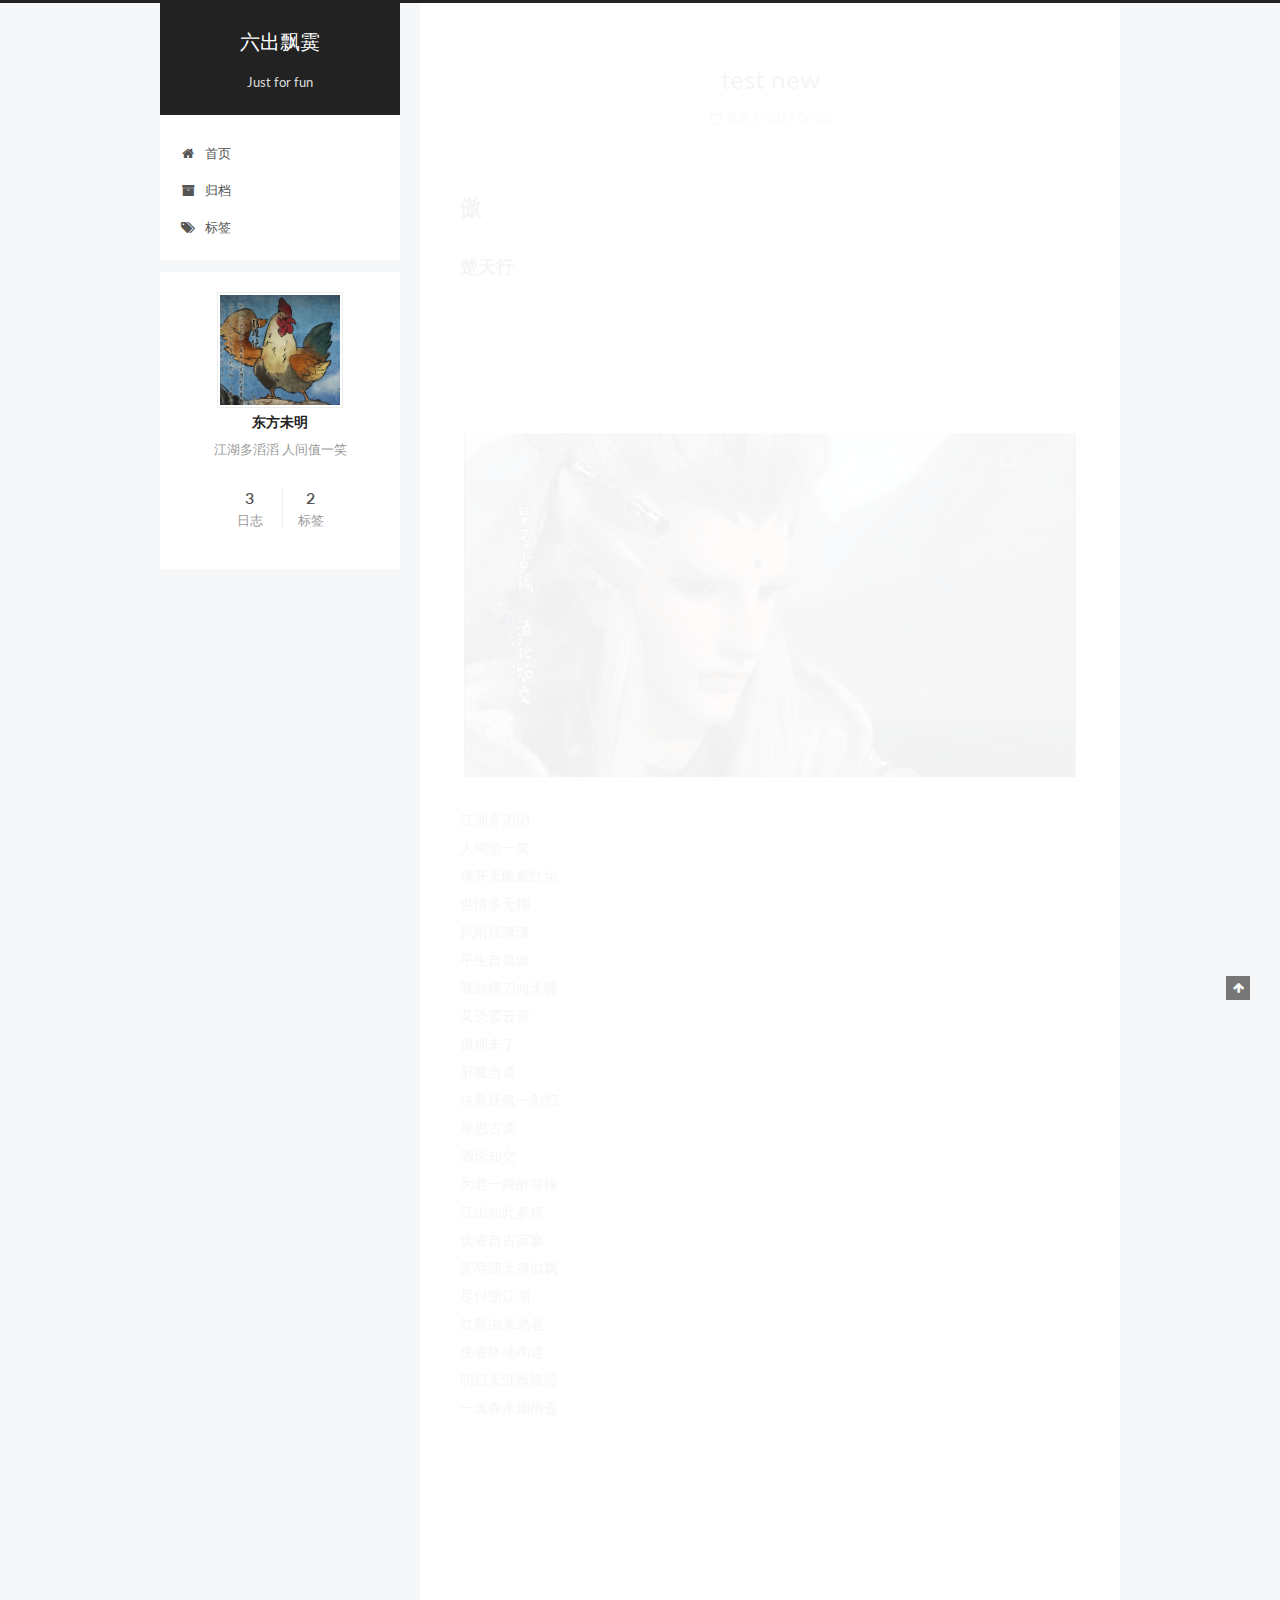
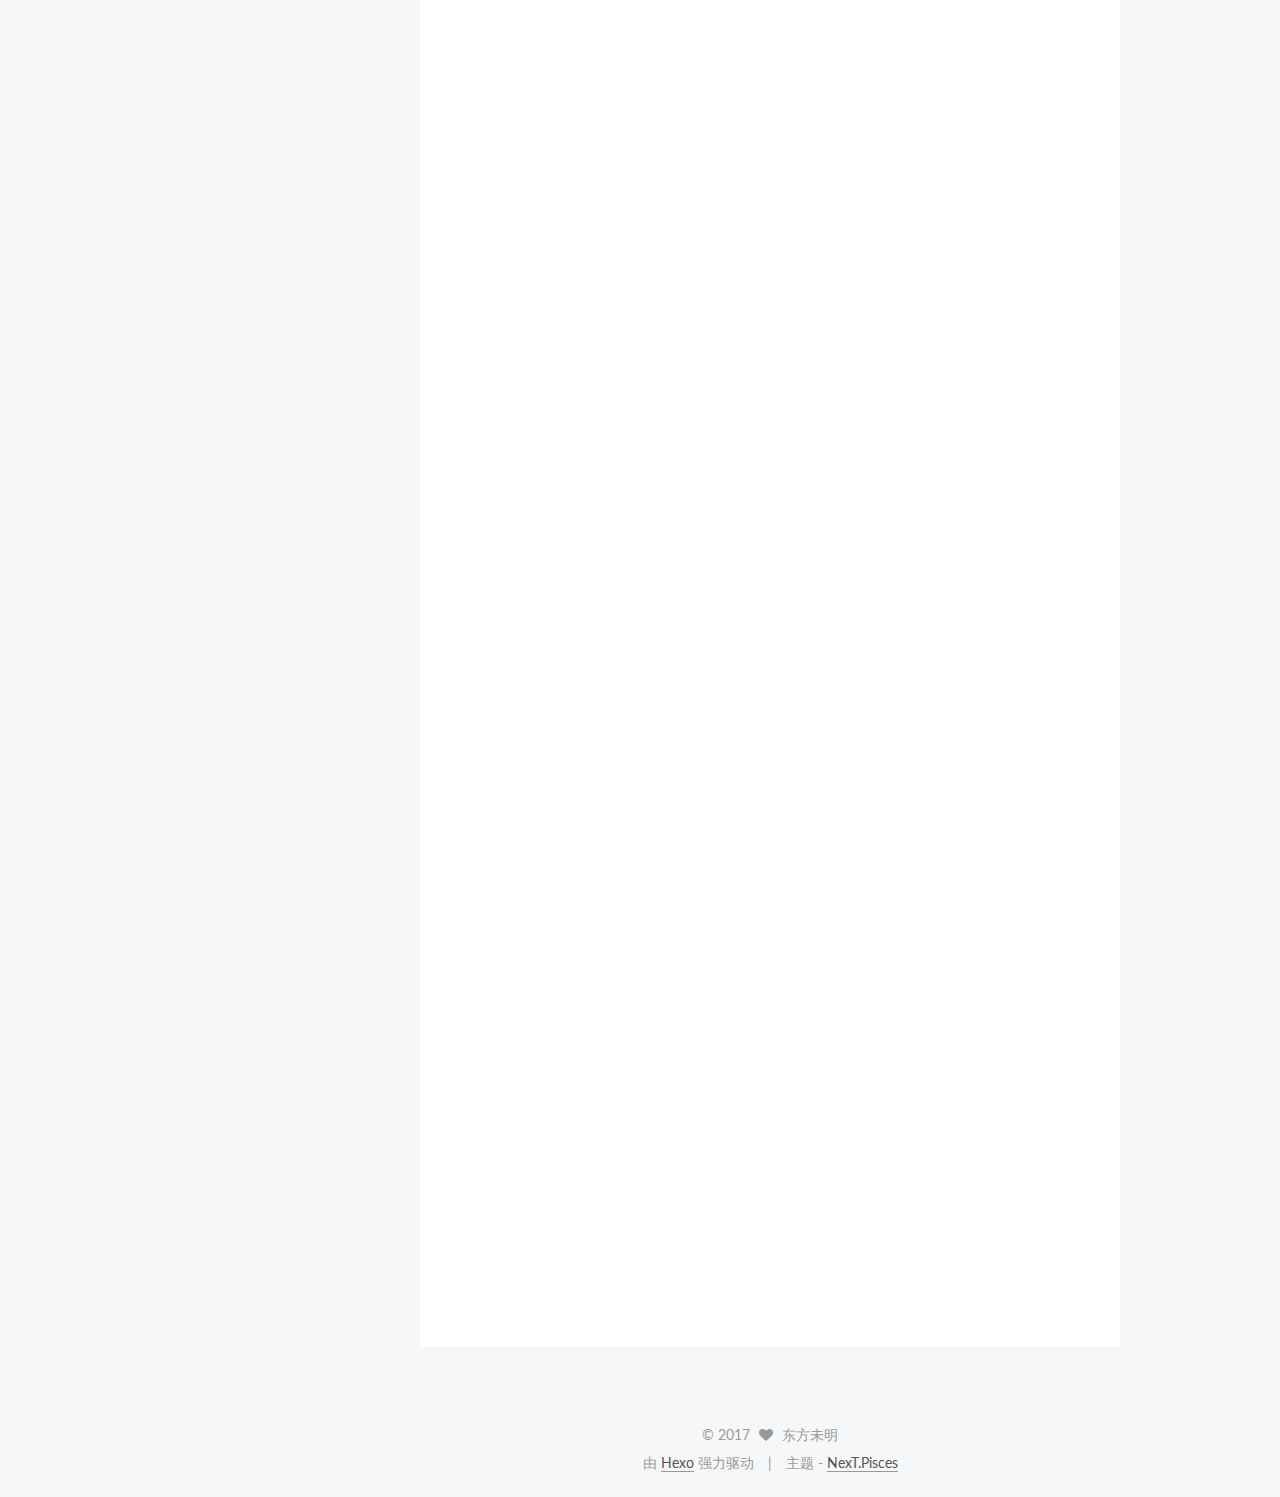
<file: index.html>
<!doctype html>



  


<html class="theme-next pisces use-motion" lang="zh-Hans">
<head>
  <meta charset="UTF-8"/>
<meta http-equiv="X-UA-Compatible" content="IE=edge" />
<meta name="viewport" content="width=device-width, initial-scale=1, maximum-scale=1"/>









<meta http-equiv="Cache-Control" content="no-transform" />
<meta http-equiv="Cache-Control" content="no-siteapp" />















  
  
  <link href="/lib/fancybox/source/jquery.fancybox.css?v=2.1.5" rel="stylesheet" type="text/css" />




  
  
  
  

  
    
    
  

  

  

  

  

  
    
    
    <link href="//fonts.googleapis.com/css?family=Lato:300,300italic,400,400italic,700,700italic&subset=latin,latin-ext" rel="stylesheet" type="text/css">
  






<link href="/lib/font-awesome/css/font-awesome.min.css?v=4.6.2" rel="stylesheet" type="text/css" />

<link href="/css/main.css?v=5.1.1" rel="stylesheet" type="text/css" />


  <meta name="keywords" content="Hexo, NexT" />








  <link rel="shortcut icon" type="image/x-icon" href="/favicon.ico?v=5.1.1" />






<meta name="description" content="江湖多滔滔 人间值一笑">
<meta property="og:type" content="website">
<meta property="og:title" content="六出飘霙">
<meta property="og:url" content="http://yoursite.com/index.html">
<meta property="og:site_name" content="六出飘霙">
<meta property="og:description" content="江湖多滔滔 人间值一笑">
<meta name="twitter:card" content="summary">
<meta name="twitter:title" content="六出飘霙">
<meta name="twitter:description" content="江湖多滔滔 人间值一笑">



<script type="text/javascript" id="hexo.configurations">
  var NexT = window.NexT || {};
  var CONFIG = {
    root: '/',
    scheme: 'Pisces',
    sidebar: {"position":"left","display":"post","offset":12,"offset_float":0,"b2t":false,"scrollpercent":false},
    fancybox: true,
    motion: true,
    duoshuo: {
      userId: '0',
      author: '博主'
    },
    algolia: {
      applicationID: '',
      apiKey: '',
      indexName: '',
      hits: {"per_page":10},
      labels: {"input_placeholder":"Search for Posts","hits_empty":"We didn't find any results for the search: ${query}","hits_stats":"${hits} results found in ${time} ms"}
    }
  };
</script>



  <link rel="canonical" href="http://yoursite.com/"/>





  <title>六出飘霙</title>
  














</head>

<body itemscope itemtype="http://schema.org/WebPage" lang="zh-Hans">

  
  
    
  

  <div class="container sidebar-position-left 
   page-home 
 ">
    <div class="headband"></div>

    <header id="header" class="header" itemscope itemtype="http://schema.org/WPHeader">
      <div class="header-inner"><div class="site-brand-wrapper">
  <div class="site-meta ">
    

    <div class="custom-logo-site-title">
      <a href="/"  class="brand" rel="start">
        <span class="logo-line-before"><i></i></span>
        <span class="site-title">六出飘霙</span>
        <span class="logo-line-after"><i></i></span>
      </a>
    </div>
      
        <p class="site-subtitle">Just for fun</p>
      
  </div>

  <div class="site-nav-toggle">
    <button>
      <span class="btn-bar"></span>
      <span class="btn-bar"></span>
      <span class="btn-bar"></span>
    </button>
  </div>
</div>

<nav class="site-nav">
  

  
    <ul id="menu" class="menu">
      
        
        <li class="menu-item menu-item-home">
          <a href="/" rel="section">
            
              <i class="menu-item-icon fa fa-fw fa-home"></i> <br />
            
            首页
          </a>
        </li>
      
        
        <li class="menu-item menu-item-archives">
          <a href="/archives/" rel="section">
            
              <i class="menu-item-icon fa fa-fw fa-archive"></i> <br />
            
            归档
          </a>
        </li>
      
        
        <li class="menu-item menu-item-tags">
          <a href="/tags/" rel="section">
            
              <i class="menu-item-icon fa fa-fw fa-tags"></i> <br />
            
            标签
          </a>
        </li>
      

      
    </ul>
  

  
</nav>



 </div>
    </header>

    <main id="main" class="main">
      <div class="main-inner">
        <div class="content-wrap">
          <div id="content" class="content">
            
  <section id="posts" class="posts-expand">
    
      

  

  
  
  

  <article class="post post-type-tags " itemscope itemtype="http://schema.org/Article">
    <link itemprop="mainEntityOfPage" href="http://yoursite.com/2017/06/20/test-new/">

    <span hidden itemprop="author" itemscope itemtype="http://schema.org/Person">
      <meta itemprop="name" content="东方未明">
      <meta itemprop="description" content="">
      <meta itemprop="image" content="/images/avatar.png">
    </span>

    <span hidden itemprop="publisher" itemscope itemtype="http://schema.org/Organization">
      <meta itemprop="name" content="六出飘霙">
    </span>

    
      <header class="post-header">

        
        
          <h1 class="post-title" itemprop="name headline">
                
                <a class="post-title-link" href="/2017/06/20/test-new/" itemprop="url">test new</a></h1>
        

        <div class="post-meta">
          <span class="post-time">
            
              <span class="post-meta-item-icon">
                <i class="fa fa-calendar-o"></i>
              </span>
              
                <span class="post-meta-item-text">发表于</span>
              
              <time title="创建于" itemprop="dateCreated datePublished" datetime="2017-06-20T08:39:26+08:00">
                2017-06-20
              </time>
            

            

            
          </span>

          

          
            
          

          
          

          

          

          

        </div>
      </header>
    

    <div class="post-body" itemprop="articleBody">

      
      

      
        
          
            <h1 id="傲"><a href="#傲" class="headerlink" title="傲"></a>傲</h1><h3 id="楚天行"><a href="#楚天行" class="headerlink" title="楚天行"></a>楚天行</h3><p><iframe frameborder="no" border="0" marginwidth="0" marginheight="0" width="330" height="86" src="//music.163.com/outchain/player?type=2&id=454435101&auto=1&height=66"></iframe><br><img src="/2017/06/20/test-new/pl.jpg" alt="楚天行"></p>
<p>江湖多滔滔<br>人间值一笑<br>偶开天眼觑红尘<br>世情多无聊<br>风雨任潇潇<br>平生自孤傲<br>我欲横刀向天啸<br>又恐震云霄<br>狼烟未了<br>邪魔当道<br>快意妖氛一剑扫<br>琴思古调<br>酒论知交<br>为君一舞醉翁操<br>江山如此多娇<br>饮者自古寂寥<br>宠辱随天身似飘<br>尽付浙江潮<br>红颜由来易老<br>侠者终须殉道<br>明日天涯馀晚照<br>一篙春水烟雨遥</p>

          
        
      
    </div>

    <div>
      
    </div>

    <div>
      
    </div>

    <div>
      
    </div>

    <footer class="post-footer">
      

      

      

      
      
        <div class="post-eof"></div>
      
    </footer>
  </article>


    
      

  

  
  
  

  <article class="post post-type-normal " itemscope itemtype="http://schema.org/Article">
    <link itemprop="mainEntityOfPage" href="http://yoursite.com/2017/06/19/asticle-title/">

    <span hidden itemprop="author" itemscope itemtype="http://schema.org/Person">
      <meta itemprop="name" content="东方未明">
      <meta itemprop="description" content="">
      <meta itemprop="image" content="/images/avatar.png">
    </span>

    <span hidden itemprop="publisher" itemscope itemtype="http://schema.org/Organization">
      <meta itemprop="name" content="六出飘霙">
    </span>

    
      <header class="post-header">

        
        
          <h1 class="post-title" itemprop="name headline">
                
                <a class="post-title-link" href="/2017/06/19/asticle-title/" itemprop="url">asticle title</a></h1>
        

        <div class="post-meta">
          <span class="post-time">
            
              <span class="post-meta-item-icon">
                <i class="fa fa-calendar-o"></i>
              </span>
              
                <span class="post-meta-item-text">发表于</span>
              
              <time title="创建于" itemprop="dateCreated datePublished" datetime="2017-06-19T21:58:42+08:00">
                2017-06-19
              </time>
            

            

            
          </span>

          

          
            
          

          
          

          

          

          

        </div>
      </header>
    

    <div class="post-body" itemprop="articleBody">

      
      

      
        
          
            <h2 id="我什么都不知道"><a href="#我什么都不知道" class="headerlink" title="我什么都不知道"></a>我什么都不知道</h2><blockquote>
<p>子在川上曰：一切有为法如梦幻泡影，如露亦如电，应作如是观</p>
</blockquote>

          
        
      
    </div>

    <div>
      
    </div>

    <div>
      
    </div>

    <div>
      
    </div>

    <footer class="post-footer">
      

      

      

      
      
        <div class="post-eof"></div>
      
    </footer>
  </article>


    
      

  

  
  
  

  <article class="post post-type-normal " itemscope itemtype="http://schema.org/Article">
    <link itemprop="mainEntityOfPage" href="http://yoursite.com/2017/06/19/hello-world/">

    <span hidden itemprop="author" itemscope itemtype="http://schema.org/Person">
      <meta itemprop="name" content="东方未明">
      <meta itemprop="description" content="">
      <meta itemprop="image" content="/images/avatar.png">
    </span>

    <span hidden itemprop="publisher" itemscope itemtype="http://schema.org/Organization">
      <meta itemprop="name" content="六出飘霙">
    </span>

    
      <header class="post-header">

        
        
          <h1 class="post-title" itemprop="name headline">
                
                <a class="post-title-link" href="/2017/06/19/hello-world/" itemprop="url">Hello World</a></h1>
        

        <div class="post-meta">
          <span class="post-time">
            
              <span class="post-meta-item-icon">
                <i class="fa fa-calendar-o"></i>
              </span>
              
                <span class="post-meta-item-text">发表于</span>
              
              <time title="创建于" itemprop="dateCreated datePublished" datetime="2017-06-19T21:45:26+08:00">
                2017-06-19
              </time>
            

            

            
          </span>

          

          
            
          

          
          

          

          

          

        </div>
      </header>
    

    <div class="post-body" itemprop="articleBody">

      
      

      
        
          
            <p>Welcome to <a href="https://hexo.io/" target="_blank" rel="external">Hexo</a>! This is your very first post. Check <a href="https://hexo.io/docs/" target="_blank" rel="external">documentation</a> for more info. If you get any problems when using Hexo, you can find the answer in <a href="https://hexo.io/docs/troubleshooting.html" target="_blank" rel="external">troubleshooting</a> or you can ask me on <a href="https://github.com/hexojs/hexo/issues" target="_blank" rel="external">GitHub</a>.</p>
<h2 id="Quick-Start"><a href="#Quick-Start" class="headerlink" title="Quick Start"></a>Quick Start</h2><h3 id="Create-a-new-post"><a href="#Create-a-new-post" class="headerlink" title="Create a new post"></a>Create a new post</h3><figure class="highlight bash"><table><tr><td class="gutter"><pre><div class="line">1</div></pre></td><td class="code"><pre><div class="line">$ hexo new <span class="string">"My New Post"</span></div></pre></td></tr></table></figure>
<p>More info: <a href="https://hexo.io/docs/writing.html" target="_blank" rel="external">Writing</a></p>
<h3 id="Run-server"><a href="#Run-server" class="headerlink" title="Run server"></a>Run server</h3><figure class="highlight bash"><table><tr><td class="gutter"><pre><div class="line">1</div></pre></td><td class="code"><pre><div class="line">$ hexo server</div></pre></td></tr></table></figure>
<p>More info: <a href="https://hexo.io/docs/server.html" target="_blank" rel="external">Server</a></p>
<h3 id="Generate-static-files"><a href="#Generate-static-files" class="headerlink" title="Generate static files"></a>Generate static files</h3><figure class="highlight bash"><table><tr><td class="gutter"><pre><div class="line">1</div></pre></td><td class="code"><pre><div class="line">$ hexo generate</div></pre></td></tr></table></figure>
<p>More info: <a href="https://hexo.io/docs/generating.html" target="_blank" rel="external">Generating</a></p>
<h3 id="Deploy-to-remote-sites"><a href="#Deploy-to-remote-sites" class="headerlink" title="Deploy to remote sites"></a>Deploy to remote sites</h3><figure class="highlight bash"><table><tr><td class="gutter"><pre><div class="line">1</div></pre></td><td class="code"><pre><div class="line">$ hexo deploy</div></pre></td></tr></table></figure>
<p>More info: <a href="https://hexo.io/docs/deployment.html" target="_blank" rel="external">Deployment</a></p>

          
        
      
    </div>

    <div>
      
    </div>

    <div>
      
    </div>

    <div>
      
    </div>

    <footer class="post-footer">
      

      

      

      
      
        <div class="post-eof"></div>
      
    </footer>
  </article>


    
  </section>

  


          </div>
          


          

        </div>
        
          
  
  <div class="sidebar-toggle">
    <div class="sidebar-toggle-line-wrap">
      <span class="sidebar-toggle-line sidebar-toggle-line-first"></span>
      <span class="sidebar-toggle-line sidebar-toggle-line-middle"></span>
      <span class="sidebar-toggle-line sidebar-toggle-line-last"></span>
    </div>
  </div>

  <aside id="sidebar" class="sidebar">
    <div class="sidebar-inner">

      

      

      <section class="site-overview sidebar-panel sidebar-panel-active">
        <div class="site-author motion-element" itemprop="author" itemscope itemtype="http://schema.org/Person">
          <img class="site-author-image" itemprop="image"
               src="/images/avatar.png"
               alt="东方未明" />
          <p class="site-author-name" itemprop="name">东方未明</p>
           
              <p class="site-description motion-element" itemprop="description">江湖多滔滔 人间值一笑</p>
          
        </div>
        <nav class="site-state motion-element">

          
            <div class="site-state-item site-state-posts">
              <a href="/archives/">
                <span class="site-state-item-count">3</span>
                <span class="site-state-item-name">日志</span>
              </a>
            </div>
          

          

          
            
            
            <div class="site-state-item site-state-tags">
              <a href="/tags/index.html">
                <span class="site-state-item-count">2</span>
                <span class="site-state-item-name">标签</span>
              </a>
            </div>
          

        </nav>

        

        <div class="links-of-author motion-element">
          
        </div>

        
        

        
        

        


      </section>

      

      

    </div>
  </aside>


        
      </div>
    </main>

    <footer id="footer" class="footer">
      <div class="footer-inner">
        <div class="copyright" >
  
  &copy; 
  <span itemprop="copyrightYear">2017</span>
  <span class="with-love">
    <i class="fa fa-heart"></i>
  </span>
  <span class="author" itemprop="copyrightHolder">东方未明</span>
</div>


<div class="powered-by">
  由 <a class="theme-link" href="https://hexo.io">Hexo</a> 强力驱动
</div>

<div class="theme-info">
  主题 -
  <a class="theme-link" href="https://github.com/iissnan/hexo-theme-next">
    NexT.Pisces
  </a>
</div>


        

        
      </div>
    </footer>

    
      <div class="back-to-top">
        <i class="fa fa-arrow-up"></i>
        
      </div>
    

  </div>

  

<script type="text/javascript">
  if (Object.prototype.toString.call(window.Promise) !== '[object Function]') {
    window.Promise = null;
  }
</script>









  












  
  <script type="text/javascript" src="/lib/jquery/index.js?v=2.1.3"></script>

  
  <script type="text/javascript" src="/lib/fastclick/lib/fastclick.min.js?v=1.0.6"></script>

  
  <script type="text/javascript" src="/lib/jquery_lazyload/jquery.lazyload.js?v=1.9.7"></script>

  
  <script type="text/javascript" src="/lib/velocity/velocity.min.js?v=1.2.1"></script>

  
  <script type="text/javascript" src="/lib/velocity/velocity.ui.min.js?v=1.2.1"></script>

  
  <script type="text/javascript" src="/lib/fancybox/source/jquery.fancybox.pack.js?v=2.1.5"></script>


  


  <script type="text/javascript" src="/js/src/utils.js?v=5.1.1"></script>

  <script type="text/javascript" src="/js/src/motion.js?v=5.1.1"></script>



  
  


  <script type="text/javascript" src="/js/src/affix.js?v=5.1.1"></script>

  <script type="text/javascript" src="/js/src/schemes/pisces.js?v=5.1.1"></script>



  
    <script type="text/javascript" src="/js/src/scrollspy.js?v=5.1.1"></script>
<script type="text/javascript" src="/js/src/post-details.js?v=5.1.1"></script>

  

  


  <script type="text/javascript" src="/js/src/bootstrap.js?v=5.1.1"></script>



  


  




	





  





  





  






  





  

  

  

  

  

  

</body>
</html>
</file>
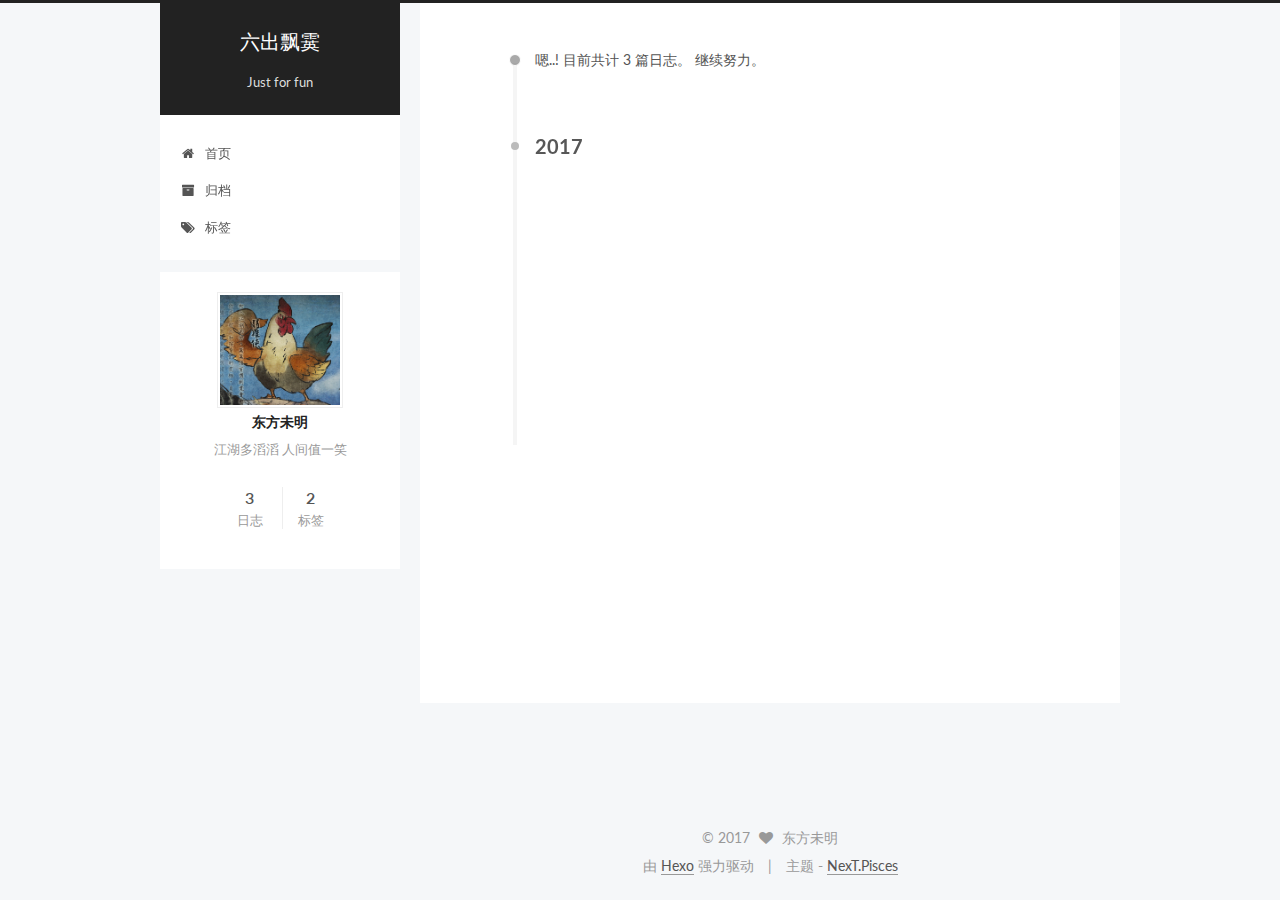
<file: archives/index.html>
<!doctype html>



  


<html class="theme-next pisces use-motion" lang="zh-Hans">
<head>
  <meta charset="UTF-8"/>
<meta http-equiv="X-UA-Compatible" content="IE=edge" />
<meta name="viewport" content="width=device-width, initial-scale=1, maximum-scale=1"/>









<meta http-equiv="Cache-Control" content="no-transform" />
<meta http-equiv="Cache-Control" content="no-siteapp" />















  
  
  <link href="/lib/fancybox/source/jquery.fancybox.css?v=2.1.5" rel="stylesheet" type="text/css" />




  
  
  
  

  
    
    
  

  

  

  

  

  
    
    
    <link href="//fonts.googleapis.com/css?family=Lato:300,300italic,400,400italic,700,700italic&subset=latin,latin-ext" rel="stylesheet" type="text/css">
  






<link href="/lib/font-awesome/css/font-awesome.min.css?v=4.6.2" rel="stylesheet" type="text/css" />

<link href="/css/main.css?v=5.1.1" rel="stylesheet" type="text/css" />


  <meta name="keywords" content="Hexo, NexT" />








  <link rel="shortcut icon" type="image/x-icon" href="/favicon.ico?v=5.1.1" />






<meta name="description" content="江湖多滔滔 人间值一笑">
<meta property="og:type" content="website">
<meta property="og:title" content="六出飘霙">
<meta property="og:url" content="http://yoursite.com/archives/index.html">
<meta property="og:site_name" content="六出飘霙">
<meta property="og:description" content="江湖多滔滔 人间值一笑">
<meta name="twitter:card" content="summary">
<meta name="twitter:title" content="六出飘霙">
<meta name="twitter:description" content="江湖多滔滔 人间值一笑">



<script type="text/javascript" id="hexo.configurations">
  var NexT = window.NexT || {};
  var CONFIG = {
    root: '/',
    scheme: 'Pisces',
    sidebar: {"position":"left","display":"post","offset":12,"offset_float":0,"b2t":false,"scrollpercent":false},
    fancybox: true,
    motion: true,
    duoshuo: {
      userId: '0',
      author: '博主'
    },
    algolia: {
      applicationID: '',
      apiKey: '',
      indexName: '',
      hits: {"per_page":10},
      labels: {"input_placeholder":"Search for Posts","hits_empty":"We didn't find any results for the search: ${query}","hits_stats":"${hits} results found in ${time} ms"}
    }
  };
</script>



  <link rel="canonical" href="http://yoursite.com/archives/"/>





  <title>归档 | 六出飘霙</title>
  














</head>

<body itemscope itemtype="http://schema.org/WebPage" lang="zh-Hans">

  
  
    
  

  <div class="container sidebar-position-left  page-archive  ">
    <div class="headband"></div>

    <header id="header" class="header" itemscope itemtype="http://schema.org/WPHeader">
      <div class="header-inner"><div class="site-brand-wrapper">
  <div class="site-meta ">
    

    <div class="custom-logo-site-title">
      <a href="/"  class="brand" rel="start">
        <span class="logo-line-before"><i></i></span>
        <span class="site-title">六出飘霙</span>
        <span class="logo-line-after"><i></i></span>
      </a>
    </div>
      
        <p class="site-subtitle">Just for fun</p>
      
  </div>

  <div class="site-nav-toggle">
    <button>
      <span class="btn-bar"></span>
      <span class="btn-bar"></span>
      <span class="btn-bar"></span>
    </button>
  </div>
</div>

<nav class="site-nav">
  

  
    <ul id="menu" class="menu">
      
        
        <li class="menu-item menu-item-home">
          <a href="/" rel="section">
            
              <i class="menu-item-icon fa fa-fw fa-home"></i> <br />
            
            首页
          </a>
        </li>
      
        
        <li class="menu-item menu-item-archives">
          <a href="/archives/" rel="section">
            
              <i class="menu-item-icon fa fa-fw fa-archive"></i> <br />
            
            归档
          </a>
        </li>
      
        
        <li class="menu-item menu-item-tags">
          <a href="/tags/" rel="section">
            
              <i class="menu-item-icon fa fa-fw fa-tags"></i> <br />
            
            标签
          </a>
        </li>
      

      
    </ul>
  

  
</nav>



 </div>
    </header>

    <main id="main" class="main">
      <div class="main-inner">
        <div class="content-wrap">
          <div id="content" class="content">
            

  <section id="posts" class="posts-collapse">
    <span class="archive-move-on"></span>

    <span class="archive-page-counter">
      
      
      
        
      
      嗯..! 目前共计 3 篇日志。 继续努力。
    </span>

    

      
      
      

      
        
        <div class="collection-title">
          <h2 class="archive-year motion-element" id="archive-year-2017">2017</h2>
        </div>
      
      

      

  <article class="post post-type-tags" itemscope itemtype="http://schema.org/Article">
    <header class="post-header">

      <h2 class="post-title">
        
            <a class="post-title-link" href="/2017/06/20/test-new/" itemprop="url">
              
                <span itemprop="name">test new</span>
              
            </a>
        
      </h2>

      <div class="post-meta">
        <time class="post-time" itemprop="dateCreated"
              datetime="2017-06-20T08:39:26+08:00"
              content="2017-06-20" >
          06-20
        </time>
      </div>

    </header>
  </article>



    

      
      
      

      
      

      

  <article class="post post-type-normal" itemscope itemtype="http://schema.org/Article">
    <header class="post-header">

      <h2 class="post-title">
        
            <a class="post-title-link" href="/2017/06/19/asticle-title/" itemprop="url">
              
                <span itemprop="name">asticle title</span>
              
            </a>
        
      </h2>

      <div class="post-meta">
        <time class="post-time" itemprop="dateCreated"
              datetime="2017-06-19T21:58:42+08:00"
              content="2017-06-19" >
          06-19
        </time>
      </div>

    </header>
  </article>



    

      
      
      

      
      

      

  <article class="post post-type-normal" itemscope itemtype="http://schema.org/Article">
    <header class="post-header">

      <h2 class="post-title">
        
            <a class="post-title-link" href="/2017/06/19/hello-world/" itemprop="url">
              
                <span itemprop="name">Hello World</span>
              
            </a>
        
      </h2>

      <div class="post-meta">
        <time class="post-time" itemprop="dateCreated"
              datetime="2017-06-19T21:45:26+08:00"
              content="2017-06-19" >
          06-19
        </time>
      </div>

    </header>
  </article>



    

  </section>

  



          </div>
          


          

        </div>
        
          
  
  <div class="sidebar-toggle">
    <div class="sidebar-toggle-line-wrap">
      <span class="sidebar-toggle-line sidebar-toggle-line-first"></span>
      <span class="sidebar-toggle-line sidebar-toggle-line-middle"></span>
      <span class="sidebar-toggle-line sidebar-toggle-line-last"></span>
    </div>
  </div>

  <aside id="sidebar" class="sidebar">
    <div class="sidebar-inner">

      

      

      <section class="site-overview sidebar-panel sidebar-panel-active">
        <div class="site-author motion-element" itemprop="author" itemscope itemtype="http://schema.org/Person">
          <img class="site-author-image" itemprop="image"
               src="/images/avatar.png"
               alt="东方未明" />
          <p class="site-author-name" itemprop="name">东方未明</p>
           
              <p class="site-description motion-element" itemprop="description">江湖多滔滔 人间值一笑</p>
          
        </div>
        <nav class="site-state motion-element">

          
            <div class="site-state-item site-state-posts">
              <a href="/archives/">
                <span class="site-state-item-count">3</span>
                <span class="site-state-item-name">日志</span>
              </a>
            </div>
          

          

          
            
            
            <div class="site-state-item site-state-tags">
              <a href="/tags/index.html">
                <span class="site-state-item-count">2</span>
                <span class="site-state-item-name">标签</span>
              </a>
            </div>
          

        </nav>

        

        <div class="links-of-author motion-element">
          
        </div>

        
        

        
        

        


      </section>

      

      

    </div>
  </aside>


        
      </div>
    </main>

    <footer id="footer" class="footer">
      <div class="footer-inner">
        <div class="copyright" >
  
  &copy; 
  <span itemprop="copyrightYear">2017</span>
  <span class="with-love">
    <i class="fa fa-heart"></i>
  </span>
  <span class="author" itemprop="copyrightHolder">东方未明</span>
</div>


<div class="powered-by">
  由 <a class="theme-link" href="https://hexo.io">Hexo</a> 强力驱动
</div>

<div class="theme-info">
  主题 -
  <a class="theme-link" href="https://github.com/iissnan/hexo-theme-next">
    NexT.Pisces
  </a>
</div>


        

        
      </div>
    </footer>

    
      <div class="back-to-top">
        <i class="fa fa-arrow-up"></i>
        
      </div>
    

  </div>

  

<script type="text/javascript">
  if (Object.prototype.toString.call(window.Promise) !== '[object Function]') {
    window.Promise = null;
  }
</script>









  












  
  <script type="text/javascript" src="/lib/jquery/index.js?v=2.1.3"></script>

  
  <script type="text/javascript" src="/lib/fastclick/lib/fastclick.min.js?v=1.0.6"></script>

  
  <script type="text/javascript" src="/lib/jquery_lazyload/jquery.lazyload.js?v=1.9.7"></script>

  
  <script type="text/javascript" src="/lib/velocity/velocity.min.js?v=1.2.1"></script>

  
  <script type="text/javascript" src="/lib/velocity/velocity.ui.min.js?v=1.2.1"></script>

  
  <script type="text/javascript" src="/lib/fancybox/source/jquery.fancybox.pack.js?v=2.1.5"></script>


  


  <script type="text/javascript" src="/js/src/utils.js?v=5.1.1"></script>

  <script type="text/javascript" src="/js/src/motion.js?v=5.1.1"></script>



  
  


  <script type="text/javascript" src="/js/src/affix.js?v=5.1.1"></script>

  <script type="text/javascript" src="/js/src/schemes/pisces.js?v=5.1.1"></script>



  
  
    <script type="text/javascript" id="motion.page.archive">
      $('.archive-year').velocity('transition.slideLeftIn');
    </script>
  


  


  <script type="text/javascript" src="/js/src/bootstrap.js?v=5.1.1"></script>



  


  




	





  





  





  






  





  

  

  

  

  

  

</body>
</html>
</file>
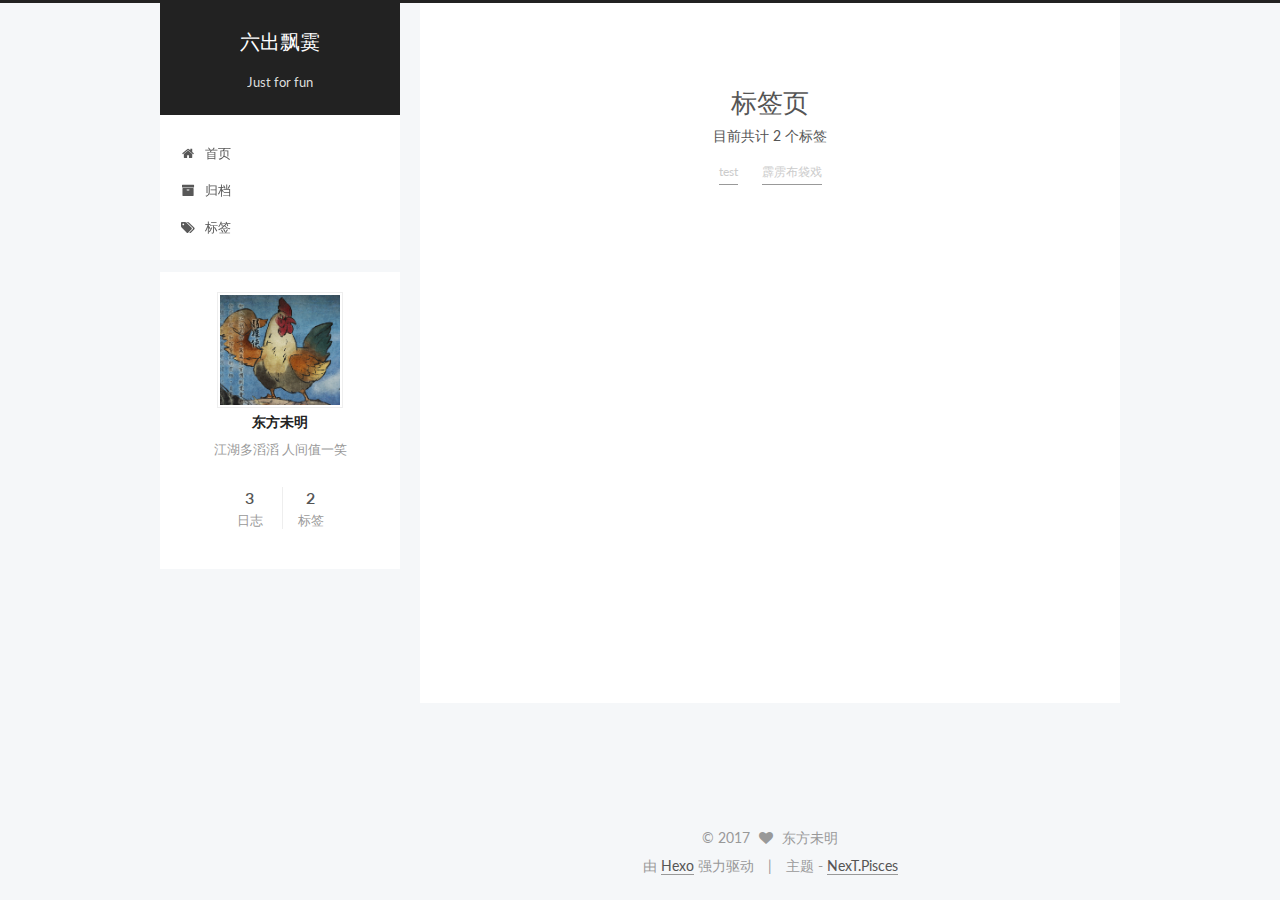
<file: tags/index.html>
<!doctype html>



  


<html class="theme-next pisces use-motion" lang="zh-Hans">
<head>
  <meta charset="UTF-8"/>
<meta http-equiv="X-UA-Compatible" content="IE=edge" />
<meta name="viewport" content="width=device-width, initial-scale=1, maximum-scale=1"/>









<meta http-equiv="Cache-Control" content="no-transform" />
<meta http-equiv="Cache-Control" content="no-siteapp" />















  
  
  <link href="/lib/fancybox/source/jquery.fancybox.css?v=2.1.5" rel="stylesheet" type="text/css" />




  
  
  
  

  
    
    
  

  

  

  

  

  
    
    
    <link href="//fonts.googleapis.com/css?family=Lato:300,300italic,400,400italic,700,700italic&subset=latin,latin-ext" rel="stylesheet" type="text/css">
  






<link href="/lib/font-awesome/css/font-awesome.min.css?v=4.6.2" rel="stylesheet" type="text/css" />

<link href="/css/main.css?v=5.1.1" rel="stylesheet" type="text/css" />


  <meta name="keywords" content="Hexo, NexT" />








  <link rel="shortcut icon" type="image/x-icon" href="/favicon.ico?v=5.1.1" />






<meta name="description" content="江湖多滔滔 人间值一笑">
<meta property="og:type" content="website">
<meta property="og:title" content="标签页">
<meta property="og:url" content="http://yoursite.com/tags/index.html">
<meta property="og:site_name" content="六出飘霙">
<meta property="og:description" content="江湖多滔滔 人间值一笑">
<meta property="og:updated_time" content="2017-07-01T12:04:20.073Z">
<meta name="twitter:card" content="summary">
<meta name="twitter:title" content="标签页">
<meta name="twitter:description" content="江湖多滔滔 人间值一笑">



<script type="text/javascript" id="hexo.configurations">
  var NexT = window.NexT || {};
  var CONFIG = {
    root: '/',
    scheme: 'Pisces',
    sidebar: {"position":"left","display":"post","offset":12,"offset_float":0,"b2t":false,"scrollpercent":false},
    fancybox: true,
    motion: true,
    duoshuo: {
      userId: '0',
      author: '博主'
    },
    algolia: {
      applicationID: '',
      apiKey: '',
      indexName: '',
      hits: {"per_page":10},
      labels: {"input_placeholder":"Search for Posts","hits_empty":"We didn't find any results for the search: ${query}","hits_stats":"${hits} results found in ${time} ms"}
    }
  };
</script>



  <link rel="canonical" href="http://yoursite.com/tags/"/>





  <title>标签页 | 六出飘霙</title>
  














</head>

<body itemscope itemtype="http://schema.org/WebPage" lang="zh-Hans">

  
  
    
  

  <div class="container sidebar-position-left page-post-detail ">
    <div class="headband"></div>

    <header id="header" class="header" itemscope itemtype="http://schema.org/WPHeader">
      <div class="header-inner"><div class="site-brand-wrapper">
  <div class="site-meta ">
    

    <div class="custom-logo-site-title">
      <a href="/"  class="brand" rel="start">
        <span class="logo-line-before"><i></i></span>
        <span class="site-title">六出飘霙</span>
        <span class="logo-line-after"><i></i></span>
      </a>
    </div>
      
        <p class="site-subtitle">Just for fun</p>
      
  </div>

  <div class="site-nav-toggle">
    <button>
      <span class="btn-bar"></span>
      <span class="btn-bar"></span>
      <span class="btn-bar"></span>
    </button>
  </div>
</div>

<nav class="site-nav">
  

  
    <ul id="menu" class="menu">
      
        
        <li class="menu-item menu-item-home">
          <a href="/" rel="section">
            
              <i class="menu-item-icon fa fa-fw fa-home"></i> <br />
            
            首页
          </a>
        </li>
      
        
        <li class="menu-item menu-item-archives">
          <a href="/archives/" rel="section">
            
              <i class="menu-item-icon fa fa-fw fa-archive"></i> <br />
            
            归档
          </a>
        </li>
      
        
        <li class="menu-item menu-item-tags">
          <a href="/tags/" rel="section">
            
              <i class="menu-item-icon fa fa-fw fa-tags"></i> <br />
            
            标签
          </a>
        </li>
      

      
    </ul>
  

  
</nav>



 </div>
    </header>

    <main id="main" class="main">
      <div class="main-inner">
        <div class="content-wrap">
          <div id="content" class="content">
            

  <div id="posts" class="posts-expand">
  <header class="post-header">

	<h1 class="post-title" itemprop="name headline">标签页</h1>



</header>

    
    
      <div class="tag-cloud">
        <div class="tag-cloud-title">
            目前共计 2 个标签
        </div>
        <div class="tag-cloud-tags">
          <a href="/tags/test/" style="font-size: 12px; color: #ccc">test</a> <a href="/tags/霹雳布袋戏/" style="font-size: 12px; color: #ccc">霹雳布袋戏</a>
        </div>
      </div>
    
  </div>


          </div>
          


          

        </div>
        
          
  
  <div class="sidebar-toggle">
    <div class="sidebar-toggle-line-wrap">
      <span class="sidebar-toggle-line sidebar-toggle-line-first"></span>
      <span class="sidebar-toggle-line sidebar-toggle-line-middle"></span>
      <span class="sidebar-toggle-line sidebar-toggle-line-last"></span>
    </div>
  </div>

  <aside id="sidebar" class="sidebar">
    <div class="sidebar-inner">

      

      

      <section class="site-overview sidebar-panel sidebar-panel-active">
        <div class="site-author motion-element" itemprop="author" itemscope itemtype="http://schema.org/Person">
          <img class="site-author-image" itemprop="image"
               src="/images/avatar.png"
               alt="东方未明" />
          <p class="site-author-name" itemprop="name">东方未明</p>
           
              <p class="site-description motion-element" itemprop="description">江湖多滔滔 人间值一笑</p>
          
        </div>
        <nav class="site-state motion-element">

          
            <div class="site-state-item site-state-posts">
              <a href="/archives/">
                <span class="site-state-item-count">3</span>
                <span class="site-state-item-name">日志</span>
              </a>
            </div>
          

          

          
            
            
            <div class="site-state-item site-state-tags">
              <a href="/tags/index.html">
                <span class="site-state-item-count">2</span>
                <span class="site-state-item-name">标签</span>
              </a>
            </div>
          

        </nav>

        

        <div class="links-of-author motion-element">
          
        </div>

        
        

        
        

        


      </section>

      

      

    </div>
  </aside>


        
      </div>
    </main>

    <footer id="footer" class="footer">
      <div class="footer-inner">
        <div class="copyright" >
  
  &copy; 
  <span itemprop="copyrightYear">2017</span>
  <span class="with-love">
    <i class="fa fa-heart"></i>
  </span>
  <span class="author" itemprop="copyrightHolder">东方未明</span>
</div>


<div class="powered-by">
  由 <a class="theme-link" href="https://hexo.io">Hexo</a> 强力驱动
</div>

<div class="theme-info">
  主题 -
  <a class="theme-link" href="https://github.com/iissnan/hexo-theme-next">
    NexT.Pisces
  </a>
</div>


        

        
      </div>
    </footer>

    
      <div class="back-to-top">
        <i class="fa fa-arrow-up"></i>
        
      </div>
    

  </div>

  

<script type="text/javascript">
  if (Object.prototype.toString.call(window.Promise) !== '[object Function]') {
    window.Promise = null;
  }
</script>









  












  
  <script type="text/javascript" src="/lib/jquery/index.js?v=2.1.3"></script>

  
  <script type="text/javascript" src="/lib/fastclick/lib/fastclick.min.js?v=1.0.6"></script>

  
  <script type="text/javascript" src="/lib/jquery_lazyload/jquery.lazyload.js?v=1.9.7"></script>

  
  <script type="text/javascript" src="/lib/velocity/velocity.min.js?v=1.2.1"></script>

  
  <script type="text/javascript" src="/lib/velocity/velocity.ui.min.js?v=1.2.1"></script>

  
  <script type="text/javascript" src="/lib/fancybox/source/jquery.fancybox.pack.js?v=2.1.5"></script>


  


  <script type="text/javascript" src="/js/src/utils.js?v=5.1.1"></script>

  <script type="text/javascript" src="/js/src/motion.js?v=5.1.1"></script>



  
  


  <script type="text/javascript" src="/js/src/affix.js?v=5.1.1"></script>

  <script type="text/javascript" src="/js/src/schemes/pisces.js?v=5.1.1"></script>



  
    <script type="text/javascript" src="/js/src/scrollspy.js?v=5.1.1"></script>
<script type="text/javascript" src="/js/src/post-details.js?v=5.1.1"></script>

  

  


  <script type="text/javascript" src="/js/src/bootstrap.js?v=5.1.1"></script>



  


  




	





  





  





  






  





  

  

  

  

  

  

</body>
</html>
</file>
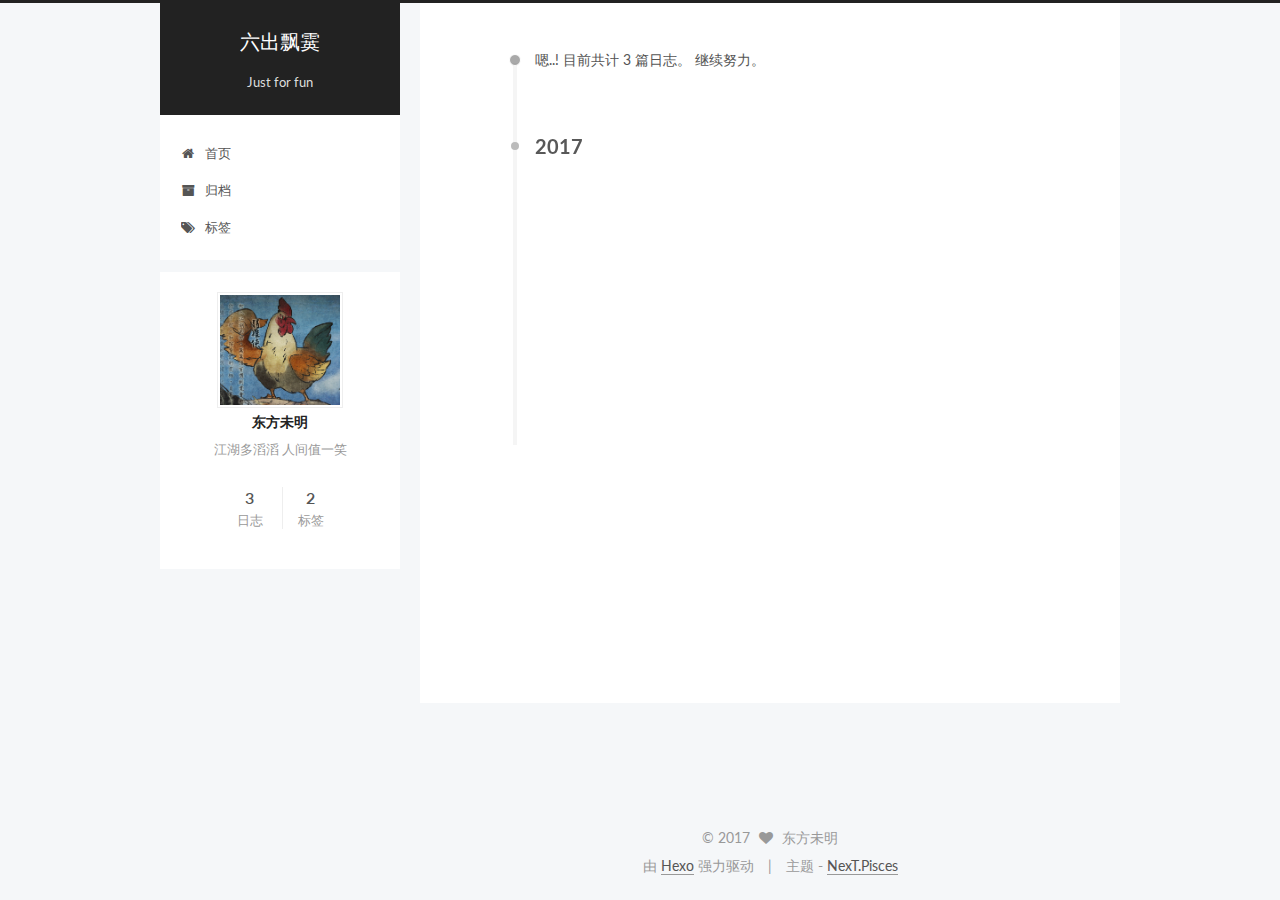
<file: archives/2017/index.html>
<!doctype html>



  


<html class="theme-next pisces use-motion" lang="zh-Hans">
<head>
  <meta charset="UTF-8"/>
<meta http-equiv="X-UA-Compatible" content="IE=edge" />
<meta name="viewport" content="width=device-width, initial-scale=1, maximum-scale=1"/>









<meta http-equiv="Cache-Control" content="no-transform" />
<meta http-equiv="Cache-Control" content="no-siteapp" />















  
  
  <link href="/lib/fancybox/source/jquery.fancybox.css?v=2.1.5" rel="stylesheet" type="text/css" />




  
  
  
  

  
    
    
  

  

  

  

  

  
    
    
    <link href="//fonts.googleapis.com/css?family=Lato:300,300italic,400,400italic,700,700italic&subset=latin,latin-ext" rel="stylesheet" type="text/css">
  






<link href="/lib/font-awesome/css/font-awesome.min.css?v=4.6.2" rel="stylesheet" type="text/css" />

<link href="/css/main.css?v=5.1.1" rel="stylesheet" type="text/css" />


  <meta name="keywords" content="Hexo, NexT" />








  <link rel="shortcut icon" type="image/x-icon" href="/favicon.ico?v=5.1.1" />






<meta name="description" content="江湖多滔滔 人间值一笑">
<meta property="og:type" content="website">
<meta property="og:title" content="六出飘霙">
<meta property="og:url" content="http://yoursite.com/archives/2017/index.html">
<meta property="og:site_name" content="六出飘霙">
<meta property="og:description" content="江湖多滔滔 人间值一笑">
<meta name="twitter:card" content="summary">
<meta name="twitter:title" content="六出飘霙">
<meta name="twitter:description" content="江湖多滔滔 人间值一笑">



<script type="text/javascript" id="hexo.configurations">
  var NexT = window.NexT || {};
  var CONFIG = {
    root: '/',
    scheme: 'Pisces',
    sidebar: {"position":"left","display":"post","offset":12,"offset_float":0,"b2t":false,"scrollpercent":false},
    fancybox: true,
    motion: true,
    duoshuo: {
      userId: '0',
      author: '博主'
    },
    algolia: {
      applicationID: '',
      apiKey: '',
      indexName: '',
      hits: {"per_page":10},
      labels: {"input_placeholder":"Search for Posts","hits_empty":"We didn't find any results for the search: ${query}","hits_stats":"${hits} results found in ${time} ms"}
    }
  };
</script>



  <link rel="canonical" href="http://yoursite.com/archives/2017/"/>





  <title>归档 | 六出飘霙</title>
  














</head>

<body itemscope itemtype="http://schema.org/WebPage" lang="zh-Hans">

  
  
    
  

  <div class="container sidebar-position-left  page-archive  ">
    <div class="headband"></div>

    <header id="header" class="header" itemscope itemtype="http://schema.org/WPHeader">
      <div class="header-inner"><div class="site-brand-wrapper">
  <div class="site-meta ">
    

    <div class="custom-logo-site-title">
      <a href="/"  class="brand" rel="start">
        <span class="logo-line-before"><i></i></span>
        <span class="site-title">六出飘霙</span>
        <span class="logo-line-after"><i></i></span>
      </a>
    </div>
      
        <p class="site-subtitle">Just for fun</p>
      
  </div>

  <div class="site-nav-toggle">
    <button>
      <span class="btn-bar"></span>
      <span class="btn-bar"></span>
      <span class="btn-bar"></span>
    </button>
  </div>
</div>

<nav class="site-nav">
  

  
    <ul id="menu" class="menu">
      
        
        <li class="menu-item menu-item-home">
          <a href="/" rel="section">
            
              <i class="menu-item-icon fa fa-fw fa-home"></i> <br />
            
            首页
          </a>
        </li>
      
        
        <li class="menu-item menu-item-archives">
          <a href="/archives/" rel="section">
            
              <i class="menu-item-icon fa fa-fw fa-archive"></i> <br />
            
            归档
          </a>
        </li>
      
        
        <li class="menu-item menu-item-tags">
          <a href="/tags/" rel="section">
            
              <i class="menu-item-icon fa fa-fw fa-tags"></i> <br />
            
            标签
          </a>
        </li>
      

      
    </ul>
  

  
</nav>



 </div>
    </header>

    <main id="main" class="main">
      <div class="main-inner">
        <div class="content-wrap">
          <div id="content" class="content">
            

  <section id="posts" class="posts-collapse">
    <span class="archive-move-on"></span>

    <span class="archive-page-counter">
      
      
      
        
      
      嗯..! 目前共计 3 篇日志。 继续努力。
    </span>

    

      
      
      

      
        
        <div class="collection-title">
          <h2 class="archive-year motion-element" id="archive-year-2017">2017</h2>
        </div>
      
      

      

  <article class="post post-type-tags" itemscope itemtype="http://schema.org/Article">
    <header class="post-header">

      <h2 class="post-title">
        
            <a class="post-title-link" href="/2017/06/20/test-new/" itemprop="url">
              
                <span itemprop="name">test new</span>
              
            </a>
        
      </h2>

      <div class="post-meta">
        <time class="post-time" itemprop="dateCreated"
              datetime="2017-06-20T08:39:26+08:00"
              content="2017-06-20" >
          06-20
        </time>
      </div>

    </header>
  </article>



    

      
      
      

      
      

      

  <article class="post post-type-normal" itemscope itemtype="http://schema.org/Article">
    <header class="post-header">

      <h2 class="post-title">
        
            <a class="post-title-link" href="/2017/06/19/asticle-title/" itemprop="url">
              
                <span itemprop="name">asticle title</span>
              
            </a>
        
      </h2>

      <div class="post-meta">
        <time class="post-time" itemprop="dateCreated"
              datetime="2017-06-19T21:58:42+08:00"
              content="2017-06-19" >
          06-19
        </time>
      </div>

    </header>
  </article>



    

      
      
      

      
      

      

  <article class="post post-type-normal" itemscope itemtype="http://schema.org/Article">
    <header class="post-header">

      <h2 class="post-title">
        
            <a class="post-title-link" href="/2017/06/19/hello-world/" itemprop="url">
              
                <span itemprop="name">Hello World</span>
              
            </a>
        
      </h2>

      <div class="post-meta">
        <time class="post-time" itemprop="dateCreated"
              datetime="2017-06-19T21:45:26+08:00"
              content="2017-06-19" >
          06-19
        </time>
      </div>

    </header>
  </article>



    

  </section>

  



          </div>
          


          

        </div>
        
          
  
  <div class="sidebar-toggle">
    <div class="sidebar-toggle-line-wrap">
      <span class="sidebar-toggle-line sidebar-toggle-line-first"></span>
      <span class="sidebar-toggle-line sidebar-toggle-line-middle"></span>
      <span class="sidebar-toggle-line sidebar-toggle-line-last"></span>
    </div>
  </div>

  <aside id="sidebar" class="sidebar">
    <div class="sidebar-inner">

      

      

      <section class="site-overview sidebar-panel sidebar-panel-active">
        <div class="site-author motion-element" itemprop="author" itemscope itemtype="http://schema.org/Person">
          <img class="site-author-image" itemprop="image"
               src="/images/avatar.png"
               alt="东方未明" />
          <p class="site-author-name" itemprop="name">东方未明</p>
           
              <p class="site-description motion-element" itemprop="description">江湖多滔滔 人间值一笑</p>
          
        </div>
        <nav class="site-state motion-element">

          
            <div class="site-state-item site-state-posts">
              <a href="/archives/">
                <span class="site-state-item-count">3</span>
                <span class="site-state-item-name">日志</span>
              </a>
            </div>
          

          

          
            
            
            <div class="site-state-item site-state-tags">
              <a href="/tags/index.html">
                <span class="site-state-item-count">2</span>
                <span class="site-state-item-name">标签</span>
              </a>
            </div>
          

        </nav>

        

        <div class="links-of-author motion-element">
          
        </div>

        
        

        
        

        


      </section>

      

      

    </div>
  </aside>


        
      </div>
    </main>

    <footer id="footer" class="footer">
      <div class="footer-inner">
        <div class="copyright" >
  
  &copy; 
  <span itemprop="copyrightYear">2017</span>
  <span class="with-love">
    <i class="fa fa-heart"></i>
  </span>
  <span class="author" itemprop="copyrightHolder">东方未明</span>
</div>


<div class="powered-by">
  由 <a class="theme-link" href="https://hexo.io">Hexo</a> 强力驱动
</div>

<div class="theme-info">
  主题 -
  <a class="theme-link" href="https://github.com/iissnan/hexo-theme-next">
    NexT.Pisces
  </a>
</div>


        

        
      </div>
    </footer>

    
      <div class="back-to-top">
        <i class="fa fa-arrow-up"></i>
        
      </div>
    

  </div>

  

<script type="text/javascript">
  if (Object.prototype.toString.call(window.Promise) !== '[object Function]') {
    window.Promise = null;
  }
</script>









  












  
  <script type="text/javascript" src="/lib/jquery/index.js?v=2.1.3"></script>

  
  <script type="text/javascript" src="/lib/fastclick/lib/fastclick.min.js?v=1.0.6"></script>

  
  <script type="text/javascript" src="/lib/jquery_lazyload/jquery.lazyload.js?v=1.9.7"></script>

  
  <script type="text/javascript" src="/lib/velocity/velocity.min.js?v=1.2.1"></script>

  
  <script type="text/javascript" src="/lib/velocity/velocity.ui.min.js?v=1.2.1"></script>

  
  <script type="text/javascript" src="/lib/fancybox/source/jquery.fancybox.pack.js?v=2.1.5"></script>


  


  <script type="text/javascript" src="/js/src/utils.js?v=5.1.1"></script>

  <script type="text/javascript" src="/js/src/motion.js?v=5.1.1"></script>



  
  


  <script type="text/javascript" src="/js/src/affix.js?v=5.1.1"></script>

  <script type="text/javascript" src="/js/src/schemes/pisces.js?v=5.1.1"></script>



  
  
    <script type="text/javascript" id="motion.page.archive">
      $('.archive-year').velocity('transition.slideLeftIn');
    </script>
  


  


  <script type="text/javascript" src="/js/src/bootstrap.js?v=5.1.1"></script>



  


  




	





  





  





  






  





  

  

  

  

  

  

</body>
</html>
</file>
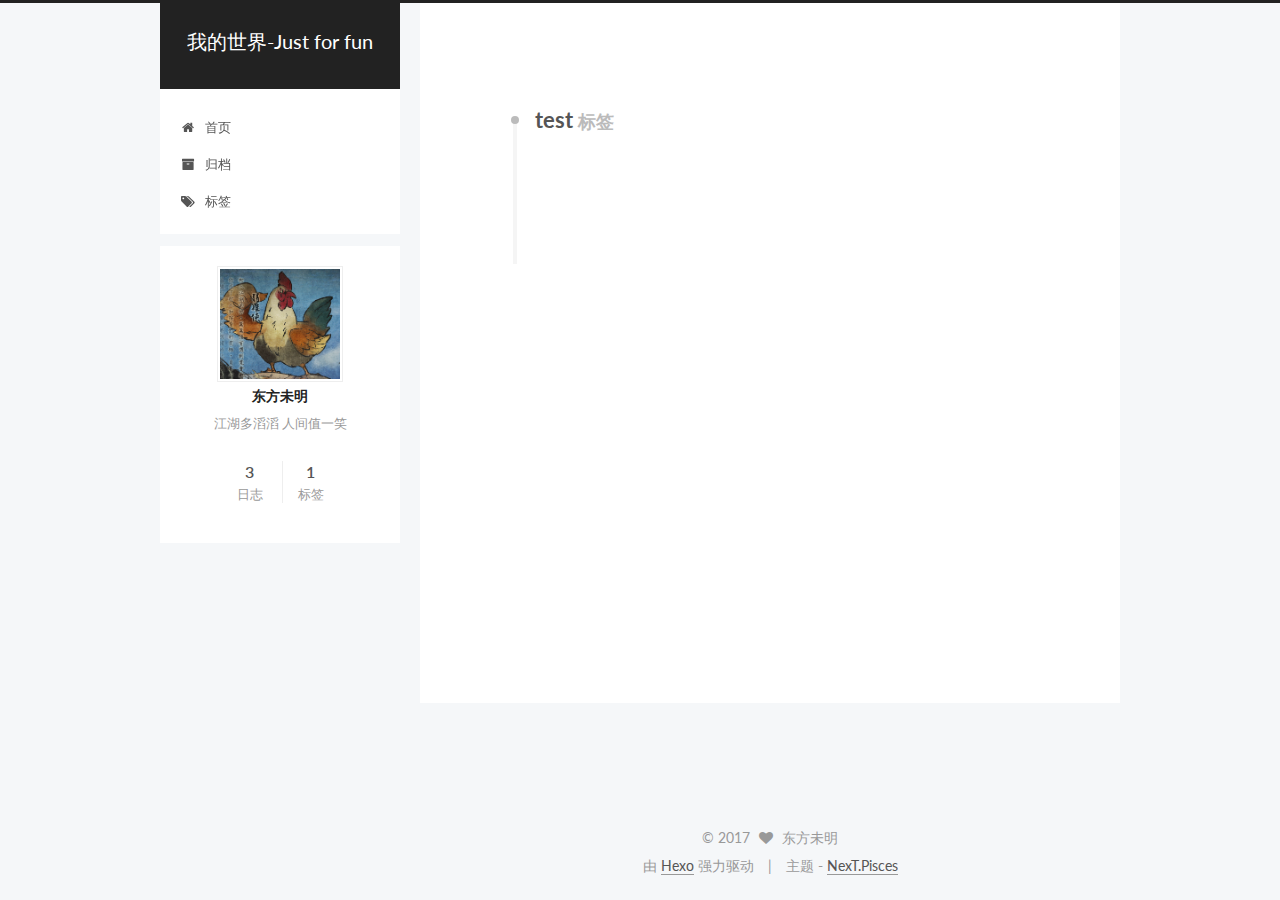
<file: tags/test/index.html>
<!doctype html>



  


<html class="theme-next pisces use-motion" lang="zh-Hans">
<head>
  <meta charset="UTF-8"/>
<meta http-equiv="X-UA-Compatible" content="IE=edge" />
<meta name="viewport" content="width=device-width, initial-scale=1, maximum-scale=1"/>









<meta http-equiv="Cache-Control" content="no-transform" />
<meta http-equiv="Cache-Control" content="no-siteapp" />















  
  
  <link href="/lib/fancybox/source/jquery.fancybox.css?v=2.1.5" rel="stylesheet" type="text/css" />




  
  
  
  

  
    
    
  

  

  

  

  

  
    
    
    <link href="//fonts.googleapis.com/css?family=Lato:300,300italic,400,400italic,700,700italic&subset=latin,latin-ext" rel="stylesheet" type="text/css">
  






<link href="/lib/font-awesome/css/font-awesome.min.css?v=4.6.2" rel="stylesheet" type="text/css" />

<link href="/css/main.css?v=5.1.1" rel="stylesheet" type="text/css" />


  <meta name="keywords" content="Hexo, NexT" />








  <link rel="shortcut icon" type="image/x-icon" href="/favicon.ico?v=5.1.1" />






<meta name="description" content="江湖多滔滔 人间值一笑">
<meta property="og:type" content="website">
<meta property="og:title" content="我的世界-Just for fun">
<meta property="og:url" content="http://yoursite.com/tags/test/index.html">
<meta property="og:site_name" content="我的世界-Just for fun">
<meta property="og:description" content="江湖多滔滔 人间值一笑">
<meta name="twitter:card" content="summary">
<meta name="twitter:title" content="我的世界-Just for fun">
<meta name="twitter:description" content="江湖多滔滔 人间值一笑">



<script type="text/javascript" id="hexo.configurations">
  var NexT = window.NexT || {};
  var CONFIG = {
    root: '/',
    scheme: 'Pisces',
    sidebar: {"position":"left","display":"post","offset":12,"offset_float":0,"b2t":false,"scrollpercent":false},
    fancybox: true,
    motion: true,
    duoshuo: {
      userId: '0',
      author: '博主'
    },
    algolia: {
      applicationID: '',
      apiKey: '',
      indexName: '',
      hits: {"per_page":10},
      labels: {"input_placeholder":"Search for Posts","hits_empty":"We didn't find any results for the search: ${query}","hits_stats":"${hits} results found in ${time} ms"}
    }
  };
</script>



  <link rel="canonical" href="http://yoursite.com/tags/test/"/>





  <title>标签: test | 我的世界-Just for fun</title>
  














</head>

<body itemscope itemtype="http://schema.org/WebPage" lang="zh-Hans">

  
  
    
  

  <div class="container sidebar-position-left  ">
    <div class="headband"></div>

    <header id="header" class="header" itemscope itemtype="http://schema.org/WPHeader">
      <div class="header-inner"><div class="site-brand-wrapper">
  <div class="site-meta ">
    

    <div class="custom-logo-site-title">
      <a href="/"  class="brand" rel="start">
        <span class="logo-line-before"><i></i></span>
        <span class="site-title">我的世界-Just for fun</span>
        <span class="logo-line-after"><i></i></span>
      </a>
    </div>
      
        <p class="site-subtitle"></p>
      
  </div>

  <div class="site-nav-toggle">
    <button>
      <span class="btn-bar"></span>
      <span class="btn-bar"></span>
      <span class="btn-bar"></span>
    </button>
  </div>
</div>

<nav class="site-nav">
  

  
    <ul id="menu" class="menu">
      
        
        <li class="menu-item menu-item-home">
          <a href="/" rel="section">
            
              <i class="menu-item-icon fa fa-fw fa-home"></i> <br />
            
            首页
          </a>
        </li>
      
        
        <li class="menu-item menu-item-archives">
          <a href="/archives/" rel="section">
            
              <i class="menu-item-icon fa fa-fw fa-archive"></i> <br />
            
            归档
          </a>
        </li>
      
        
        <li class="menu-item menu-item-tags">
          <a href="/tags/" rel="section">
            
              <i class="menu-item-icon fa fa-fw fa-tags"></i> <br />
            
            标签
          </a>
        </li>
      

      
    </ul>
  

  
</nav>



 </div>
    </header>

    <main id="main" class="main">
      <div class="main-inner">
        <div class="content-wrap">
          <div id="content" class="content">
            

  <div id="posts" class="posts-collapse">
    <div class="collection-title">
      <h1>test<small>标签</small>
      </h1>
    </div>

    
      

  <article class="post post-type-normal" itemscope itemtype="http://schema.org/Article">
    <header class="post-header">

      <h2 class="post-title">
        
            <a class="post-title-link" href="/2017/06/20/test-new/" itemprop="url">
              
                <span itemprop="name">test new</span>
              
            </a>
        
      </h2>

      <div class="post-meta">
        <time class="post-time" itemprop="dateCreated"
              datetime="2017-06-20T08:39:26+08:00"
              content="2017-06-20" >
          06-20
        </time>
      </div>

    </header>
  </article>


    
  </div>

  


          </div>
          


          

        </div>
        
          
  
  <div class="sidebar-toggle">
    <div class="sidebar-toggle-line-wrap">
      <span class="sidebar-toggle-line sidebar-toggle-line-first"></span>
      <span class="sidebar-toggle-line sidebar-toggle-line-middle"></span>
      <span class="sidebar-toggle-line sidebar-toggle-line-last"></span>
    </div>
  </div>

  <aside id="sidebar" class="sidebar">
    <div class="sidebar-inner">

      

      

      <section class="site-overview sidebar-panel sidebar-panel-active">
        <div class="site-author motion-element" itemprop="author" itemscope itemtype="http://schema.org/Person">
          <img class="site-author-image" itemprop="image"
               src="/images/avatar.png"
               alt="东方未明" />
          <p class="site-author-name" itemprop="name">东方未明</p>
           
              <p class="site-description motion-element" itemprop="description">江湖多滔滔 人间值一笑</p>
          
        </div>
        <nav class="site-state motion-element">

          
            <div class="site-state-item site-state-posts">
              <a href="/archives/">
                <span class="site-state-item-count">3</span>
                <span class="site-state-item-name">日志</span>
              </a>
            </div>
          

          

          
            
            
            <div class="site-state-item site-state-tags">
              
                <span class="site-state-item-count">1</span>
                <span class="site-state-item-name">标签</span>
              
            </div>
          

        </nav>

        

        <div class="links-of-author motion-element">
          
        </div>

        
        

        
        

        


      </section>

      

      

    </div>
  </aside>


        
      </div>
    </main>

    <footer id="footer" class="footer">
      <div class="footer-inner">
        <div class="copyright" >
  
  &copy; 
  <span itemprop="copyrightYear">2017</span>
  <span class="with-love">
    <i class="fa fa-heart"></i>
  </span>
  <span class="author" itemprop="copyrightHolder">东方未明</span>
</div>


<div class="powered-by">
  由 <a class="theme-link" href="https://hexo.io">Hexo</a> 强力驱动
</div>

<div class="theme-info">
  主题 -
  <a class="theme-link" href="https://github.com/iissnan/hexo-theme-next">
    NexT.Pisces
  </a>
</div>


        

        
      </div>
    </footer>

    
      <div class="back-to-top">
        <i class="fa fa-arrow-up"></i>
        
      </div>
    

  </div>

  

<script type="text/javascript">
  if (Object.prototype.toString.call(window.Promise) !== '[object Function]') {
    window.Promise = null;
  }
</script>









  












  
  <script type="text/javascript" src="/lib/jquery/index.js?v=2.1.3"></script>

  
  <script type="text/javascript" src="/lib/fastclick/lib/fastclick.min.js?v=1.0.6"></script>

  
  <script type="text/javascript" src="/lib/jquery_lazyload/jquery.lazyload.js?v=1.9.7"></script>

  
  <script type="text/javascript" src="/lib/velocity/velocity.min.js?v=1.2.1"></script>

  
  <script type="text/javascript" src="/lib/velocity/velocity.ui.min.js?v=1.2.1"></script>

  
  <script type="text/javascript" src="/lib/fancybox/source/jquery.fancybox.pack.js?v=2.1.5"></script>


  


  <script type="text/javascript" src="/js/src/utils.js?v=5.1.1"></script>

  <script type="text/javascript" src="/js/src/motion.js?v=5.1.1"></script>



  
  


  <script type="text/javascript" src="/js/src/affix.js?v=5.1.1"></script>

  <script type="text/javascript" src="/js/src/schemes/pisces.js?v=5.1.1"></script>



  
    <script type="text/javascript" src="/js/src/scrollspy.js?v=5.1.1"></script>
<script type="text/javascript" src="/js/src/post-details.js?v=5.1.1"></script>

  

  


  <script type="text/javascript" src="/js/src/bootstrap.js?v=5.1.1"></script>



  


  




	





  





  





  






  





  

  

  

  

  

  

</body>
</html>
</file>
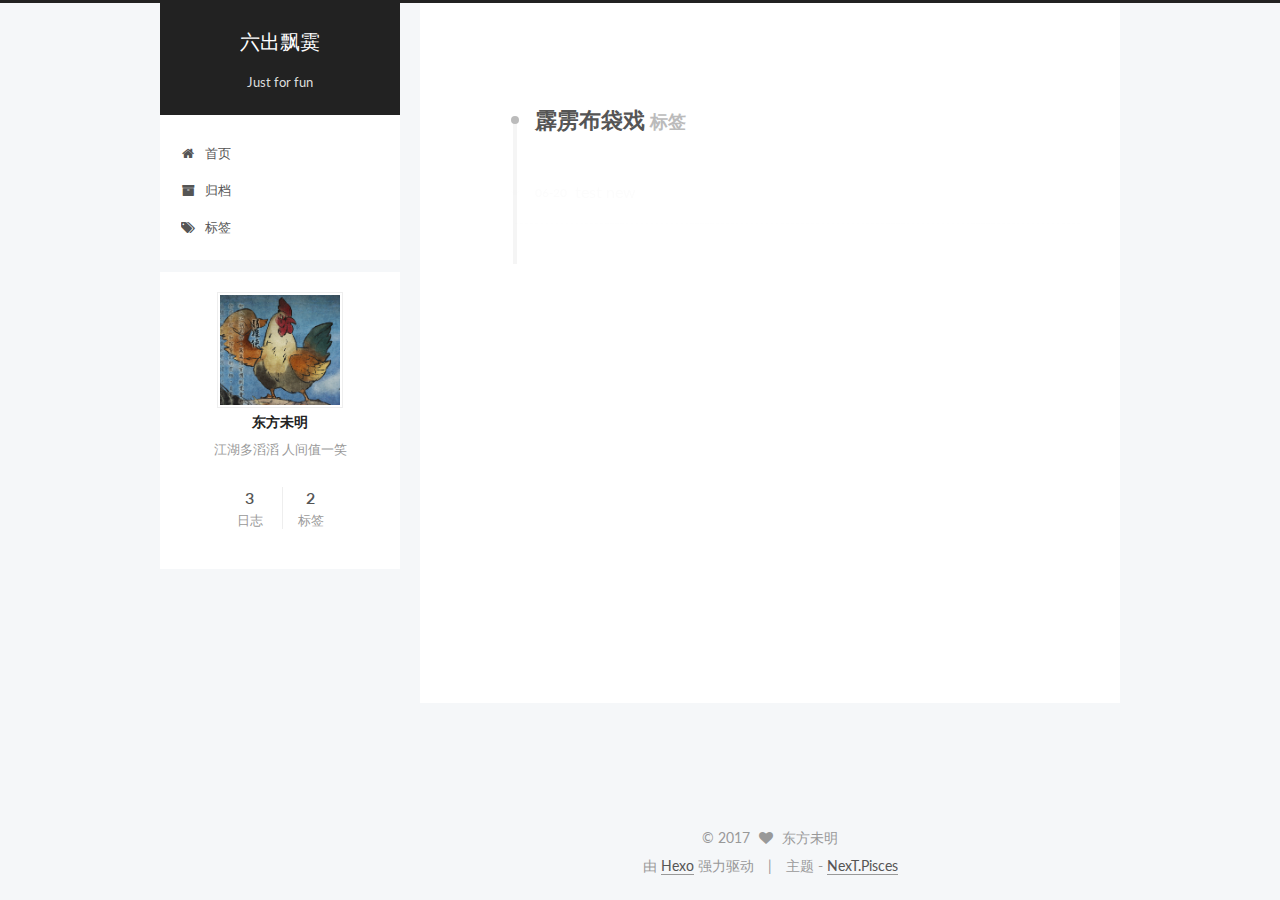
<file: tags/霹雳布袋戏/index.html>
<!doctype html>



  


<html class="theme-next pisces use-motion" lang="zh-Hans">
<head>
  <meta charset="UTF-8"/>
<meta http-equiv="X-UA-Compatible" content="IE=edge" />
<meta name="viewport" content="width=device-width, initial-scale=1, maximum-scale=1"/>









<meta http-equiv="Cache-Control" content="no-transform" />
<meta http-equiv="Cache-Control" content="no-siteapp" />















  
  
  <link href="/lib/fancybox/source/jquery.fancybox.css?v=2.1.5" rel="stylesheet" type="text/css" />




  
  
  
  

  
    
    
  

  

  

  

  

  
    
    
    <link href="//fonts.googleapis.com/css?family=Lato:300,300italic,400,400italic,700,700italic&subset=latin,latin-ext" rel="stylesheet" type="text/css">
  






<link href="/lib/font-awesome/css/font-awesome.min.css?v=4.6.2" rel="stylesheet" type="text/css" />

<link href="/css/main.css?v=5.1.1" rel="stylesheet" type="text/css" />


  <meta name="keywords" content="Hexo, NexT" />








  <link rel="shortcut icon" type="image/x-icon" href="/favicon.ico?v=5.1.1" />






<meta name="description" content="江湖多滔滔 人间值一笑">
<meta property="og:type" content="website">
<meta property="og:title" content="六出飘霙">
<meta property="og:url" content="http://yoursite.com/tags/霹雳布袋戏/index.html">
<meta property="og:site_name" content="六出飘霙">
<meta property="og:description" content="江湖多滔滔 人间值一笑">
<meta name="twitter:card" content="summary">
<meta name="twitter:title" content="六出飘霙">
<meta name="twitter:description" content="江湖多滔滔 人间值一笑">



<script type="text/javascript" id="hexo.configurations">
  var NexT = window.NexT || {};
  var CONFIG = {
    root: '/',
    scheme: 'Pisces',
    sidebar: {"position":"left","display":"post","offset":12,"offset_float":0,"b2t":false,"scrollpercent":false},
    fancybox: true,
    motion: true,
    duoshuo: {
      userId: '0',
      author: '博主'
    },
    algolia: {
      applicationID: '',
      apiKey: '',
      indexName: '',
      hits: {"per_page":10},
      labels: {"input_placeholder":"Search for Posts","hits_empty":"We didn't find any results for the search: ${query}","hits_stats":"${hits} results found in ${time} ms"}
    }
  };
</script>



  <link rel="canonical" href="http://yoursite.com/tags/霹雳布袋戏/"/>





  <title>标签: 霹雳布袋戏 | 六出飘霙</title>
  














</head>

<body itemscope itemtype="http://schema.org/WebPage" lang="zh-Hans">

  
  
    
  

  <div class="container sidebar-position-left  ">
    <div class="headband"></div>

    <header id="header" class="header" itemscope itemtype="http://schema.org/WPHeader">
      <div class="header-inner"><div class="site-brand-wrapper">
  <div class="site-meta ">
    

    <div class="custom-logo-site-title">
      <a href="/"  class="brand" rel="start">
        <span class="logo-line-before"><i></i></span>
        <span class="site-title">六出飘霙</span>
        <span class="logo-line-after"><i></i></span>
      </a>
    </div>
      
        <p class="site-subtitle">Just for fun</p>
      
  </div>

  <div class="site-nav-toggle">
    <button>
      <span class="btn-bar"></span>
      <span class="btn-bar"></span>
      <span class="btn-bar"></span>
    </button>
  </div>
</div>

<nav class="site-nav">
  

  
    <ul id="menu" class="menu">
      
        
        <li class="menu-item menu-item-home">
          <a href="/" rel="section">
            
              <i class="menu-item-icon fa fa-fw fa-home"></i> <br />
            
            首页
          </a>
        </li>
      
        
        <li class="menu-item menu-item-archives">
          <a href="/archives/" rel="section">
            
              <i class="menu-item-icon fa fa-fw fa-archive"></i> <br />
            
            归档
          </a>
        </li>
      
        
        <li class="menu-item menu-item-tags">
          <a href="/tags/" rel="section">
            
              <i class="menu-item-icon fa fa-fw fa-tags"></i> <br />
            
            标签
          </a>
        </li>
      

      
    </ul>
  

  
</nav>



 </div>
    </header>

    <main id="main" class="main">
      <div class="main-inner">
        <div class="content-wrap">
          <div id="content" class="content">
            

  <div id="posts" class="posts-collapse">
    <div class="collection-title">
      <h1>霹雳布袋戏<small>标签</small>
      </h1>
    </div>

    
      

  <article class="post post-type-tags" itemscope itemtype="http://schema.org/Article">
    <header class="post-header">

      <h2 class="post-title">
        
            <a class="post-title-link" href="/2017/06/20/test-new/" itemprop="url">
              
                <span itemprop="name">test new</span>
              
            </a>
        
      </h2>

      <div class="post-meta">
        <time class="post-time" itemprop="dateCreated"
              datetime="2017-06-20T08:39:26+08:00"
              content="2017-06-20" >
          06-20
        </time>
      </div>

    </header>
  </article>


    
  </div>

  


          </div>
          


          

        </div>
        
          
  
  <div class="sidebar-toggle">
    <div class="sidebar-toggle-line-wrap">
      <span class="sidebar-toggle-line sidebar-toggle-line-first"></span>
      <span class="sidebar-toggle-line sidebar-toggle-line-middle"></span>
      <span class="sidebar-toggle-line sidebar-toggle-line-last"></span>
    </div>
  </div>

  <aside id="sidebar" class="sidebar">
    <div class="sidebar-inner">

      

      

      <section class="site-overview sidebar-panel sidebar-panel-active">
        <div class="site-author motion-element" itemprop="author" itemscope itemtype="http://schema.org/Person">
          <img class="site-author-image" itemprop="image"
               src="/images/avatar.png"
               alt="东方未明" />
          <p class="site-author-name" itemprop="name">东方未明</p>
           
              <p class="site-description motion-element" itemprop="description">江湖多滔滔 人间值一笑</p>
          
        </div>
        <nav class="site-state motion-element">

          
            <div class="site-state-item site-state-posts">
              <a href="/archives/">
                <span class="site-state-item-count">3</span>
                <span class="site-state-item-name">日志</span>
              </a>
            </div>
          

          

          
            
            
            <div class="site-state-item site-state-tags">
              <a href="/tags/index.html">
                <span class="site-state-item-count">2</span>
                <span class="site-state-item-name">标签</span>
              </a>
            </div>
          

        </nav>

        

        <div class="links-of-author motion-element">
          
        </div>

        
        

        
        

        


      </section>

      

      

    </div>
  </aside>


        
      </div>
    </main>

    <footer id="footer" class="footer">
      <div class="footer-inner">
        <div class="copyright" >
  
  &copy; 
  <span itemprop="copyrightYear">2017</span>
  <span class="with-love">
    <i class="fa fa-heart"></i>
  </span>
  <span class="author" itemprop="copyrightHolder">东方未明</span>
</div>


<div class="powered-by">
  由 <a class="theme-link" href="https://hexo.io">Hexo</a> 强力驱动
</div>

<div class="theme-info">
  主题 -
  <a class="theme-link" href="https://github.com/iissnan/hexo-theme-next">
    NexT.Pisces
  </a>
</div>


        

        
      </div>
    </footer>

    
      <div class="back-to-top">
        <i class="fa fa-arrow-up"></i>
        
      </div>
    

  </div>

  

<script type="text/javascript">
  if (Object.prototype.toString.call(window.Promise) !== '[object Function]') {
    window.Promise = null;
  }
</script>









  












  
  <script type="text/javascript" src="/lib/jquery/index.js?v=2.1.3"></script>

  
  <script type="text/javascript" src="/lib/fastclick/lib/fastclick.min.js?v=1.0.6"></script>

  
  <script type="text/javascript" src="/lib/jquery_lazyload/jquery.lazyload.js?v=1.9.7"></script>

  
  <script type="text/javascript" src="/lib/velocity/velocity.min.js?v=1.2.1"></script>

  
  <script type="text/javascript" src="/lib/velocity/velocity.ui.min.js?v=1.2.1"></script>

  
  <script type="text/javascript" src="/lib/fancybox/source/jquery.fancybox.pack.js?v=2.1.5"></script>


  


  <script type="text/javascript" src="/js/src/utils.js?v=5.1.1"></script>

  <script type="text/javascript" src="/js/src/motion.js?v=5.1.1"></script>



  
  


  <script type="text/javascript" src="/js/src/affix.js?v=5.1.1"></script>

  <script type="text/javascript" src="/js/src/schemes/pisces.js?v=5.1.1"></script>



  
    <script type="text/javascript" src="/js/src/scrollspy.js?v=5.1.1"></script>
<script type="text/javascript" src="/js/src/post-details.js?v=5.1.1"></script>

  

  


  <script type="text/javascript" src="/js/src/bootstrap.js?v=5.1.1"></script>



  


  




	





  





  





  






  





  

  

  

  

  

  

</body>
</html>
</file>
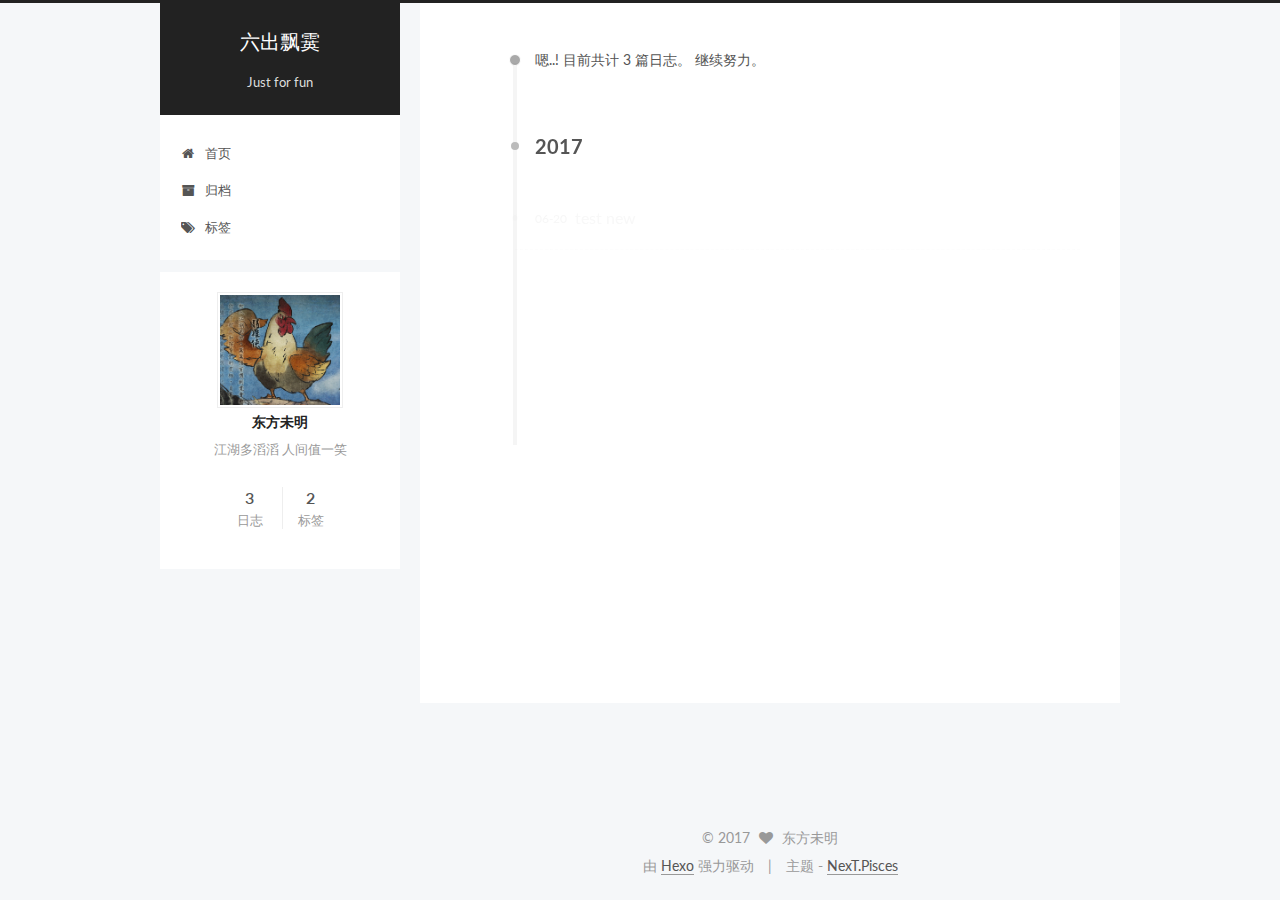
<file: archives/2017/06/index.html>
<!doctype html>



  


<html class="theme-next pisces use-motion" lang="zh-Hans">
<head>
  <meta charset="UTF-8"/>
<meta http-equiv="X-UA-Compatible" content="IE=edge" />
<meta name="viewport" content="width=device-width, initial-scale=1, maximum-scale=1"/>









<meta http-equiv="Cache-Control" content="no-transform" />
<meta http-equiv="Cache-Control" content="no-siteapp" />















  
  
  <link href="/lib/fancybox/source/jquery.fancybox.css?v=2.1.5" rel="stylesheet" type="text/css" />




  
  
  
  

  
    
    
  

  

  

  

  

  
    
    
    <link href="//fonts.googleapis.com/css?family=Lato:300,300italic,400,400italic,700,700italic&subset=latin,latin-ext" rel="stylesheet" type="text/css">
  






<link href="/lib/font-awesome/css/font-awesome.min.css?v=4.6.2" rel="stylesheet" type="text/css" />

<link href="/css/main.css?v=5.1.1" rel="stylesheet" type="text/css" />


  <meta name="keywords" content="Hexo, NexT" />








  <link rel="shortcut icon" type="image/x-icon" href="/favicon.ico?v=5.1.1" />






<meta name="description" content="江湖多滔滔 人间值一笑">
<meta property="og:type" content="website">
<meta property="og:title" content="六出飘霙">
<meta property="og:url" content="http://yoursite.com/archives/2017/06/index.html">
<meta property="og:site_name" content="六出飘霙">
<meta property="og:description" content="江湖多滔滔 人间值一笑">
<meta name="twitter:card" content="summary">
<meta name="twitter:title" content="六出飘霙">
<meta name="twitter:description" content="江湖多滔滔 人间值一笑">



<script type="text/javascript" id="hexo.configurations">
  var NexT = window.NexT || {};
  var CONFIG = {
    root: '/',
    scheme: 'Pisces',
    sidebar: {"position":"left","display":"post","offset":12,"offset_float":0,"b2t":false,"scrollpercent":false},
    fancybox: true,
    motion: true,
    duoshuo: {
      userId: '0',
      author: '博主'
    },
    algolia: {
      applicationID: '',
      apiKey: '',
      indexName: '',
      hits: {"per_page":10},
      labels: {"input_placeholder":"Search for Posts","hits_empty":"We didn't find any results for the search: ${query}","hits_stats":"${hits} results found in ${time} ms"}
    }
  };
</script>



  <link rel="canonical" href="http://yoursite.com/archives/2017/06/"/>





  <title>归档 | 六出飘霙</title>
  














</head>

<body itemscope itemtype="http://schema.org/WebPage" lang="zh-Hans">

  
  
    
  

  <div class="container sidebar-position-left  page-archive  ">
    <div class="headband"></div>

    <header id="header" class="header" itemscope itemtype="http://schema.org/WPHeader">
      <div class="header-inner"><div class="site-brand-wrapper">
  <div class="site-meta ">
    

    <div class="custom-logo-site-title">
      <a href="/"  class="brand" rel="start">
        <span class="logo-line-before"><i></i></span>
        <span class="site-title">六出飘霙</span>
        <span class="logo-line-after"><i></i></span>
      </a>
    </div>
      
        <p class="site-subtitle">Just for fun</p>
      
  </div>

  <div class="site-nav-toggle">
    <button>
      <span class="btn-bar"></span>
      <span class="btn-bar"></span>
      <span class="btn-bar"></span>
    </button>
  </div>
</div>

<nav class="site-nav">
  

  
    <ul id="menu" class="menu">
      
        
        <li class="menu-item menu-item-home">
          <a href="/" rel="section">
            
              <i class="menu-item-icon fa fa-fw fa-home"></i> <br />
            
            首页
          </a>
        </li>
      
        
        <li class="menu-item menu-item-archives">
          <a href="/archives/" rel="section">
            
              <i class="menu-item-icon fa fa-fw fa-archive"></i> <br />
            
            归档
          </a>
        </li>
      
        
        <li class="menu-item menu-item-tags">
          <a href="/tags/" rel="section">
            
              <i class="menu-item-icon fa fa-fw fa-tags"></i> <br />
            
            标签
          </a>
        </li>
      

      
    </ul>
  

  
</nav>



 </div>
    </header>

    <main id="main" class="main">
      <div class="main-inner">
        <div class="content-wrap">
          <div id="content" class="content">
            

  <section id="posts" class="posts-collapse">
    <span class="archive-move-on"></span>

    <span class="archive-page-counter">
      
      
      
        
      
      嗯..! 目前共计 3 篇日志。 继续努力。
    </span>

    

      
      
      

      
        
        <div class="collection-title">
          <h2 class="archive-year motion-element" id="archive-year-2017">2017</h2>
        </div>
      
      

      

  <article class="post post-type-tags" itemscope itemtype="http://schema.org/Article">
    <header class="post-header">

      <h2 class="post-title">
        
            <a class="post-title-link" href="/2017/06/20/test-new/" itemprop="url">
              
                <span itemprop="name">test new</span>
              
            </a>
        
      </h2>

      <div class="post-meta">
        <time class="post-time" itemprop="dateCreated"
              datetime="2017-06-20T08:39:26+08:00"
              content="2017-06-20" >
          06-20
        </time>
      </div>

    </header>
  </article>



    

      
      
      

      
      

      

  <article class="post post-type-normal" itemscope itemtype="http://schema.org/Article">
    <header class="post-header">

      <h2 class="post-title">
        
            <a class="post-title-link" href="/2017/06/19/asticle-title/" itemprop="url">
              
                <span itemprop="name">asticle title</span>
              
            </a>
        
      </h2>

      <div class="post-meta">
        <time class="post-time" itemprop="dateCreated"
              datetime="2017-06-19T21:58:42+08:00"
              content="2017-06-19" >
          06-19
        </time>
      </div>

    </header>
  </article>



    

      
      
      

      
      

      

  <article class="post post-type-normal" itemscope itemtype="http://schema.org/Article">
    <header class="post-header">

      <h2 class="post-title">
        
            <a class="post-title-link" href="/2017/06/19/hello-world/" itemprop="url">
              
                <span itemprop="name">Hello World</span>
              
            </a>
        
      </h2>

      <div class="post-meta">
        <time class="post-time" itemprop="dateCreated"
              datetime="2017-06-19T21:45:26+08:00"
              content="2017-06-19" >
          06-19
        </time>
      </div>

    </header>
  </article>



    

  </section>

  



          </div>
          


          

        </div>
        
          
  
  <div class="sidebar-toggle">
    <div class="sidebar-toggle-line-wrap">
      <span class="sidebar-toggle-line sidebar-toggle-line-first"></span>
      <span class="sidebar-toggle-line sidebar-toggle-line-middle"></span>
      <span class="sidebar-toggle-line sidebar-toggle-line-last"></span>
    </div>
  </div>

  <aside id="sidebar" class="sidebar">
    <div class="sidebar-inner">

      

      

      <section class="site-overview sidebar-panel sidebar-panel-active">
        <div class="site-author motion-element" itemprop="author" itemscope itemtype="http://schema.org/Person">
          <img class="site-author-image" itemprop="image"
               src="/images/avatar.png"
               alt="东方未明" />
          <p class="site-author-name" itemprop="name">东方未明</p>
           
              <p class="site-description motion-element" itemprop="description">江湖多滔滔 人间值一笑</p>
          
        </div>
        <nav class="site-state motion-element">

          
            <div class="site-state-item site-state-posts">
              <a href="/archives/">
                <span class="site-state-item-count">3</span>
                <span class="site-state-item-name">日志</span>
              </a>
            </div>
          

          

          
            
            
            <div class="site-state-item site-state-tags">
              <a href="/tags/index.html">
                <span class="site-state-item-count">2</span>
                <span class="site-state-item-name">标签</span>
              </a>
            </div>
          

        </nav>

        

        <div class="links-of-author motion-element">
          
        </div>

        
        

        
        

        


      </section>

      

      

    </div>
  </aside>


        
      </div>
    </main>

    <footer id="footer" class="footer">
      <div class="footer-inner">
        <div class="copyright" >
  
  &copy; 
  <span itemprop="copyrightYear">2017</span>
  <span class="with-love">
    <i class="fa fa-heart"></i>
  </span>
  <span class="author" itemprop="copyrightHolder">东方未明</span>
</div>


<div class="powered-by">
  由 <a class="theme-link" href="https://hexo.io">Hexo</a> 强力驱动
</div>

<div class="theme-info">
  主题 -
  <a class="theme-link" href="https://github.com/iissnan/hexo-theme-next">
    NexT.Pisces
  </a>
</div>


        

        
      </div>
    </footer>

    
      <div class="back-to-top">
        <i class="fa fa-arrow-up"></i>
        
      </div>
    

  </div>

  

<script type="text/javascript">
  if (Object.prototype.toString.call(window.Promise) !== '[object Function]') {
    window.Promise = null;
  }
</script>









  












  
  <script type="text/javascript" src="/lib/jquery/index.js?v=2.1.3"></script>

  
  <script type="text/javascript" src="/lib/fastclick/lib/fastclick.min.js?v=1.0.6"></script>

  
  <script type="text/javascript" src="/lib/jquery_lazyload/jquery.lazyload.js?v=1.9.7"></script>

  
  <script type="text/javascript" src="/lib/velocity/velocity.min.js?v=1.2.1"></script>

  
  <script type="text/javascript" src="/lib/velocity/velocity.ui.min.js?v=1.2.1"></script>

  
  <script type="text/javascript" src="/lib/fancybox/source/jquery.fancybox.pack.js?v=2.1.5"></script>


  


  <script type="text/javascript" src="/js/src/utils.js?v=5.1.1"></script>

  <script type="text/javascript" src="/js/src/motion.js?v=5.1.1"></script>



  
  


  <script type="text/javascript" src="/js/src/affix.js?v=5.1.1"></script>

  <script type="text/javascript" src="/js/src/schemes/pisces.js?v=5.1.1"></script>



  
  
    <script type="text/javascript" id="motion.page.archive">
      $('.archive-year').velocity('transition.slideLeftIn');
    </script>
  


  


  <script type="text/javascript" src="/js/src/bootstrap.js?v=5.1.1"></script>



  


  




	





  





  





  






  





  

  

  

  

  

  

</body>
</html>
</file>
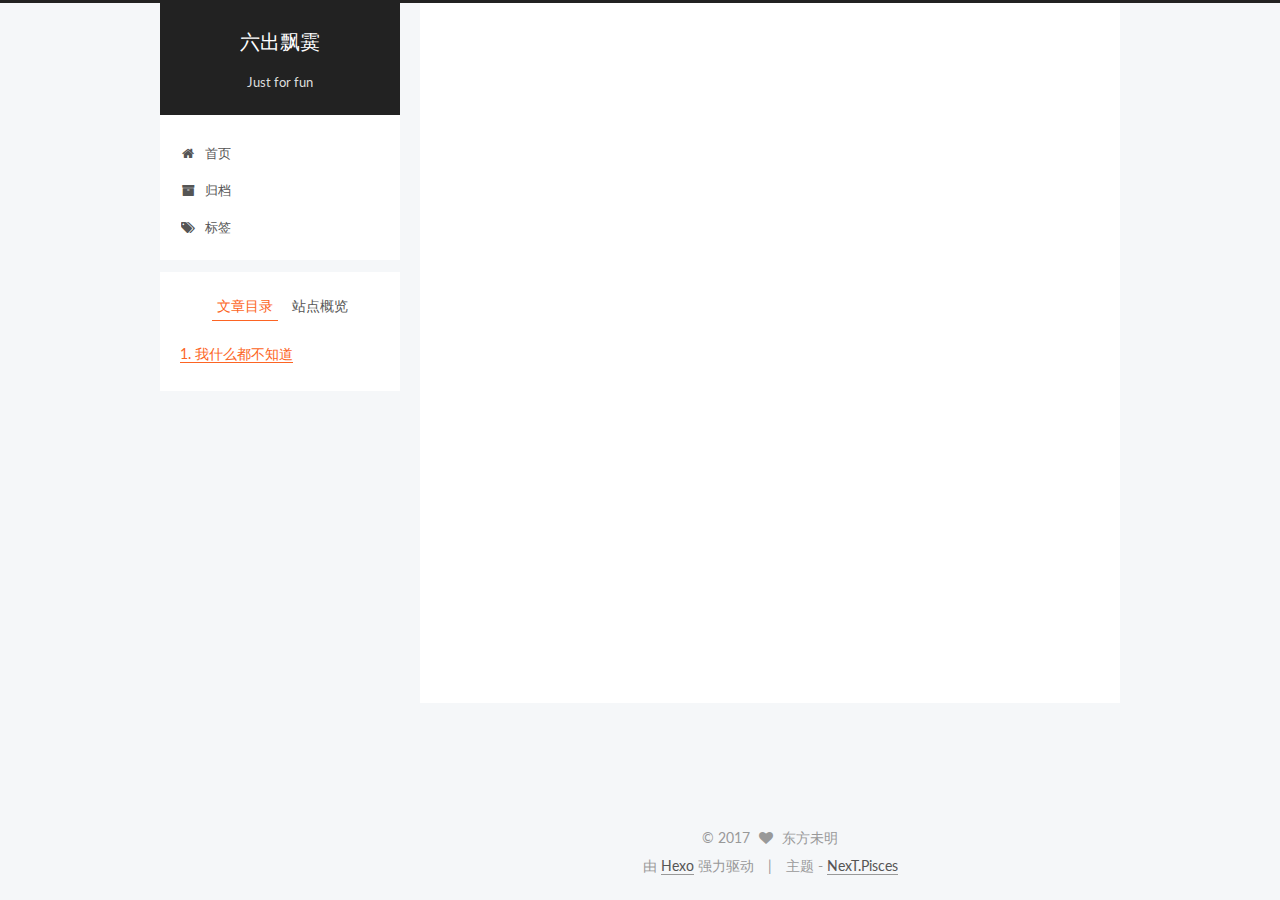
<file: 2017/06/19/asticle-title/index.html>
<!doctype html>



  


<html class="theme-next pisces use-motion" lang="zh-Hans">
<head>
  <meta charset="UTF-8"/>
<meta http-equiv="X-UA-Compatible" content="IE=edge" />
<meta name="viewport" content="width=device-width, initial-scale=1, maximum-scale=1"/>









<meta http-equiv="Cache-Control" content="no-transform" />
<meta http-equiv="Cache-Control" content="no-siteapp" />















  
  
  <link href="/lib/fancybox/source/jquery.fancybox.css?v=2.1.5" rel="stylesheet" type="text/css" />




  
  
  
  

  
    
    
  

  

  

  

  

  
    
    
    <link href="//fonts.googleapis.com/css?family=Lato:300,300italic,400,400italic,700,700italic&subset=latin,latin-ext" rel="stylesheet" type="text/css">
  






<link href="/lib/font-awesome/css/font-awesome.min.css?v=4.6.2" rel="stylesheet" type="text/css" />

<link href="/css/main.css?v=5.1.1" rel="stylesheet" type="text/css" />


  <meta name="keywords" content="Hexo, NexT" />








  <link rel="shortcut icon" type="image/x-icon" href="/favicon.ico?v=5.1.1" />






<meta name="description" content="我什么都不知道 子在川上曰：一切有为法如梦幻泡影，如露亦如电，应作如是观">
<meta property="og:type" content="article">
<meta property="og:title" content="asticle title">
<meta property="og:url" content="http://yoursite.com/2017/06/19/asticle-title/index.html">
<meta property="og:site_name" content="六出飘霙">
<meta property="og:description" content="我什么都不知道 子在川上曰：一切有为法如梦幻泡影，如露亦如电，应作如是观">
<meta property="og:updated_time" content="2017-06-19T14:03:36.769Z">
<meta name="twitter:card" content="summary">
<meta name="twitter:title" content="asticle title">
<meta name="twitter:description" content="我什么都不知道 子在川上曰：一切有为法如梦幻泡影，如露亦如电，应作如是观">



<script type="text/javascript" id="hexo.configurations">
  var NexT = window.NexT || {};
  var CONFIG = {
    root: '/',
    scheme: 'Pisces',
    sidebar: {"position":"left","display":"post","offset":12,"offset_float":0,"b2t":false,"scrollpercent":false},
    fancybox: true,
    motion: true,
    duoshuo: {
      userId: '0',
      author: '博主'
    },
    algolia: {
      applicationID: '',
      apiKey: '',
      indexName: '',
      hits: {"per_page":10},
      labels: {"input_placeholder":"Search for Posts","hits_empty":"We didn't find any results for the search: ${query}","hits_stats":"${hits} results found in ${time} ms"}
    }
  };
</script>



  <link rel="canonical" href="http://yoursite.com/2017/06/19/asticle-title/"/>





  <title>asticle title | 六出飘霙</title>
  














</head>

<body itemscope itemtype="http://schema.org/WebPage" lang="zh-Hans">

  
  
    
  

  <div class="container sidebar-position-left page-post-detail ">
    <div class="headband"></div>

    <header id="header" class="header" itemscope itemtype="http://schema.org/WPHeader">
      <div class="header-inner"><div class="site-brand-wrapper">
  <div class="site-meta ">
    

    <div class="custom-logo-site-title">
      <a href="/"  class="brand" rel="start">
        <span class="logo-line-before"><i></i></span>
        <span class="site-title">六出飘霙</span>
        <span class="logo-line-after"><i></i></span>
      </a>
    </div>
      
        <p class="site-subtitle">Just for fun</p>
      
  </div>

  <div class="site-nav-toggle">
    <button>
      <span class="btn-bar"></span>
      <span class="btn-bar"></span>
      <span class="btn-bar"></span>
    </button>
  </div>
</div>

<nav class="site-nav">
  

  
    <ul id="menu" class="menu">
      
        
        <li class="menu-item menu-item-home">
          <a href="/" rel="section">
            
              <i class="menu-item-icon fa fa-fw fa-home"></i> <br />
            
            首页
          </a>
        </li>
      
        
        <li class="menu-item menu-item-archives">
          <a href="/archives/" rel="section">
            
              <i class="menu-item-icon fa fa-fw fa-archive"></i> <br />
            
            归档
          </a>
        </li>
      
        
        <li class="menu-item menu-item-tags">
          <a href="/tags/" rel="section">
            
              <i class="menu-item-icon fa fa-fw fa-tags"></i> <br />
            
            标签
          </a>
        </li>
      

      
    </ul>
  

  
</nav>



 </div>
    </header>

    <main id="main" class="main">
      <div class="main-inner">
        <div class="content-wrap">
          <div id="content" class="content">
            

  <div id="posts" class="posts-expand">
    

  

  
  
  

  <article class="post post-type-normal " itemscope itemtype="http://schema.org/Article">
    <link itemprop="mainEntityOfPage" href="http://yoursite.com/2017/06/19/asticle-title/">

    <span hidden itemprop="author" itemscope itemtype="http://schema.org/Person">
      <meta itemprop="name" content="东方未明">
      <meta itemprop="description" content="">
      <meta itemprop="image" content="/images/avatar.png">
    </span>

    <span hidden itemprop="publisher" itemscope itemtype="http://schema.org/Organization">
      <meta itemprop="name" content="六出飘霙">
    </span>

    
      <header class="post-header">

        
        
          <h1 class="post-title" itemprop="name headline">asticle title</h1>
        

        <div class="post-meta">
          <span class="post-time">
            
              <span class="post-meta-item-icon">
                <i class="fa fa-calendar-o"></i>
              </span>
              
                <span class="post-meta-item-text">发表于</span>
              
              <time title="创建于" itemprop="dateCreated datePublished" datetime="2017-06-19T21:58:42+08:00">
                2017-06-19
              </time>
            

            

            
          </span>

          

          
            
          

          
          

          

          

          

        </div>
      </header>
    

    <div class="post-body" itemprop="articleBody">

      
      

      
        <h2 id="我什么都不知道"><a href="#我什么都不知道" class="headerlink" title="我什么都不知道"></a>我什么都不知道</h2><blockquote>
<p>子在川上曰：一切有为法如梦幻泡影，如露亦如电，应作如是观</p>
</blockquote>

      
    </div>

    <div>
      
        

      
    </div>

    <div>
      
        

      
    </div>

    <div>
      
        

      
    </div>

    <footer class="post-footer">
      

      
      
      

      
        <div class="post-nav">
          <div class="post-nav-next post-nav-item">
            
              <a href="/2017/06/19/hello-world/" rel="next" title="Hello World">
                <i class="fa fa-chevron-left"></i> Hello World
              </a>
            
          </div>

          <span class="post-nav-divider"></span>

          <div class="post-nav-prev post-nav-item">
            
              <a href="/2017/06/20/test-new/" rel="prev" title="test new">
                test new <i class="fa fa-chevron-right"></i>
              </a>
            
          </div>
        </div>
      

      
      
    </footer>
  </article>



    <div class="post-spread">
      
    </div>
  </div>


          </div>
          


          
  <div class="comments" id="comments">
    
  </div>


        </div>
        
          
  
  <div class="sidebar-toggle">
    <div class="sidebar-toggle-line-wrap">
      <span class="sidebar-toggle-line sidebar-toggle-line-first"></span>
      <span class="sidebar-toggle-line sidebar-toggle-line-middle"></span>
      <span class="sidebar-toggle-line sidebar-toggle-line-last"></span>
    </div>
  </div>

  <aside id="sidebar" class="sidebar">
    <div class="sidebar-inner">

      

      
        <ul class="sidebar-nav motion-element">
          <li class="sidebar-nav-toc sidebar-nav-active" data-target="post-toc-wrap" >
            文章目录
          </li>
          <li class="sidebar-nav-overview" data-target="site-overview">
            站点概览
          </li>
        </ul>
      

      <section class="site-overview sidebar-panel">
        <div class="site-author motion-element" itemprop="author" itemscope itemtype="http://schema.org/Person">
          <img class="site-author-image" itemprop="image"
               src="/images/avatar.png"
               alt="东方未明" />
          <p class="site-author-name" itemprop="name">东方未明</p>
           
              <p class="site-description motion-element" itemprop="description">江湖多滔滔 人间值一笑</p>
          
        </div>
        <nav class="site-state motion-element">

          
            <div class="site-state-item site-state-posts">
              <a href="/archives/">
                <span class="site-state-item-count">3</span>
                <span class="site-state-item-name">日志</span>
              </a>
            </div>
          

          

          
            
            
            <div class="site-state-item site-state-tags">
              <a href="/tags/index.html">
                <span class="site-state-item-count">2</span>
                <span class="site-state-item-name">标签</span>
              </a>
            </div>
          

        </nav>

        

        <div class="links-of-author motion-element">
          
        </div>

        
        

        
        

        


      </section>

      
      <!--noindex-->
        <section class="post-toc-wrap motion-element sidebar-panel sidebar-panel-active">
          <div class="post-toc">

            
              
            

            
              <div class="post-toc-content"><ol class="nav"><li class="nav-item nav-level-2"><a class="nav-link" href="#我什么都不知道"><span class="nav-number">1.</span> <span class="nav-text">我什么都不知道</span></a></li></ol></div>
            

          </div>
        </section>
      <!--/noindex-->
      

      

    </div>
  </aside>


        
      </div>
    </main>

    <footer id="footer" class="footer">
      <div class="footer-inner">
        <div class="copyright" >
  
  &copy; 
  <span itemprop="copyrightYear">2017</span>
  <span class="with-love">
    <i class="fa fa-heart"></i>
  </span>
  <span class="author" itemprop="copyrightHolder">东方未明</span>
</div>


<div class="powered-by">
  由 <a class="theme-link" href="https://hexo.io">Hexo</a> 强力驱动
</div>

<div class="theme-info">
  主题 -
  <a class="theme-link" href="https://github.com/iissnan/hexo-theme-next">
    NexT.Pisces
  </a>
</div>


        

        
      </div>
    </footer>

    
      <div class="back-to-top">
        <i class="fa fa-arrow-up"></i>
        
      </div>
    

  </div>

  

<script type="text/javascript">
  if (Object.prototype.toString.call(window.Promise) !== '[object Function]') {
    window.Promise = null;
  }
</script>









  












  
  <script type="text/javascript" src="/lib/jquery/index.js?v=2.1.3"></script>

  
  <script type="text/javascript" src="/lib/fastclick/lib/fastclick.min.js?v=1.0.6"></script>

  
  <script type="text/javascript" src="/lib/jquery_lazyload/jquery.lazyload.js?v=1.9.7"></script>

  
  <script type="text/javascript" src="/lib/velocity/velocity.min.js?v=1.2.1"></script>

  
  <script type="text/javascript" src="/lib/velocity/velocity.ui.min.js?v=1.2.1"></script>

  
  <script type="text/javascript" src="/lib/fancybox/source/jquery.fancybox.pack.js?v=2.1.5"></script>


  


  <script type="text/javascript" src="/js/src/utils.js?v=5.1.1"></script>

  <script type="text/javascript" src="/js/src/motion.js?v=5.1.1"></script>



  
  


  <script type="text/javascript" src="/js/src/affix.js?v=5.1.1"></script>

  <script type="text/javascript" src="/js/src/schemes/pisces.js?v=5.1.1"></script>



  
  <script type="text/javascript" src="/js/src/scrollspy.js?v=5.1.1"></script>
<script type="text/javascript" src="/js/src/post-details.js?v=5.1.1"></script>



  


  <script type="text/javascript" src="/js/src/bootstrap.js?v=5.1.1"></script>



  


  




	





  





  





  






  





  

  

  

  

  

  

</body>
</html>
</file>
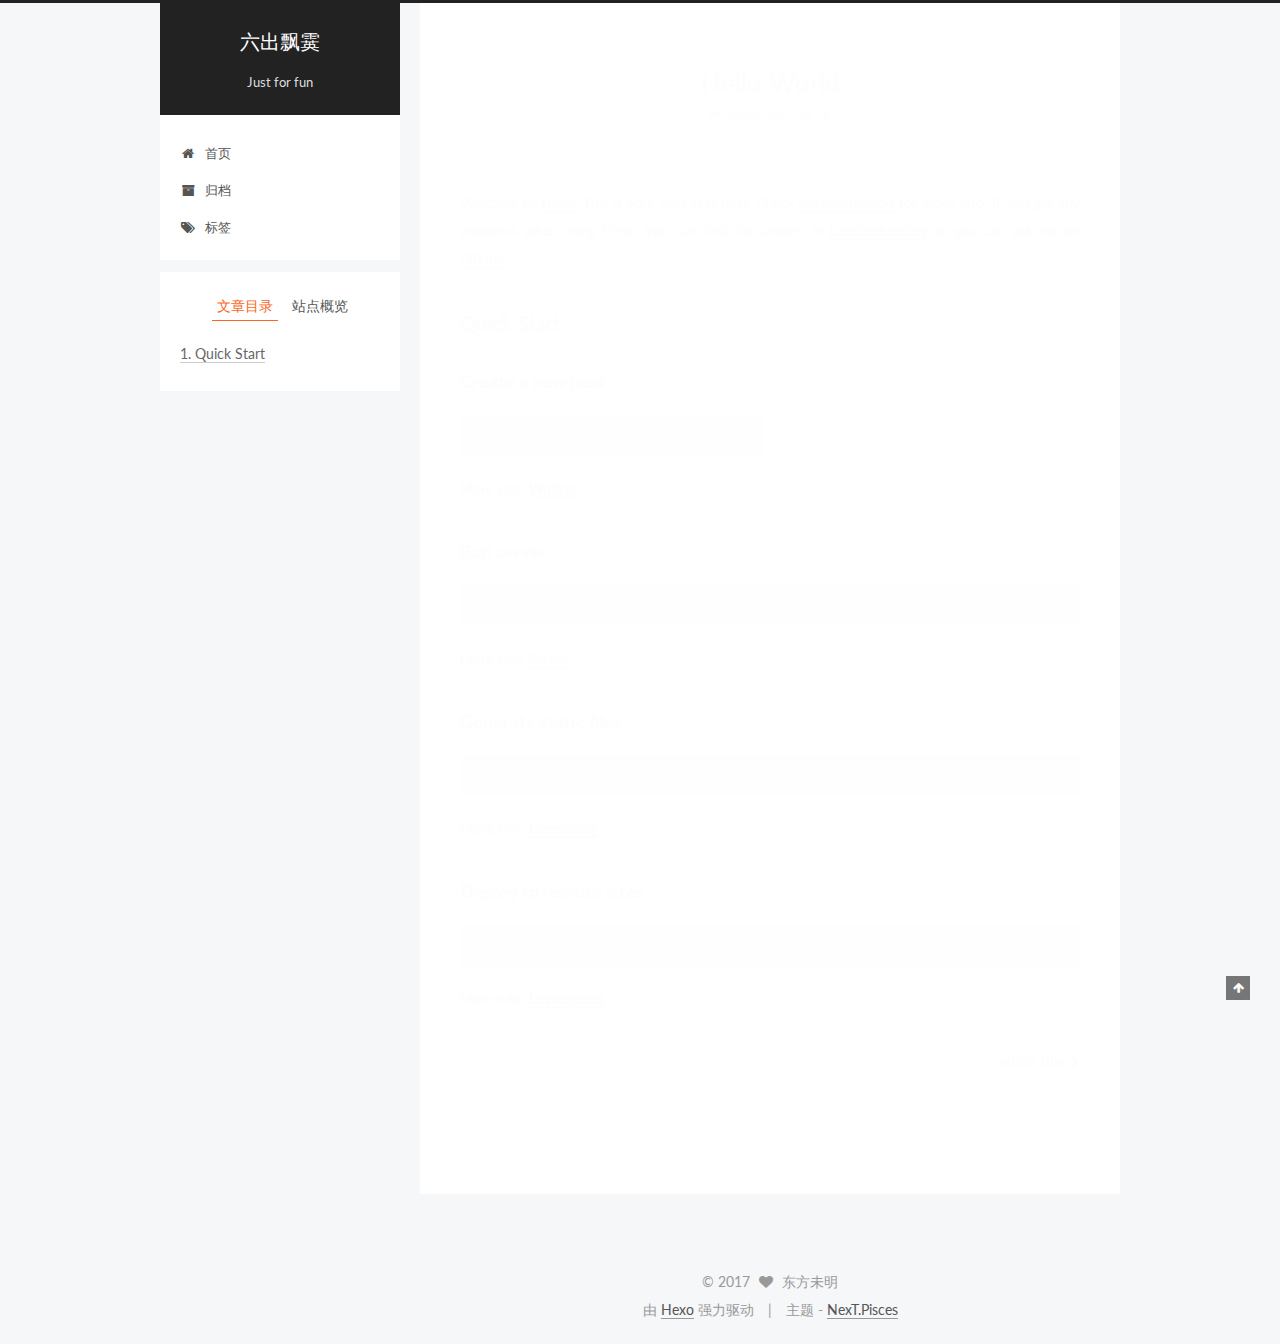
<file: 2017/06/19/hello-world/index.html>
<!doctype html>



  


<html class="theme-next pisces use-motion" lang="zh-Hans">
<head>
  <meta charset="UTF-8"/>
<meta http-equiv="X-UA-Compatible" content="IE=edge" />
<meta name="viewport" content="width=device-width, initial-scale=1, maximum-scale=1"/>









<meta http-equiv="Cache-Control" content="no-transform" />
<meta http-equiv="Cache-Control" content="no-siteapp" />















  
  
  <link href="/lib/fancybox/source/jquery.fancybox.css?v=2.1.5" rel="stylesheet" type="text/css" />




  
  
  
  

  
    
    
  

  

  

  

  

  
    
    
    <link href="//fonts.googleapis.com/css?family=Lato:300,300italic,400,400italic,700,700italic&subset=latin,latin-ext" rel="stylesheet" type="text/css">
  






<link href="/lib/font-awesome/css/font-awesome.min.css?v=4.6.2" rel="stylesheet" type="text/css" />

<link href="/css/main.css?v=5.1.1" rel="stylesheet" type="text/css" />


  <meta name="keywords" content="Hexo, NexT" />








  <link rel="shortcut icon" type="image/x-icon" href="/favicon.ico?v=5.1.1" />






<meta name="description" content="Welcome to Hexo! This is your very first post. Check documentation for more info. If you get any problems when using Hexo, you can find the answer in troubleshooting or you can ask me on GitHub. Quick">
<meta property="og:type" content="article">
<meta property="og:title" content="Hello World">
<meta property="og:url" content="http://yoursite.com/2017/06/19/hello-world/index.html">
<meta property="og:site_name" content="六出飘霙">
<meta property="og:description" content="Welcome to Hexo! This is your very first post. Check documentation for more info. If you get any problems when using Hexo, you can find the answer in troubleshooting or you can ask me on GitHub. Quick">
<meta property="og:updated_time" content="2017-06-19T13:45:26.204Z">
<meta name="twitter:card" content="summary">
<meta name="twitter:title" content="Hello World">
<meta name="twitter:description" content="Welcome to Hexo! This is your very first post. Check documentation for more info. If you get any problems when using Hexo, you can find the answer in troubleshooting or you can ask me on GitHub. Quick">



<script type="text/javascript" id="hexo.configurations">
  var NexT = window.NexT || {};
  var CONFIG = {
    root: '/',
    scheme: 'Pisces',
    sidebar: {"position":"left","display":"post","offset":12,"offset_float":0,"b2t":false,"scrollpercent":false},
    fancybox: true,
    motion: true,
    duoshuo: {
      userId: '0',
      author: '博主'
    },
    algolia: {
      applicationID: '',
      apiKey: '',
      indexName: '',
      hits: {"per_page":10},
      labels: {"input_placeholder":"Search for Posts","hits_empty":"We didn't find any results for the search: ${query}","hits_stats":"${hits} results found in ${time} ms"}
    }
  };
</script>



  <link rel="canonical" href="http://yoursite.com/2017/06/19/hello-world/"/>





  <title>Hello World | 六出飘霙</title>
  














</head>

<body itemscope itemtype="http://schema.org/WebPage" lang="zh-Hans">

  
  
    
  

  <div class="container sidebar-position-left page-post-detail ">
    <div class="headband"></div>

    <header id="header" class="header" itemscope itemtype="http://schema.org/WPHeader">
      <div class="header-inner"><div class="site-brand-wrapper">
  <div class="site-meta ">
    

    <div class="custom-logo-site-title">
      <a href="/"  class="brand" rel="start">
        <span class="logo-line-before"><i></i></span>
        <span class="site-title">六出飘霙</span>
        <span class="logo-line-after"><i></i></span>
      </a>
    </div>
      
        <p class="site-subtitle">Just for fun</p>
      
  </div>

  <div class="site-nav-toggle">
    <button>
      <span class="btn-bar"></span>
      <span class="btn-bar"></span>
      <span class="btn-bar"></span>
    </button>
  </div>
</div>

<nav class="site-nav">
  

  
    <ul id="menu" class="menu">
      
        
        <li class="menu-item menu-item-home">
          <a href="/" rel="section">
            
              <i class="menu-item-icon fa fa-fw fa-home"></i> <br />
            
            首页
          </a>
        </li>
      
        
        <li class="menu-item menu-item-archives">
          <a href="/archives/" rel="section">
            
              <i class="menu-item-icon fa fa-fw fa-archive"></i> <br />
            
            归档
          </a>
        </li>
      
        
        <li class="menu-item menu-item-tags">
          <a href="/tags/" rel="section">
            
              <i class="menu-item-icon fa fa-fw fa-tags"></i> <br />
            
            标签
          </a>
        </li>
      

      
    </ul>
  

  
</nav>



 </div>
    </header>

    <main id="main" class="main">
      <div class="main-inner">
        <div class="content-wrap">
          <div id="content" class="content">
            

  <div id="posts" class="posts-expand">
    

  

  
  
  

  <article class="post post-type-normal " itemscope itemtype="http://schema.org/Article">
    <link itemprop="mainEntityOfPage" href="http://yoursite.com/2017/06/19/hello-world/">

    <span hidden itemprop="author" itemscope itemtype="http://schema.org/Person">
      <meta itemprop="name" content="东方未明">
      <meta itemprop="description" content="">
      <meta itemprop="image" content="/images/avatar.png">
    </span>

    <span hidden itemprop="publisher" itemscope itemtype="http://schema.org/Organization">
      <meta itemprop="name" content="六出飘霙">
    </span>

    
      <header class="post-header">

        
        
          <h1 class="post-title" itemprop="name headline">Hello World</h1>
        

        <div class="post-meta">
          <span class="post-time">
            
              <span class="post-meta-item-icon">
                <i class="fa fa-calendar-o"></i>
              </span>
              
                <span class="post-meta-item-text">发表于</span>
              
              <time title="创建于" itemprop="dateCreated datePublished" datetime="2017-06-19T21:45:26+08:00">
                2017-06-19
              </time>
            

            

            
          </span>

          

          
            
          

          
          

          

          

          

        </div>
      </header>
    

    <div class="post-body" itemprop="articleBody">

      
      

      
        <p>Welcome to <a href="https://hexo.io/" target="_blank" rel="external">Hexo</a>! This is your very first post. Check <a href="https://hexo.io/docs/" target="_blank" rel="external">documentation</a> for more info. If you get any problems when using Hexo, you can find the answer in <a href="https://hexo.io/docs/troubleshooting.html" target="_blank" rel="external">troubleshooting</a> or you can ask me on <a href="https://github.com/hexojs/hexo/issues" target="_blank" rel="external">GitHub</a>.</p>
<h2 id="Quick-Start"><a href="#Quick-Start" class="headerlink" title="Quick Start"></a>Quick Start</h2><h3 id="Create-a-new-post"><a href="#Create-a-new-post" class="headerlink" title="Create a new post"></a>Create a new post</h3><figure class="highlight bash"><table><tr><td class="gutter"><pre><div class="line">1</div></pre></td><td class="code"><pre><div class="line">$ hexo new <span class="string">"My New Post"</span></div></pre></td></tr></table></figure>
<p>More info: <a href="https://hexo.io/docs/writing.html" target="_blank" rel="external">Writing</a></p>
<h3 id="Run-server"><a href="#Run-server" class="headerlink" title="Run server"></a>Run server</h3><figure class="highlight bash"><table><tr><td class="gutter"><pre><div class="line">1</div></pre></td><td class="code"><pre><div class="line">$ hexo server</div></pre></td></tr></table></figure>
<p>More info: <a href="https://hexo.io/docs/server.html" target="_blank" rel="external">Server</a></p>
<h3 id="Generate-static-files"><a href="#Generate-static-files" class="headerlink" title="Generate static files"></a>Generate static files</h3><figure class="highlight bash"><table><tr><td class="gutter"><pre><div class="line">1</div></pre></td><td class="code"><pre><div class="line">$ hexo generate</div></pre></td></tr></table></figure>
<p>More info: <a href="https://hexo.io/docs/generating.html" target="_blank" rel="external">Generating</a></p>
<h3 id="Deploy-to-remote-sites"><a href="#Deploy-to-remote-sites" class="headerlink" title="Deploy to remote sites"></a>Deploy to remote sites</h3><figure class="highlight bash"><table><tr><td class="gutter"><pre><div class="line">1</div></pre></td><td class="code"><pre><div class="line">$ hexo deploy</div></pre></td></tr></table></figure>
<p>More info: <a href="https://hexo.io/docs/deployment.html" target="_blank" rel="external">Deployment</a></p>

      
    </div>

    <div>
      
        

      
    </div>

    <div>
      
        

      
    </div>

    <div>
      
        

      
    </div>

    <footer class="post-footer">
      

      
      
      

      
        <div class="post-nav">
          <div class="post-nav-next post-nav-item">
            
          </div>

          <span class="post-nav-divider"></span>

          <div class="post-nav-prev post-nav-item">
            
              <a href="/2017/06/19/asticle-title/" rel="prev" title="asticle title">
                asticle title <i class="fa fa-chevron-right"></i>
              </a>
            
          </div>
        </div>
      

      
      
    </footer>
  </article>



    <div class="post-spread">
      
    </div>
  </div>


          </div>
          


          
  <div class="comments" id="comments">
    
  </div>


        </div>
        
          
  
  <div class="sidebar-toggle">
    <div class="sidebar-toggle-line-wrap">
      <span class="sidebar-toggle-line sidebar-toggle-line-first"></span>
      <span class="sidebar-toggle-line sidebar-toggle-line-middle"></span>
      <span class="sidebar-toggle-line sidebar-toggle-line-last"></span>
    </div>
  </div>

  <aside id="sidebar" class="sidebar">
    <div class="sidebar-inner">

      

      
        <ul class="sidebar-nav motion-element">
          <li class="sidebar-nav-toc sidebar-nav-active" data-target="post-toc-wrap" >
            文章目录
          </li>
          <li class="sidebar-nav-overview" data-target="site-overview">
            站点概览
          </li>
        </ul>
      

      <section class="site-overview sidebar-panel">
        <div class="site-author motion-element" itemprop="author" itemscope itemtype="http://schema.org/Person">
          <img class="site-author-image" itemprop="image"
               src="/images/avatar.png"
               alt="东方未明" />
          <p class="site-author-name" itemprop="name">东方未明</p>
           
              <p class="site-description motion-element" itemprop="description">江湖多滔滔 人间值一笑</p>
          
        </div>
        <nav class="site-state motion-element">

          
            <div class="site-state-item site-state-posts">
              <a href="/archives/">
                <span class="site-state-item-count">3</span>
                <span class="site-state-item-name">日志</span>
              </a>
            </div>
          

          

          
            
            
            <div class="site-state-item site-state-tags">
              <a href="/tags/index.html">
                <span class="site-state-item-count">2</span>
                <span class="site-state-item-name">标签</span>
              </a>
            </div>
          

        </nav>

        

        <div class="links-of-author motion-element">
          
        </div>

        
        

        
        

        


      </section>

      
      <!--noindex-->
        <section class="post-toc-wrap motion-element sidebar-panel sidebar-panel-active">
          <div class="post-toc">

            
              
            

            
              <div class="post-toc-content"><ol class="nav"><li class="nav-item nav-level-2"><a class="nav-link" href="#Quick-Start"><span class="nav-number">1.</span> <span class="nav-text">Quick Start</span></a><ol class="nav-child"><li class="nav-item nav-level-3"><a class="nav-link" href="#Create-a-new-post"><span class="nav-number">1.1.</span> <span class="nav-text">Create a new post</span></a></li><li class="nav-item nav-level-3"><a class="nav-link" href="#Run-server"><span class="nav-number">1.2.</span> <span class="nav-text">Run server</span></a></li><li class="nav-item nav-level-3"><a class="nav-link" href="#Generate-static-files"><span class="nav-number">1.3.</span> <span class="nav-text">Generate static files</span></a></li><li class="nav-item nav-level-3"><a class="nav-link" href="#Deploy-to-remote-sites"><span class="nav-number">1.4.</span> <span class="nav-text">Deploy to remote sites</span></a></li></ol></li></ol></div>
            

          </div>
        </section>
      <!--/noindex-->
      

      

    </div>
  </aside>


        
      </div>
    </main>

    <footer id="footer" class="footer">
      <div class="footer-inner">
        <div class="copyright" >
  
  &copy; 
  <span itemprop="copyrightYear">2017</span>
  <span class="with-love">
    <i class="fa fa-heart"></i>
  </span>
  <span class="author" itemprop="copyrightHolder">东方未明</span>
</div>


<div class="powered-by">
  由 <a class="theme-link" href="https://hexo.io">Hexo</a> 强力驱动
</div>

<div class="theme-info">
  主题 -
  <a class="theme-link" href="https://github.com/iissnan/hexo-theme-next">
    NexT.Pisces
  </a>
</div>


        

        
      </div>
    </footer>

    
      <div class="back-to-top">
        <i class="fa fa-arrow-up"></i>
        
      </div>
    

  </div>

  

<script type="text/javascript">
  if (Object.prototype.toString.call(window.Promise) !== '[object Function]') {
    window.Promise = null;
  }
</script>









  












  
  <script type="text/javascript" src="/lib/jquery/index.js?v=2.1.3"></script>

  
  <script type="text/javascript" src="/lib/fastclick/lib/fastclick.min.js?v=1.0.6"></script>

  
  <script type="text/javascript" src="/lib/jquery_lazyload/jquery.lazyload.js?v=1.9.7"></script>

  
  <script type="text/javascript" src="/lib/velocity/velocity.min.js?v=1.2.1"></script>

  
  <script type="text/javascript" src="/lib/velocity/velocity.ui.min.js?v=1.2.1"></script>

  
  <script type="text/javascript" src="/lib/fancybox/source/jquery.fancybox.pack.js?v=2.1.5"></script>


  


  <script type="text/javascript" src="/js/src/utils.js?v=5.1.1"></script>

  <script type="text/javascript" src="/js/src/motion.js?v=5.1.1"></script>



  
  


  <script type="text/javascript" src="/js/src/affix.js?v=5.1.1"></script>

  <script type="text/javascript" src="/js/src/schemes/pisces.js?v=5.1.1"></script>



  
  <script type="text/javascript" src="/js/src/scrollspy.js?v=5.1.1"></script>
<script type="text/javascript" src="/js/src/post-details.js?v=5.1.1"></script>



  


  <script type="text/javascript" src="/js/src/bootstrap.js?v=5.1.1"></script>



  


  




	





  





  





  






  





  

  

  

  

  

  

</body>
</html>
</file>
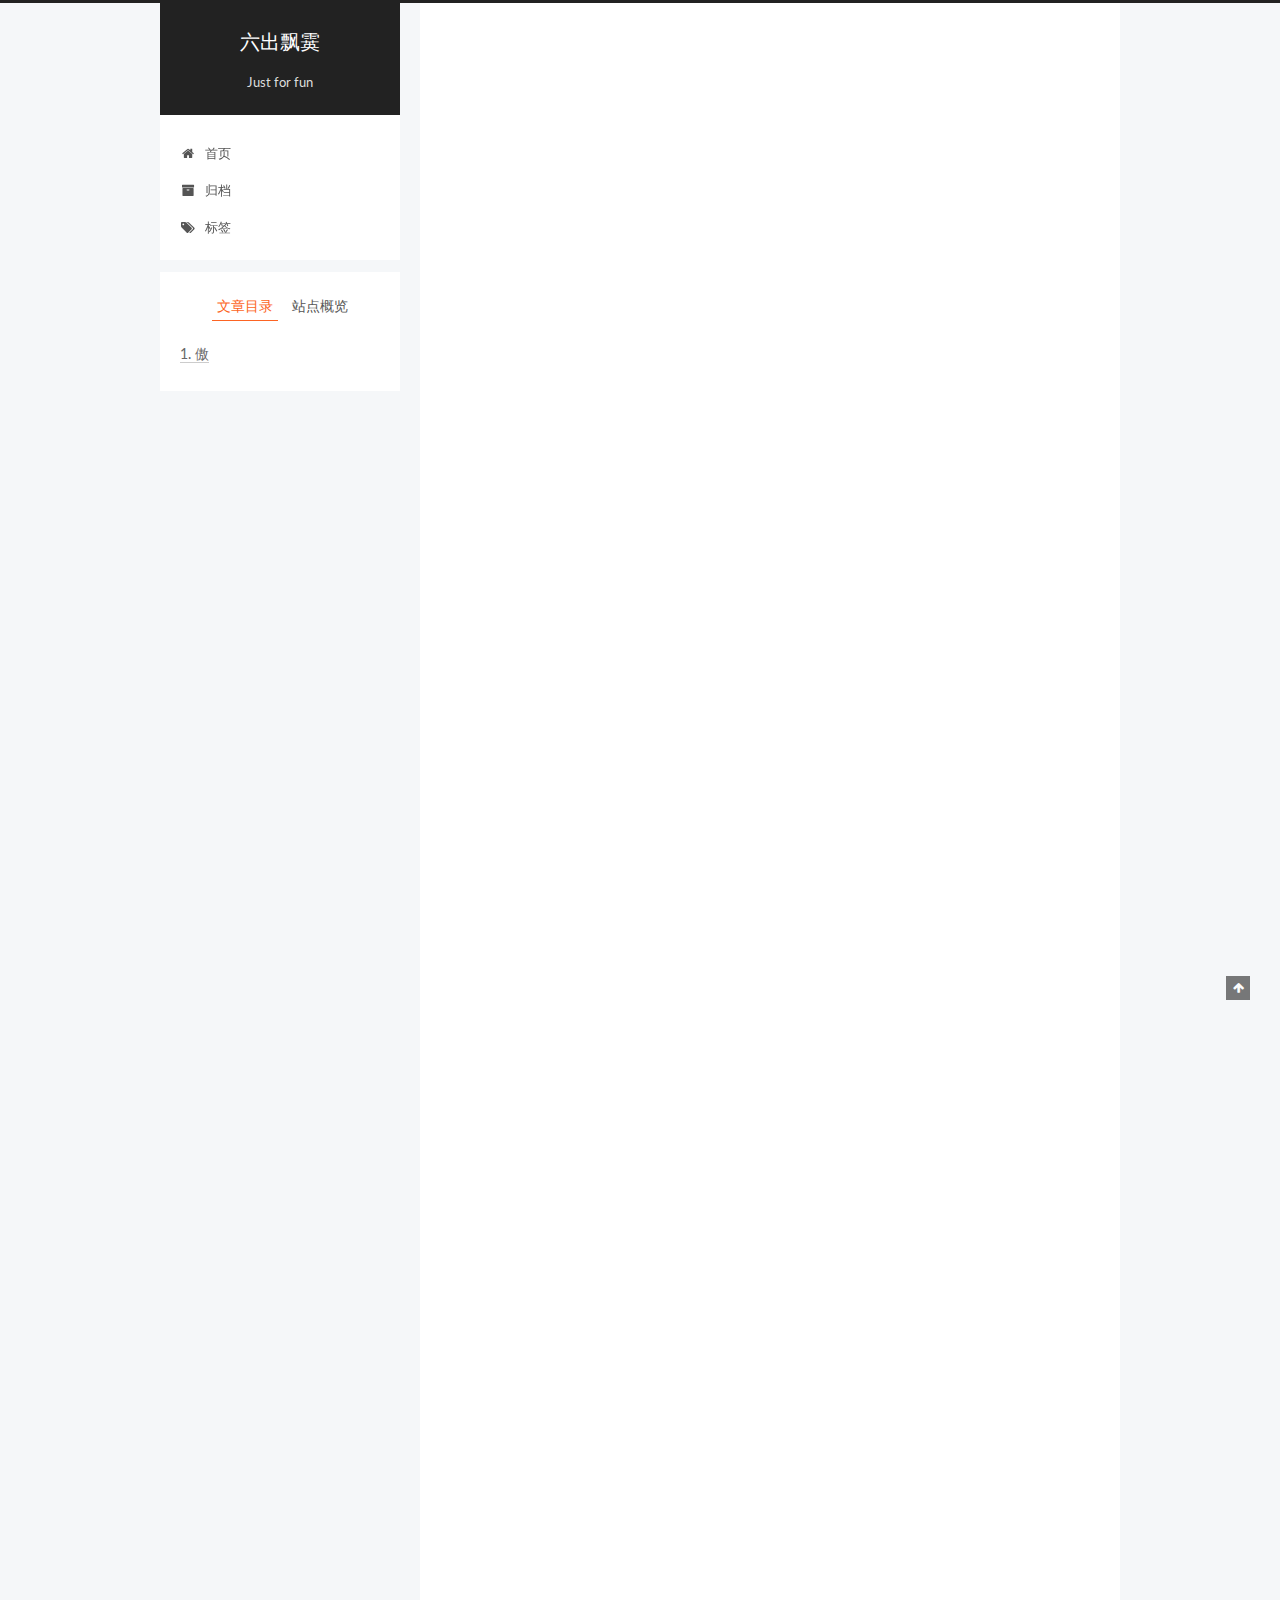
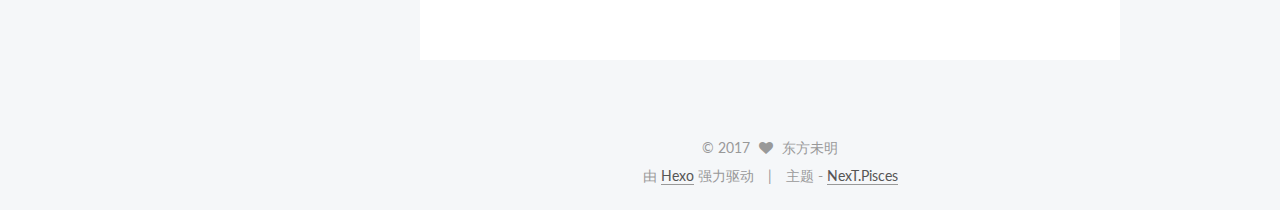
<file: 2017/06/20/test-new/index.html>
<!doctype html>



  


<html class="theme-next pisces use-motion" lang="zh-Hans">
<head>
  <meta charset="UTF-8"/>
<meta http-equiv="X-UA-Compatible" content="IE=edge" />
<meta name="viewport" content="width=device-width, initial-scale=1, maximum-scale=1"/>









<meta http-equiv="Cache-Control" content="no-transform" />
<meta http-equiv="Cache-Control" content="no-siteapp" />















  
  
  <link href="/lib/fancybox/source/jquery.fancybox.css?v=2.1.5" rel="stylesheet" type="text/css" />




  
  
  
  

  
    
    
  

  

  

  

  

  
    
    
    <link href="//fonts.googleapis.com/css?family=Lato:300,300italic,400,400italic,700,700italic&subset=latin,latin-ext" rel="stylesheet" type="text/css">
  






<link href="/lib/font-awesome/css/font-awesome.min.css?v=4.6.2" rel="stylesheet" type="text/css" />

<link href="/css/main.css?v=5.1.1" rel="stylesheet" type="text/css" />


  <meta name="keywords" content="test,霹雳布袋戏," />








  <link rel="shortcut icon" type="image/x-icon" href="/favicon.ico?v=5.1.1" />






<meta name="description" content="傲楚天行 江湖多滔滔人间值一笑偶开天眼觑红尘世情多无聊风雨任潇潇平生自孤傲我欲横刀向天啸又恐震云霄狼烟未了邪魔当道快意妖氛一剑扫琴思古调酒论知交为君一舞醉翁操江山如此多娇饮者自古寂寥宠辱随天身似飘尽付浙江潮红颜由来易老侠者终须殉道明日天涯馀晚照一篙春水烟雨遥">
<meta name="keywords" content="test,霹雳布袋戏">
<meta property="og:type" content="article">
<meta property="og:title" content="test new">
<meta property="og:url" content="http://yoursite.com/2017/06/20/test-new/index.html">
<meta property="og:site_name" content="六出飘霙">
<meta property="og:description" content="傲楚天行 江湖多滔滔人间值一笑偶开天眼觑红尘世情多无聊风雨任潇潇平生自孤傲我欲横刀向天啸又恐震云霄狼烟未了邪魔当道快意妖氛一剑扫琴思古调酒论知交为君一舞醉翁操江山如此多娇饮者自古寂寥宠辱随天身似飘尽付浙江潮红颜由来易老侠者终须殉道明日天涯馀晚照一篙春水烟雨遥">
<meta property="og:image" content="http://yoursite.com/2017/06/20/test-new/pl.jpg">
<meta property="og:updated_time" content="2017-07-01T12:25:40.551Z">
<meta name="twitter:card" content="summary">
<meta name="twitter:title" content="test new">
<meta name="twitter:description" content="傲楚天行 江湖多滔滔人间值一笑偶开天眼觑红尘世情多无聊风雨任潇潇平生自孤傲我欲横刀向天啸又恐震云霄狼烟未了邪魔当道快意妖氛一剑扫琴思古调酒论知交为君一舞醉翁操江山如此多娇饮者自古寂寥宠辱随天身似飘尽付浙江潮红颜由来易老侠者终须殉道明日天涯馀晚照一篙春水烟雨遥">
<meta name="twitter:image" content="http://yoursite.com/2017/06/20/test-new/pl.jpg">



<script type="text/javascript" id="hexo.configurations">
  var NexT = window.NexT || {};
  var CONFIG = {
    root: '/',
    scheme: 'Pisces',
    sidebar: {"position":"left","display":"post","offset":12,"offset_float":0,"b2t":false,"scrollpercent":false},
    fancybox: true,
    motion: true,
    duoshuo: {
      userId: '0',
      author: '博主'
    },
    algolia: {
      applicationID: '',
      apiKey: '',
      indexName: '',
      hits: {"per_page":10},
      labels: {"input_placeholder":"Search for Posts","hits_empty":"We didn't find any results for the search: ${query}","hits_stats":"${hits} results found in ${time} ms"}
    }
  };
</script>



  <link rel="canonical" href="http://yoursite.com/2017/06/20/test-new/"/>





  <title>test new | 六出飘霙</title>
  














</head>

<body itemscope itemtype="http://schema.org/WebPage" lang="zh-Hans">

  
  
    
  

  <div class="container sidebar-position-left page-post-detail ">
    <div class="headband"></div>

    <header id="header" class="header" itemscope itemtype="http://schema.org/WPHeader">
      <div class="header-inner"><div class="site-brand-wrapper">
  <div class="site-meta ">
    

    <div class="custom-logo-site-title">
      <a href="/"  class="brand" rel="start">
        <span class="logo-line-before"><i></i></span>
        <span class="site-title">六出飘霙</span>
        <span class="logo-line-after"><i></i></span>
      </a>
    </div>
      
        <p class="site-subtitle">Just for fun</p>
      
  </div>

  <div class="site-nav-toggle">
    <button>
      <span class="btn-bar"></span>
      <span class="btn-bar"></span>
      <span class="btn-bar"></span>
    </button>
  </div>
</div>

<nav class="site-nav">
  

  
    <ul id="menu" class="menu">
      
        
        <li class="menu-item menu-item-home">
          <a href="/" rel="section">
            
              <i class="menu-item-icon fa fa-fw fa-home"></i> <br />
            
            首页
          </a>
        </li>
      
        
        <li class="menu-item menu-item-archives">
          <a href="/archives/" rel="section">
            
              <i class="menu-item-icon fa fa-fw fa-archive"></i> <br />
            
            归档
          </a>
        </li>
      
        
        <li class="menu-item menu-item-tags">
          <a href="/tags/" rel="section">
            
              <i class="menu-item-icon fa fa-fw fa-tags"></i> <br />
            
            标签
          </a>
        </li>
      

      
    </ul>
  

  
</nav>



 </div>
    </header>

    <main id="main" class="main">
      <div class="main-inner">
        <div class="content-wrap">
          <div id="content" class="content">
            

  <div id="posts" class="posts-expand">
    

  

  
  
  

  <article class="post post-type-tags " itemscope itemtype="http://schema.org/Article">
    <link itemprop="mainEntityOfPage" href="http://yoursite.com/2017/06/20/test-new/">

    <span hidden itemprop="author" itemscope itemtype="http://schema.org/Person">
      <meta itemprop="name" content="东方未明">
      <meta itemprop="description" content="">
      <meta itemprop="image" content="/images/avatar.png">
    </span>

    <span hidden itemprop="publisher" itemscope itemtype="http://schema.org/Organization">
      <meta itemprop="name" content="六出飘霙">
    </span>

    
      <header class="post-header">

        
        
          <h1 class="post-title" itemprop="name headline">test new</h1>
        

        <div class="post-meta">
          <span class="post-time">
            
              <span class="post-meta-item-icon">
                <i class="fa fa-calendar-o"></i>
              </span>
              
                <span class="post-meta-item-text">发表于</span>
              
              <time title="创建于" itemprop="dateCreated datePublished" datetime="2017-06-20T08:39:26+08:00">
                2017-06-20
              </time>
            

            

            
          </span>

          

          
            
          

          
          

          

          

          

        </div>
      </header>
    

    <div class="post-body" itemprop="articleBody">

      
      

      
        <h1 id="傲"><a href="#傲" class="headerlink" title="傲"></a>傲</h1><h3 id="楚天行"><a href="#楚天行" class="headerlink" title="楚天行"></a>楚天行</h3><p><iframe frameborder="no" border="0" marginwidth="0" marginheight="0" width="330" height="86" src="//music.163.com/outchain/player?type=2&id=454435101&auto=1&height=66"></iframe><br><img src="/2017/06/20/test-new/pl.jpg" alt="楚天行"></p>
<p>江湖多滔滔<br>人间值一笑<br>偶开天眼觑红尘<br>世情多无聊<br>风雨任潇潇<br>平生自孤傲<br>我欲横刀向天啸<br>又恐震云霄<br>狼烟未了<br>邪魔当道<br>快意妖氛一剑扫<br>琴思古调<br>酒论知交<br>为君一舞醉翁操<br>江山如此多娇<br>饮者自古寂寥<br>宠辱随天身似飘<br>尽付浙江潮<br>红颜由来易老<br>侠者终须殉道<br>明日天涯馀晚照<br>一篙春水烟雨遥</p>

      
    </div>

    <div>
      
        

      
    </div>

    <div>
      
        

      
    </div>

    <div>
      
        

      
    </div>

    <footer class="post-footer">
      
        <div class="post-tags">
          
            <a href="/tags/test/" rel="tag"># test</a>
          
            <a href="/tags/霹雳布袋戏/" rel="tag"># 霹雳布袋戏</a>
          
        </div>
      

      
      
      

      
        <div class="post-nav">
          <div class="post-nav-next post-nav-item">
            
              <a href="/2017/06/19/asticle-title/" rel="next" title="asticle title">
                <i class="fa fa-chevron-left"></i> asticle title
              </a>
            
          </div>

          <span class="post-nav-divider"></span>

          <div class="post-nav-prev post-nav-item">
            
          </div>
        </div>
      

      
      
    </footer>
  </article>



    <div class="post-spread">
      
    </div>
  </div>


          </div>
          


          
  <div class="comments" id="comments">
    
  </div>


        </div>
        
          
  
  <div class="sidebar-toggle">
    <div class="sidebar-toggle-line-wrap">
      <span class="sidebar-toggle-line sidebar-toggle-line-first"></span>
      <span class="sidebar-toggle-line sidebar-toggle-line-middle"></span>
      <span class="sidebar-toggle-line sidebar-toggle-line-last"></span>
    </div>
  </div>

  <aside id="sidebar" class="sidebar">
    <div class="sidebar-inner">

      

      
        <ul class="sidebar-nav motion-element">
          <li class="sidebar-nav-toc sidebar-nav-active" data-target="post-toc-wrap" >
            文章目录
          </li>
          <li class="sidebar-nav-overview" data-target="site-overview">
            站点概览
          </li>
        </ul>
      

      <section class="site-overview sidebar-panel">
        <div class="site-author motion-element" itemprop="author" itemscope itemtype="http://schema.org/Person">
          <img class="site-author-image" itemprop="image"
               src="/images/avatar.png"
               alt="东方未明" />
          <p class="site-author-name" itemprop="name">东方未明</p>
           
              <p class="site-description motion-element" itemprop="description">江湖多滔滔 人间值一笑</p>
          
        </div>
        <nav class="site-state motion-element">

          
            <div class="site-state-item site-state-posts">
              <a href="/archives/">
                <span class="site-state-item-count">3</span>
                <span class="site-state-item-name">日志</span>
              </a>
            </div>
          

          

          
            
            
            <div class="site-state-item site-state-tags">
              <a href="/tags/index.html">
                <span class="site-state-item-count">2</span>
                <span class="site-state-item-name">标签</span>
              </a>
            </div>
          

        </nav>

        

        <div class="links-of-author motion-element">
          
        </div>

        
        

        
        

        


      </section>

      
      <!--noindex-->
        <section class="post-toc-wrap motion-element sidebar-panel sidebar-panel-active">
          <div class="post-toc">

            
              
            

            
              <div class="post-toc-content"><ol class="nav"><li class="nav-item nav-level-1"><a class="nav-link" href="#傲"><span class="nav-number">1.</span> <span class="nav-text">傲</span></a><ol class="nav-child"><li class="nav-item nav-level-3"><a class="nav-link" href="#楚天行"><span class="nav-number">1.0.1.</span> <span class="nav-text">楚天行</span></a></li></ol></li></ol></li></ol></div>
            

          </div>
        </section>
      <!--/noindex-->
      

      

    </div>
  </aside>


        
      </div>
    </main>

    <footer id="footer" class="footer">
      <div class="footer-inner">
        <div class="copyright" >
  
  &copy; 
  <span itemprop="copyrightYear">2017</span>
  <span class="with-love">
    <i class="fa fa-heart"></i>
  </span>
  <span class="author" itemprop="copyrightHolder">东方未明</span>
</div>


<div class="powered-by">
  由 <a class="theme-link" href="https://hexo.io">Hexo</a> 强力驱动
</div>

<div class="theme-info">
  主题 -
  <a class="theme-link" href="https://github.com/iissnan/hexo-theme-next">
    NexT.Pisces
  </a>
</div>


        

        
      </div>
    </footer>

    
      <div class="back-to-top">
        <i class="fa fa-arrow-up"></i>
        
      </div>
    

  </div>

  

<script type="text/javascript">
  if (Object.prototype.toString.call(window.Promise) !== '[object Function]') {
    window.Promise = null;
  }
</script>









  












  
  <script type="text/javascript" src="/lib/jquery/index.js?v=2.1.3"></script>

  
  <script type="text/javascript" src="/lib/fastclick/lib/fastclick.min.js?v=1.0.6"></script>

  
  <script type="text/javascript" src="/lib/jquery_lazyload/jquery.lazyload.js?v=1.9.7"></script>

  
  <script type="text/javascript" src="/lib/velocity/velocity.min.js?v=1.2.1"></script>

  
  <script type="text/javascript" src="/lib/velocity/velocity.ui.min.js?v=1.2.1"></script>

  
  <script type="text/javascript" src="/lib/fancybox/source/jquery.fancybox.pack.js?v=2.1.5"></script>


  


  <script type="text/javascript" src="/js/src/utils.js?v=5.1.1"></script>

  <script type="text/javascript" src="/js/src/motion.js?v=5.1.1"></script>



  
  


  <script type="text/javascript" src="/js/src/affix.js?v=5.1.1"></script>

  <script type="text/javascript" src="/js/src/schemes/pisces.js?v=5.1.1"></script>



  
  <script type="text/javascript" src="/js/src/scrollspy.js?v=5.1.1"></script>
<script type="text/javascript" src="/js/src/post-details.js?v=5.1.1"></script>



  


  <script type="text/javascript" src="/js/src/bootstrap.js?v=5.1.1"></script>



  


  




	





  





  





  






  





  

  

  

  

  

  

</body>
</html>
</file>
<file: css/main.css>
/* normalize.css v3.0.2 | MIT License | git.io/normalize */
html {
  font-family: sans-serif; /* 1 */
  -ms-text-size-adjust: 100%; /* 2 */
  -webkit-text-size-adjust: 100%; /* 2 */
}
body {
  margin: 0;
}
article,
aside,
details,
figcaption,
figure,
footer,
header,
hgroup,
main,
menu,
nav,
section,
summary {
  display: block;
}
audio,
canvas,
progress,
video {
  display: inline-block; /* 1 */
  vertical-align: baseline; /* 2 */
}
audio:not([controls]) {
  display: none;
  height: 0;
}
[hidden],
template {
  display: none;
}
a {
  background-color: transparent;
}
a:active,
a:hover {
  outline: 0;
}
abbr[title] {
  border-bottom: 1px dotted;
}
b,
strong {
  font-weight: bold;
}
dfn {
  font-style: italic;
}
h1 {
  font-size: 2em;
  margin: 0.67em 0;
}
mark {
  background: #ff0;
  color: #000;
}
small {
  font-size: 80%;
}
sub,
sup {
  font-size: 75%;
  line-height: 0;
  position: relative;
  vertical-align: baseline;
}
sup {
  top: -0.5em;
}
sub {
  bottom: -0.25em;
}
img {
  border: 0;
}
svg:not(:root) {
  overflow: hidden;
}
figure {
  margin: 1em 40px;
}
hr {
  -moz-box-sizing: content-box;
  box-sizing: content-box;
  height: 0;
}
pre {
  overflow: auto;
}
code,
kbd,
pre,
samp {
  font-family: monospace, monospace;
  font-size: 1em;
}
button,
input,
optgroup,
select,
textarea {
  color: inherit; /* 1 */
  font: inherit; /* 2 */
  margin: 0; /* 3 */
}
button {
  overflow: visible;
}
button,
select {
  text-transform: none;
}
button,
html input[type="button"],
input[type="reset"],
input[type="submit"] {
  -webkit-appearance: button; /* 2 */
  cursor: pointer; /* 3 */
}
button[disabled],
html input[disabled] {
  cursor: default;
}
button::-moz-focus-inner,
input::-moz-focus-inner {
  border: 0;
  padding: 0;
}
input {
  line-height: normal;
}
input[type="checkbox"],
input[type="radio"] {
  box-sizing: border-box; /* 1 */
  padding: 0; /* 2 */
}
input[type="number"]::-webkit-inner-spin-button,
input[type="number"]::-webkit-outer-spin-button {
  height: auto;
}
input[type="search"] {
  -webkit-appearance: textfield; /* 1 */
  -moz-box-sizing: content-box;
  -webkit-box-sizing: content-box; /* 2 */
  box-sizing: content-box;
}
input[type="search"]::-webkit-search-cancel-button,
input[type="search"]::-webkit-search-decoration {
  -webkit-appearance: none;
}
fieldset {
  border: 1px solid #c0c0c0;
  margin: 0 2px;
  padding: 0.35em 0.625em 0.75em;
}
legend {
  border: 0; /* 1 */
  padding: 0; /* 2 */
}
textarea {
  overflow: auto;
}
optgroup {
  font-weight: bold;
}
table {
  border-collapse: collapse;
  border-spacing: 0;
}
td,
th {
  padding: 0;
}
::selection {
  background: #262a30;
  color: #fff;
}
body {
  position: relative;
  font-family: 'Lato', "PingFang SC", "Microsoft YaHei", sans-serif;
  font-size: 14px;
  line-height: 2;
  color: #555;
  background: #f5f7f9;
}
@media (max-width: 767px) {
  body {
    padding-right: 0 !important;
  }
}
@media (min-width: 768px) and (max-width: 991px) {
  body {
    padding-right: 0 !important;
  }
}
@media (min-width: 1600px) {
  body {
    font-size: 16px;
  }
}
h1,
h2,
h3,
h4,
h5,
h6 {
  margin: 0;
  padding: 0;
  font-weight: bold;
  line-height: 1.5;
  font-family: 'Lato', "PingFang SC", "Microsoft YaHei", sans-serif;
}
h2,
h3,
h4,
h5,
h6 {
  margin: 20px 0 15px;
}
h1 {
  font-size: 22px;
}
@media (max-width: 767px) {
  h1 {
    font-size: 18px;
  }
}
h2 {
  font-size: 20px;
}
@media (max-width: 767px) {
  h2 {
    font-size: 16px;
  }
}
h3 {
  font-size: 18px;
}
@media (max-width: 767px) {
  h3 {
    font-size: 14px;
  }
}
h4 {
  font-size: 16px;
}
@media (max-width: 767px) {
  h4 {
    font-size: 12px;
  }
}
h5 {
  font-size: 14px;
}
@media (max-width: 767px) {
  h5 {
    font-size: 10px;
  }
}
h6 {
  font-size: 12px;
}
@media (max-width: 767px) {
  h6 {
    font-size: 8px;
  }
}
p {
  margin: 0 0 25px 0;
}
a {
  color: #555;
  text-decoration: none;
  border-bottom: 1px solid #999;
  word-wrap: break-word;
}
a:hover {
  color: #222;
  border-bottom-color: #222;
}
blockquote {
  margin: 0;
  padding: 0;
}
img {
  display: block;
  margin: auto;
  max-width: 100%;
  height: auto;
}
hr {
  margin: 40px 0;
  height: 3px;
  border: none;
  background-color: #ddd;
  background-image: repeating-linear-gradient(-45deg, #fff, #fff 4px, transparent 4px, transparent 8px);
}
blockquote {
  padding: 0 15px;
  color: #666;
  border-left: 4px solid #ddd;
}
blockquote cite::before {
  content: "-";
  padding: 0 5px;
}
dt {
  font-weight: 700;
}
dd {
  margin: 0;
  padding: 0;
}
.text-left {
  text-align: left;
}
.text-center {
  text-align: center;
}
.text-right {
  text-align: right;
}
.text-justify {
  text-align: justify;
}
.text-nowrap {
  white-space: nowrap;
}
.text-lowercase {
  text-transform: lowercase;
}
.text-uppercase {
  text-transform: uppercase;
}
.text-capitalize {
  text-transform: capitalize;
}
.center-block {
  display: block;
  margin-left: auto;
  margin-right: auto;
}
.clearfix:before,
.clearfix:after {
  content: " ";
  display: table;
}
.clearfix:after {
  clear: both;
}
.pullquote {
  width: 45%;
}
.pullquote.left {
  float: left;
  margin-left: 5px;
  margin-right: 10px;
}
.pullquote.right {
  float: right;
  margin-left: 10px;
  margin-right: 5px;
}
.affix.affix.affix {
  position: fixed;
}
.translation {
  margin-top: -20px;
  font-size: 14px;
  color: #999;
}
.scrollbar-measure {
  width: 100px;
  height: 100px;
  overflow: scroll;
  position: absolute;
  top: -9999px;
}
.use-motion .motion-element {
  opacity: 0;
}
table {
  margin: 20px 0;
  width: 100%;
  border-collapse: collapse;
  border-spacing: 0;
  border: 1px solid #ddd;
  font-size: 14px;
  table-layout: fixed;
  word-wrap: break-all;
}
table>tbody>tr:nth-of-type(odd) {
  background-color: #f9f9f9;
}
table>tbody>tr:hover {
  background-color: #f5f5f5;
}
caption,
th,
td {
  padding: 8px;
  text-align: left;
  vertical-align: middle;
  font-weight: normal;
}
th,
td {
  border-bottom: 3px solid #ddd;
  border-right: 1px solid #eee;
}
th {
  padding-bottom: 10px;
  font-weight: 700;
}
td {
  border-bottom-width: 1px;
}
html,
body {
  height: 100%;
}
.container {
  position: relative;
  min-height: 100%;
}
.header-inner {
  margin: 0 auto;
  padding: 100px 0 70px;
  width: 700px;
}
@media (min-width: 1600px) {
  .container .header-inner {
    width: 900px;
  }
}
.main {
  padding-bottom: 150px;
}
.main-inner {
  margin: 0 auto;
  width: 700px;
}
@media (min-width: 1600px) {
  .container .main-inner {
    width: 900px;
  }
}
.footer {
  position: absolute;
  left: 0;
  bottom: 0;
  width: 100%;
  min-height: 50px;
}
.footer-inner {
  box-sizing: border-box;
  margin: 20px auto;
  width: 700px;
}
@media (min-width: 1600px) {
  .container .footer-inner {
    width: 900px;
  }
}
pre,
.highlight {
  overflow: auto;
  margin: 20px 0;
  padding: 0;
  font-size: 13px;
  color: #4d4d4c;
  background: #f7f7f7;
  line-height: 1.6;
}
pre,
code {
  font-family: consolas, Menlo, "PingFang SC", "Microsoft YaHei", monospace;
}
code {
  padding: 2px 4px;
  word-wrap: break-word;
  color: #555;
  background: #eee;
  border-radius: 3px;
  font-size: 13px;
}
pre code {
  padding: 0;
  color: #4d4d4c;
  background: none;
  text-shadow: none;
}
.highlight {
  border-radius: 1px;
}
.highlight pre {
  border: none;
  margin: 0;
  padding: 10px 0;
}
.highlight table {
  margin: 0;
  width: auto;
  border: none;
}
.highlight td {
  border: none;
  padding: 0;
}
.highlight figcaption {
  font-size: 1em;
  color: #4d4d4c;
  line-height: 1em;
  margin-bottom: 1em;
}
.highlight figcaption:before,
.highlight figcaption:after {
  content: " ";
  display: table;
}
.highlight figcaption:after {
  clear: both;
}
.highlight figcaption a {
  float: right;
  color: #4d4d4c;
}
.highlight figcaption a:hover {
  border-bottom-color: #4d4d4c;
}
.highlight .gutter pre {
  padding-left: 10px;
  padding-right: 10px;
  color: #869194;
  text-align: right;
  background-color: #eff2f3;
}
.highlight .code pre {
  width: 100%;
  padding-left: 10px;
  padding-right: 10px;
  background-color: #f7f7f7;
}
.highlight .line {
  height: 20px;
}
.gutter {
  -webkit-user-select: none;
  -moz-user-select: none;
  -ms-user-select: none;
  user-select: none;
}
.gist table {
  width: auto;
}
.gist table td {
  border: none;
}
pre .deletion {
  background: #fdd;
}
pre .addition {
  background: #dfd;
}
pre .meta {
  color: #8959a8;
}
pre .comment {
  color: #8e908c;
}
pre .variable,
pre .attribute,
pre .tag,
pre .regexp,
pre .ruby .constant,
pre .xml .tag .title,
pre .xml .pi,
pre .xml .doctype,
pre .html .doctype,
pre .css .id,
pre .css .class,
pre .css .pseudo {
  color: #c82829;
}
pre .number,
pre .preprocessor,
pre .built_in,
pre .literal,
pre .params,
pre .constant,
pre .command {
  color: #f5871f;
}
pre .ruby .class .title,
pre .css .rules .attribute,
pre .string,
pre .value,
pre .inheritance,
pre .header,
pre .ruby .symbol,
pre .xml .cdata,
pre .special,
pre .number,
pre .formula {
  color: #718c00;
}
pre .title,
pre .css .hexcolor {
  color: #3e999f;
}
pre .function,
pre .python .decorator,
pre .python .title,
pre .ruby .function .title,
pre .ruby .title .keyword,
pre .perl .sub,
pre .javascript .title,
pre .coffeescript .title {
  color: #4271ae;
}
pre .keyword,
pre .javascript .function {
  color: #8959a8;
}
.full-image.full-image.full-image {
  border: none;
  max-width: 100%;
  width: auto;
  margin: 20px auto;
}
@media (min-width: 992px) {
  .full-image.full-image.full-image {
    max-width: none;
    width: 118%;
    margin: 0 -9%;
  }
}
.blockquote-center,
.page-home .post-type-quote blockquote,
.page-post-detail .post-type-quote blockquote {
  position: relative;
  margin: 40px 0;
  padding: 0;
  border-left: none;
  text-align: center;
}
.blockquote-center::before,
.page-home .post-type-quote blockquote::before,
.page-post-detail .post-type-quote blockquote::before,
.blockquote-center::after,
.page-home .post-type-quote blockquote::after,
.page-post-detail .post-type-quote blockquote::after {
  position: absolute;
  content: ' ';
  display: block;
  width: 100%;
  height: 24px;
  opacity: 0.2;
  background-repeat: no-repeat;
  background-position: 0 -6px;
  background-size: 22px 22px;
}
.blockquote-center::before,
.page-home .post-type-quote blockquote::before,
.page-post-detail .post-type-quote blockquote::before {
  top: -20px;
  background-image: url("../images/quote-l.svg");
  border-top: 1px solid #ccc;
}
.blockquote-center::after,
.page-home .post-type-quote blockquote::after,
.page-post-detail .post-type-quote blockquote::after {
  bottom: -20px;
  background-image: url("../images/quote-r.svg");
  border-bottom: 1px solid #ccc;
  background-position: 100% 8px;
}
.blockquote-center p,
.page-home .post-type-quote blockquote p,
.page-post-detail .post-type-quote blockquote p,
.blockquote-center div,
.page-home .post-type-quote blockquote div,
.page-post-detail .post-type-quote blockquote div {
  text-align: center;
}
.post .post-body .group-picture img {
  box-sizing: border-box;
  padding: 0 3px;
  border: none;
}
.post .group-picture-row {
  overflow: hidden;
  margin-top: 6px;
}
.post .group-picture-row:first-child {
  margin-top: 0;
}
.post .group-picture-column {
  float: left;
}
.page-post-detail .post-body .group-picture-column {
  float: none;
  margin-top: 10px;
  width: auto !important;
}
.page-post-detail .post-body .group-picture-column img {
  margin: 0 auto;
}
.page-archive .group-picture-container {
  overflow: hidden;
}
.page-archive .group-picture-row {
  float: left;
}
.page-archive .group-picture-row:first-child {
  margin-top: 6px;
}
.page-archive .group-picture-column {
  max-width: 150px;
  max-height: 150px;
}
.note {
  padding: 20px;
  margin: 20px 0;
  border: 1px solid #eee;
  border-left-width: 5px;
  border-radius: 3px;
}
.note h2,
.note h3,
.note h4,
.note h5,
.note h6 {
  margin-top: 0;
  margin-bottom: 5px;
  padding-top: 0 !important;
}
.note p:last-child {
  margin-bottom: 0;
}
.note code {
  border-radius: 3px;
}
.note+.note {
  margin-top: -5px;
}
.default {
  border-left-color: #777;
}
.default h2,
.default h3,
.default h4,
.default h5,
.default h6 {
  color: #777;
}
.primary {
  border-left-color: #428bca;
}
.primary h2,
.primary h3,
.primary h4,
.primary h5,
.primary h6 {
  color: #428bca;
}
.success {
  border-left-color: #5cb85c;
}
.success h2,
.success h3,
.success h4,
.success h5,
.success h6 {
  color: #5cb85c;
}
.danger {
  border-left-color: #d9534f;
}
.danger h2,
.danger h3,
.danger h4,
.danger h5,
.danger h6 {
  color: #d9534f;
}
.warning {
  border-left-color: #f0ad4e;
}
.warning h2,
.warning h3,
.warning h4,
.warning h5,
.warning h6 {
  color: #f0ad4e;
}
.info {
  border-left-color: #5bc0de;
}
.info h2,
.info h3,
.info h4,
.info h5,
.info h6 {
  color: #5bc0de;
}
.btn {
  display: inline-block;
  padding: 0 20px;
  font-size: 14px;
  color: #fff;
  background: #222;
  border: 2px solid #555;
  text-decoration: none;
  border-radius: 0;
  transition-property: background-color;
  transition-duration: 0.2s;
  transition-timing-function: ease-in-out;
  transition-delay: 0s;
}
.btn:hover,
.post-button .btn:hover {
  border-color: #222;
  color: #fff;
  background: #222;
}
.btn-bar {
  display: block;
  width: 22px;
  height: 2px;
  background: #555;
  border-radius: 1px;
}
.btn-bar+.btn-bar {
  margin-top: 4px;
}
.pagination {
  margin: 120px 0 40px;
  text-align: center;
  border-top: 1px solid #eee;
}
.page-number-basic,
.pagination .prev,
.pagination .next,
.pagination .page-number,
.pagination .space {
  display: inline-block;
  position: relative;
  top: -1px;
  margin: 0 10px;
  padding: 0 10px;
  line-height: 30px;
}
@media (max-width: 767px) {
  .page-number-basic,
  .pagination .prev,
  .pagination .next,
  .pagination .page-number,
  .pagination .space {
    margin: 0 5px;
  }
}
.pagination .prev,
.pagination .next,
.pagination .page-number {
  border-bottom: 0;
  border-top: 1px solid #eee;
  transition-property: border-color;
  transition-duration: 0.2s;
  transition-timing-function: ease-in-out;
  transition-delay: 0s;
}
.pagination .prev:hover,
.pagination .next:hover,
.pagination .page-number:hover {
  border-top-color: #222;
}
.pagination .space {
  padding: 0;
  margin: 0;
}
.pagination .prev {
  margin-left: 0;
}
.pagination .next {
  margin-right: 0;
}
.pagination .page-number.current {
  color: #fff;
  background: #ccc;
  border-top-color: #ccc;
}
@media (max-width: 767px) {
  .pagination {
    border-top: none;
  }
  .pagination .prev,
  .pagination .next,
  .pagination .page-number {
    margin-bottom: 10px;
    border-top: 0;
    border-bottom: 1px solid #eee;
  }
  .pagination .prev:hover,
  .pagination .next:hover,
  .pagination .page-number:hover {
    border-bottom-color: #222;
  }
}
.comments {
  margin: 60px 20px 0;
}
.tag-cloud {
  text-align: center;
}
.tag-cloud a {
  display: inline-block;
  margin: 10px;
}
.back-to-top {
  box-sizing: border-box;
  position: fixed;
  bottom: -100px;
  right: 30px;
  z-index: 1050;
  padding: 0 6px;
  width: 24px;
  background: #222;
  font-size: 12px;
  opacity: 0.6;
  color: #fff;
  cursor: pointer;
  text-align: center;
  -webkit-transform: translateZ(0);
  transition-property: bottom;
  transition-duration: 0.2s;
  transition-timing-function: ease-in-out;
  transition-delay: 0s;
}
@media (max-width: 767px) {
  .back-to-top {
    display: none;
  }
}
@media (min-width: 768px) and (max-width: 991px) {
  .back-to-top {
    display: none;
  }
}
.back-to-top.back-to-top-on {
  bottom: 30px;
}
.header {
  background: transparent;
}
.header-inner {
  position: relative;
}
.headband {
  height: 3px;
  background: #222;
}
.site-meta {
  margin: 0;
  text-align: center;
}
@media (max-width: 767px) {
  .site-meta {
    text-align: center;
  }
}
.brand {
  position: relative;
  display: inline-block;
  padding: 0 40px;
  color: #fff;
  background: #222;
  border-bottom: none;
}
.brand:hover {
  color: #fff;
}
.logo {
  display: inline-block;
  margin-right: 5px;
  line-height: 36px;
  vertical-align: top;
}
.site-title {
  display: inline-block;
  vertical-align: top;
  line-height: 36px;
  font-size: 20px;
  font-weight: normal;
  font-family: 'Lato', "PingFang SC", "Microsoft YaHei", sans-serif;
}
.site-subtitle {
  margin-top: 10px;
  font-size: 13px;
  color: #ddd;
}
.use-motion .brand {
  opacity: 0;
}
.use-motion .logo,
.use-motion .site-title,
.use-motion .site-subtitle {
  opacity: 0;
  position: relative;
  top: -10px;
}
.site-nav-toggle {
  display: none;
  position: absolute;
  top: 10px;
  left: 10px;
}
@media (max-width: 767px) {
  .site-nav-toggle {
    display: block;
  }
}
.site-nav-toggle button {
  margin-top: 2px;
  padding: 9px 10px;
  background: transparent;
  border: none;
}
@media (max-width: 767px) {
  .site-nav {
    display: none;
    margin: 0 -10px;
    padding: 0 10px;
    clear: both;
    border-top: 1px solid #ddd;
  }
}
@media (min-width: 768px) and (max-width: 991px) {
  .site-nav {
    display: block !important;
  }
}
@media (min-width: 992px) {
  .site-nav {
    display: block !important;
  }
}
.menu {
  margin-top: 20px;
  padding-left: 0;
  text-align: center;
}
.menu .menu-item {
  display: inline-block;
  margin: 0 10px;
  list-style: none;
}
@media screen and (max-width: 767px) {
  .menu .menu-item {
    margin-top: 10px;
  }
}
.menu .menu-item a {
  display: block;
  font-size: 13px;
  line-height: inherit;
  border-bottom: 1px solid transparent;
  transition-property: border-color;
  transition-duration: 0.2s;
  transition-timing-function: ease-in-out;
  transition-delay: 0s;
}
.menu .menu-item a:hover,
.menu-item-active a {
  border-bottom-color: #222;
}
.menu .menu-item .fa {
  margin-right: 5px;
}
.use-motion .menu-item {
  opacity: 0;
}
.post-body {
  font-family: 'Lato', "PingFang SC", "Microsoft YaHei", sans-serif;
}
@media (max-width: 767px) {
  .post-body {
    word-break: break-word;
  }
}
.post-body .fancybox img {
  display: block !important;
  margin: 0 auto;
  cursor: pointer;
  cursor: zoom-in;
  cursor: -webkit-zoom-in;
}
.post-body .image-caption,
.post-body .figure .caption {
  margin: 10px auto 15px;
  text-align: center;
  font-size: 14px;
  color: #999;
  font-weight: bold;
  line-height: 1;
}
.post-sticky-flag {
  display: inline-block;
  font-size: 16px;
  -ms-transform: rotate(30deg);
  -webkit-transform: rotate(30deg);
  -moz-transform: rotate(30deg);
  -ms-transform: rotate(30deg);
  -o-transform: rotate(30deg);
  transform: rotate(30deg);
}
.posts-expand {
  padding-top: 40px;
}
@media (max-width: 767px) {
  .posts-expand {
    margin: 0 20px;
  }
  .post-body pre {
    padding: 10px;
  }
  .post-body pre .gutter pre {
    padding-right: 10px;
  }
  .post-body .highlight {
    margin-left: 0px;
    margin-right: 0px;
    padding: 0;
  }
  .post-body .highlight .gutter pre {
    padding-right: 10px;
  }
}
@media (min-width: 992px) {
  .posts-expand .post-body {
    text-align: justify;
  }
}
.posts-expand .post-body h2,
.posts-expand .post-body h3,
.posts-expand .post-body h4,
.posts-expand .post-body h5,
.posts-expand .post-body h6 {
  padding-top: 10px;
}
.posts-expand .post-body h2 .header-anchor,
.posts-expand .post-body h3 .header-anchor,
.posts-expand .post-body h4 .header-anchor,
.posts-expand .post-body h5 .header-anchor,
.posts-expand .post-body h6 .header-anchor {
  float: right;
  margin-left: 10px;
  color: #ccc;
  border-bottom-style: none;
  visibility: hidden;
}
.posts-expand .post-body h2 .header-anchor:hover,
.posts-expand .post-body h3 .header-anchor:hover,
.posts-expand .post-body h4 .header-anchor:hover,
.posts-expand .post-body h5 .header-anchor:hover,
.posts-expand .post-body h6 .header-anchor:hover {
  color: inherit;
}
.posts-expand .post-body h2:hover .header-anchor,
.posts-expand .post-body h3:hover .header-anchor,
.posts-expand .post-body h4:hover .header-anchor,
.posts-expand .post-body h5:hover .header-anchor,
.posts-expand .post-body h6:hover .header-anchor {
  visibility: visible;
}
.posts-expand .post-body ul li {
  list-style: circle;
}
.posts-expand .post-body img {
  box-sizing: border-box;
  margin: auto;
  padding: 3px;
  border: 1px solid #ddd;
}
.posts-expand .fancybox img {
  margin: 0 auto;
}
@media (max-width: 767px) {
  .posts-collapse {
    margin: 0 20px;
  }
  .posts-collapse .post-title,
  .posts-collapse .post-meta {
    display: block;
    width: auto;
    text-align: left;
  }
}
.posts-collapse {
  position: relative;
  z-index: 1010;
  margin-left: 55px;
}
.posts-collapse::after {
  content: " ";
  position: absolute;
  top: 20px;
  left: 0;
  margin-left: -2px;
  width: 4px;
  height: 100%;
  background: #f5f5f5;
  z-index: -1;
}
@media (max-width: 767px) {
  .posts-collapse {
    margin: 0 20px;
  }
}
.posts-collapse .collection-title {
  position: relative;
  margin: 60px 0;
}
.posts-collapse .collection-title h1,
.posts-collapse .collection-title h2 {
  margin-left: 20px;
}
.posts-collapse .collection-title small {
  color: #bbb;
  margin-left: 5px;
}
.posts-collapse .collection-title::before {
  content: " ";
  position: absolute;
  left: 0;
  top: 50%;
  margin-left: -4px;
  margin-top: -4px;
  width: 8px;
  height: 8px;
  background: #bbb;
  border-radius: 50%;
}
.posts-collapse .post {
  margin: 30px 0;
}
.posts-collapse .post-header {
  position: relative;
  transition-duration: 0.2s;
  transition-timing-function: ease-in-out;
  transition-delay: 0s;
  transition-property: border;
  border-bottom: 1px dashed #ccc;
}
.posts-collapse .post-header::before {
  content: " ";
  position: absolute;
  left: 0;
  top: 12px;
  width: 6px;
  height: 6px;
  margin-left: -4px;
  background: #bbb;
  border-radius: 50%;
  border: 1px solid #fff;
  transition-duration: 0.2s;
  transition-timing-function: ease-in-out;
  transition-delay: 0s;
  transition-property: background;
}
.posts-collapse .post-header:hover {
  border-bottom-color: #666;
}
.posts-collapse .post-header:hover::before {
  background: #222;
}
.posts-collapse .post-meta {
  position: absolute;
  font-size: 12px;
  left: 20px;
  top: 5px;
}
.posts-collapse .post-comments-count {
  display: none;
}
.posts-collapse .post-title {
  margin-left: 60px;
  font-size: 16px;
  font-weight: normal;
  line-height: inherit;
}
.posts-collapse .post-title::after {
  margin-left: 3px;
  opacity: 0.6;
}
.posts-collapse .post-title a {
  color: #666;
  border-bottom: none;
}
.page-home .post-type-quote .post-header,
.page-post-detail .post-type-quote .post-header,
.page-home .post-type-quote .post-tags,
.page-post-detail .post-type-quote .post-tags {
  display: none;
}
.posts-expand .post-title {
  font-size: 26px;
  text-align: center;
  word-break: break-word;
  font-weight: 400;
}
@media (max-width: 767px) {
  .posts-expand .post-title {
    font-size: 22px;
  }
}
.posts-expand .post-title-link {
  display: inline-block;
  position: relative;
  color: #555;
  border-bottom: none;
  line-height: 1.2;
  vertical-align: top;
}
.posts-expand .post-title-link::before {
  content: "";
  position: absolute;
  width: 100%;
  height: 2px;
  bottom: 0;
  left: 0;
  background-color: #000;
  visibility: hidden;
  -webkit-transform: scaleX(0);
  -moz-transform: scaleX(0);
  -ms-transform: scaleX(0);
  -o-transform: scaleX(0);
  transform: scaleX(0);
  transition-duration: 0.2s;
  transition-timing-function: ease-in-out;
  transition-delay: 0s;
}
.posts-expand .post-title-link:hover::before {
  visibility: visible;
  -webkit-transform: scaleX(1);
  -moz-transform: scaleX(1);
  -ms-transform: scaleX(1);
  -o-transform: scaleX(1);
  transform: scaleX(1);
}
.posts-expand .post-title-link .fa {
  font-size: 16px;
}
.posts-expand .post-meta {
  margin: 3px 0 60px 0;
  color: #999;
  font-family: 'Lato', "PingFang SC", "Microsoft YaHei", sans-serif;
  font-size: 12px;
  text-align: center;
}
.posts-expand .post-meta .post-category-list {
  display: inline-block;
  margin: 0;
  padding: 3px;
}
.posts-expand .post-meta .post-category-list-link {
  color: #999;
}
.posts-expand .post-meta .post-description {
  font-size: 14px;
  margin-top: 2px;
}
.post-wordcount {
  display: inline-block;
}
.post-meta-divider {
  margin: 0 0.5em;
}
.post-meta-item-icon {
  margin-right: 3px;
}
@media (min-width: 768px) and (max-width: 991px) {
  .post-meta-item-icon {
    display: inline-block;
  }
}
@media (max-width: 767px) {
  .post-meta-item-icon {
    display: inline-block;
  }
}
@media (min-width: 768px) and (max-width: 991px) {
  .post-meta-item-text {
    display: none;
  }
}
@media (max-width: 767px) {
  .post-meta-item-text {
    display: none;
  }
}
@media (max-width: 767px) {
  .posts-expand .post-comments-count {
    display: none;
  }
}
.post-button {
  margin-top: 50px;
}
.post-button .btn {
  color: #555;
  font-size: 14px;
  background: #fff;
  border-radius: 2px;
  line-height: 2;
  margin: 0 4px 8px 4px;
}
.post-button .fa-fw {
  width: 1.285714285714286em;
  text-align: left;
}
.posts-expand .post-tags {
  margin-top: 40px;
  text-align: center;
}
.posts-expand .post-tags a {
  display: inline-block;
  margin-right: 10px;
  font-size: 13px;
}
.post-nav {
  display: table;
  margin-top: 15px;
  width: 100%;
  border-top: 1px solid #eee;
}
.post-nav-divider {
  display: table-cell;
  width: 10%;
}
.post-nav-item {
  display: table-cell;
  padding: 10px 0 0 0;
  width: 45%;
  vertical-align: top;
}
.post-nav-item a {
  position: relative;
  display: block;
  line-height: 25px;
  font-size: 14px;
  color: #555;
  border-bottom: none;
}
.post-nav-item a:hover {
  color: #222;
  border-bottom: none;
}
.post-nav-item a:active {
  top: 2px;
}
.post-nav-item .fa {
  position: absolute;
  top: 8px;
  left: 0;
  font-size: 12px;
}
.post-nav-next a {
  padding-left: 15px;
}
.post-nav-prev {
  text-align: right;
}
.post-nav-prev a {
  padding-right: 15px;
}
.post-nav-prev .fa {
  right: 0;
  left: auto;
}
.posts-expand .post-eof {
  display: block;
  margin: 80px auto 60px;
  width: 8%;
  height: 1px;
  background: #ccc;
  text-align: center;
}
.post:last-child .post-eof.post-eof.post-eof {
  display: none;
}
.post-gallery {
  display: table;
  table-layout: fixed;
  width: 100%;
  border-collapse: separate;
}
.post-gallery-row {
  display: table-row;
}
.post-gallery .post-gallery-img {
  display: table-cell;
  text-align: center;
  vertical-align: middle;
  border: none;
}
.post-gallery .post-gallery-img img {
  max-width: 100%;
  max-height: 100%;
  border: none;
}
.fancybox-close,
.fancybox-close:hover {
  border: none;
}
.sidebar {
  position: fixed;
  right: 0;
  top: 0;
  bottom: 0;
  width: 0;
  z-index: 1040;
  box-shadow: inset 0 2px 6px #000;
  background: #222;
  -webkit-transform: translateZ(0);
}
.sidebar a {
  color: #999;
  border-bottom-color: #555;
}
.sidebar a:hover {
  color: #eee;
}
@media (min-width: 768px) and (max-width: 991px) {
  .sidebar {
    display: none !important;
  }
}
@media (max-width: 767px) {
  .sidebar {
    display: none !important;
  }
}
.sidebar-inner {
  position: relative;
  padding: 20px 10px;
  color: #999;
  text-align: center;
}
.sidebar-toggle {
  position: fixed;
  right: 30px;
  bottom: 45px;
  width: 14px;
  height: 14px;
  padding: 5px;
  background: #222;
  line-height: 0;
  z-index: 1050;
  cursor: pointer;
  -webkit-transform: translateZ(0);
}
@media (min-width: 768px) and (max-width: 991px) {
  .sidebar-toggle {
    display: none;
  }
}
@media (max-width: 767px) {
  .sidebar-toggle {
    display: none;
  }
}
.sidebar-toggle-line {
  position: relative;
  display: inline-block;
  vertical-align: top;
  height: 2px;
  width: 100%;
  background: #fff;
  margin-top: 3px;
}
.sidebar-toggle-line:first-child {
  margin-top: 0;
}
.site-author-image {
  display: block;
  margin: 0 auto;
  padding: 2px;
  max-width: 120px;
  height: auto;
  border: 1px solid #eee;
}
.site-author-name {
  margin: 0;
  text-align: center;
  color: #222;
  font-weight: 600;
}
.site-description {
  margin-top: 0;
  text-align: center;
  font-size: 13px;
  color: #999;
}
.site-state {
  overflow: hidden;
  line-height: 1.4;
  white-space: nowrap;
  text-align: center;
}
.site-state-item {
  display: inline-block;
  padding: 0 15px;
  border-left: 1px solid #eee;
}
.site-state-item:first-child {
  border-left: none;
}
.site-state-item a {
  border-bottom: none;
}
.site-state-item-count {
  display: block;
  text-align: center;
  color: inherit;
  font-weight: 600;
  font-size: 16px;
}
.site-state-item-name {
  font-size: 13px;
  color: #999;
}
.feed-link {
  margin-top: 20px;
}
.feed-link a {
  display: inline-block;
  padding: 0 15px;
  color: #fc6423;
  border: 1px solid #fc6423;
  border-radius: 4px;
}
.feed-link a i {
  color: #fc6423;
  font-size: 14px;
}
.feed-link a:hover {
  color: #fff;
  background: #fc6423;
}
.feed-link a:hover i {
  color: #fff;
}
.links-of-author {
  margin-top: 20px;
}
.links-of-author a {
  display: inline-block;
  vertical-align: middle;
  margin-right: 10px;
  margin-bottom: 10px;
  border-bottom-color: #555;
  font-size: 13px;
}
.links-of-author a:before {
  display: inline-block;
  vertical-align: middle;
  margin-right: 3px;
  content: " ";
  width: 4px;
  height: 4px;
  border-radius: 50%;
  background: #b0d925;
}
.links-of-blogroll {
  font-size: 13px;
}
.links-of-blogroll-title {
  margin-top: 20px;
  font-size: 14px;
  font-weight: 600;
}
.links-of-blogroll-list {
  margin: 0;
  padding: 0;
  list-style: none;
}
.links-of-blogroll-item {
  padding: 2px 10px;
}
.sidebar-nav {
  margin: 0 0 20px;
  padding-left: 0;
}
.sidebar-nav li {
  display: inline-block;
  cursor: pointer;
  border-bottom: 1px solid transparent;
  font-size: 14px;
  color: #555;
}
.sidebar-nav li:hover {
  color: #fc6423;
}
.page-post-detail .sidebar-nav-toc {
  padding: 0 5px;
}
.page-post-detail .sidebar-nav-overview {
  margin-left: 10px;
}
.sidebar-nav .sidebar-nav-active {
  color: #fc6423;
  border-bottom-color: #fc6423;
}
.sidebar-nav .sidebar-nav-active:hover {
  color: #fc6423;
}
.sidebar-panel {
  display: none;
}
.sidebar-panel-active {
  display: block;
}
.post-toc-empty {
  font-size: 14px;
  color: #666;
}
.post-toc-wrap {
  overflow: hidden;
}
.post-toc {
  overflow: auto;
}
.post-toc ol {
  margin: 0;
  padding: 0 2px 5px 10px;
  text-align: left;
  list-style: none;
  font-size: 14px;
}
.post-toc ol > ol {
  padding-left: 0;
}
.post-toc ol a {
  transition-duration: 0.2s;
  transition-timing-function: ease-in-out;
  transition-delay: 0s;
  transition-property: all;
  color: #666;
  border-bottom-color: #ccc;
}
.post-toc ol a:hover {
  color: #000;
  border-bottom-color: #000;
}
.post-toc .nav-item {
  overflow: hidden;
  text-overflow: ellipsis;
  white-space: nowrap;
  line-height: 1.8;
}
.post-toc .nav .nav-child {
  display: none;
}
.post-toc .nav .active > .nav-child {
  display: block;
}
.post-toc .nav .active-current > .nav-child {
  display: block;
}
.post-toc .nav .active-current > .nav-child > .nav-item {
  display: block;
}
.post-toc .nav .active > a {
  color: #fc6423;
  border-bottom-color: #fc6423;
}
.post-toc .nav .active-current > a {
  color: #fc6423;
}
.post-toc .nav .active-current > a:hover {
  color: #fc6423;
}
.footer {
  font-size: 14px;
  color: #999;
}
.footer img {
  border: none;
}
.footer-inner {
  text-align: center;
}
.with-love {
  display: inline-block;
  margin: 0 5px;
}
.powered-by,
.theme-info {
  display: inline-block;
}
.powered-by {
  margin-right: 10px;
}
.powered-by::after {
  content: "|";
  padding-left: 10px;
}
.cc-license {
  margin-top: 10px;
  text-align: center;
}
.cc-license .cc-opacity {
  opacity: 0.7;
  border-bottom: none;
}
.cc-license .cc-opacity:hover {
  opacity: 0.9;
}
.cc-license img {
  display: inline-block;
}
.theme-next #ds-thread #ds-reset {
  color: #555;
}
.theme-next #ds-thread #ds-reset .ds-replybox {
  margin-bottom: 30px;
}
.theme-next #ds-thread #ds-reset .ds-replybox .ds-avatar,
.theme-next #ds-reset .ds-avatar img {
  box-shadow: none;
}
.theme-next #ds-thread #ds-reset .ds-textarea-wrapper {
  border-color: #c7d4e1;
  background: none;
  border-top-right-radius: 3px;
  border-top-left-radius: 3px;
}
.theme-next #ds-thread #ds-reset .ds-textarea-wrapper textarea {
  height: 60px;
}
.theme-next #ds-reset .ds-rounded-top {
  border-radius: 0;
}
.theme-next #ds-thread #ds-reset .ds-post-toolbar {
  box-sizing: border-box;
  border: 1px solid #c7d4e1;
  background: #f6f8fa;
}
.theme-next #ds-thread #ds-reset .ds-post-options {
  height: 40px;
  border: none;
  background: none;
}
.theme-next #ds-thread #ds-reset .ds-toolbar-buttons {
  top: 11px;
}
.theme-next #ds-thread #ds-reset .ds-sync {
  top: 5px;
}
.theme-next #ds-thread #ds-reset .ds-post-button {
  top: 4px;
  right: 5px;
  width: 90px;
  height: 30px;
  border: 1px solid #c5ced7;
  border-radius: 3px;
  background-image: linear-gradient(#fbfbfc, #f5f7f9);
  color: #60676d;
}
.theme-next #ds-thread #ds-reset .ds-post-button:hover {
  background-position: 0 -30px;
  color: #60676d;
}
.theme-next #ds-thread #ds-reset .ds-comments-info {
  padding: 10px 0;
}
.theme-next #ds-thread #ds-reset .ds-sort {
  display: none;
}
.theme-next #ds-thread #ds-reset li.ds-tab a.ds-current {
  border: none;
  background: #f6f8fa;
  color: #60676d;
}
.theme-next #ds-thread #ds-reset li.ds-tab a.ds-current:hover {
  background-color: #e9f0f7;
  color: #60676d;
}
.theme-next #ds-thread #ds-reset li.ds-tab a {
  border-radius: 2px;
  padding: 5px;
}
.theme-next #ds-thread #ds-reset .ds-login-buttons p {
  color: #999;
  line-height: 36px;
}
.theme-next #ds-thread #ds-reset .ds-login-buttons .ds-service-list li {
  height: 28px;
}
.theme-next #ds-thread #ds-reset .ds-service-list a {
  background: none;
  padding: 5px;
  border: 1px solid;
  border-radius: 3px;
  text-align: center;
}
.theme-next #ds-thread #ds-reset .ds-service-list a:hover {
  color: #fff;
  background: #666;
}
.theme-next #ds-thread #ds-reset .ds-service-list .ds-weibo {
  color: #fc9b00;
  border-color: #fc9b00;
}
.theme-next #ds-thread #ds-reset .ds-service-list .ds-weibo:hover {
  background: #fc9b00;
}
.theme-next #ds-thread #ds-reset .ds-service-list .ds-qq {
  color: #60a3ec;
  border-color: #60a3ec;
}
.theme-next #ds-thread #ds-reset .ds-service-list .ds-qq:hover {
  background: #60a3ec;
}
.theme-next #ds-thread #ds-reset .ds-service-list .ds-renren {
  color: #2e7ac4;
  border-color: #2e7ac4;
}
.theme-next #ds-thread #ds-reset .ds-service-list .ds-renren:hover {
  background: #2e7ac4;
}
.theme-next #ds-thread #ds-reset .ds-service-list .ds-douban {
  color: #37994c;
  border-color: #37994c;
}
.theme-next #ds-thread #ds-reset .ds-service-list .ds-douban:hover {
  background: #37994c;
}
.theme-next #ds-thread #ds-reset .ds-service-list .ds-kaixin {
  color: #fef20d;
  border-color: #fef20d;
}
.theme-next #ds-thread #ds-reset .ds-service-list .ds-kaixin:hover {
  background: #fef20d;
}
.theme-next #ds-thread #ds-reset .ds-service-list .ds-netease {
  color: #f00;
  border-color: #f00;
}
.theme-next #ds-thread #ds-reset .ds-service-list .ds-netease:hover {
  background: #f00;
}
.theme-next #ds-thread #ds-reset .ds-service-list .ds-sohu {
  color: #ffcb05;
  border-color: #ffcb05;
}
.theme-next #ds-thread #ds-reset .ds-service-list .ds-sohu:hover {
  background: #ffcb05;
}
.theme-next #ds-thread #ds-reset .ds-service-list .ds-baidu {
  color: #2831e0;
  border-color: #2831e0;
}
.theme-next #ds-thread #ds-reset .ds-service-list .ds-baidu:hover {
  background: #2831e0;
}
.theme-next #ds-thread #ds-reset .ds-service-list .ds-google {
  color: #166bec;
  border-color: #166bec;
}
.theme-next #ds-thread #ds-reset .ds-service-list .ds-google:hover {
  background: #166bec;
}
.theme-next #ds-thread #ds-reset .ds-service-list .ds-weixin {
  color: #00ce0d;
  border-color: #00ce0d;
}
.theme-next #ds-thread #ds-reset .ds-service-list .ds-weixin:hover {
  background: #00ce0d;
}
.theme-next #ds-thread #ds-reset .ds-service-list .ds-more-services {
  border: none;
}
.theme-next #ds-thread #ds-reset .ds-service-list .ds-more-services:hover {
  background: none;
}
.theme-next #ds-reset .duoshuo-ua-admin {
  display: inline-block;
  color: #f00;
}
.theme-next #ds-reset .duoshuo-ua-platform,
.theme-next #ds-reset .duoshuo-ua-browser {
  color: #ccc;
}
.theme-next #ds-reset .duoshuo-ua-platform .fa,
.theme-next #ds-reset .duoshuo-ua-browser .fa {
  display: inline-block;
  margin-right: 3px;
}
.theme-next #ds-reset .duoshuo-ua-separator {
  display: inline-block;
  margin-left: 5px;
}
.theme-next .this_ua {
  background-color: #ccc !important;
  border-radius: 4px;
  padding: 0 5px !important;
  margin: 1px 1px !important;
  border: 1px solid #bbb !important;
  color: #fff;
  display: inline-block !important;
}
.theme-next .this_ua.admin {
  background-color: #d9534f !important;
  border-color: #d9534f !important;
}
.theme-next .this_ua.platform.iOS,
.theme-next .this_ua.platform.Mac,
.theme-next .this_ua.platform.Windows {
  background-color: #39b3d7 !important;
  border-color: #46b8da !important;
}
.theme-next .this_ua.platform.Linux {
  background-color: #3a3a3a !important;
  border-color: #1f1f1f !important;
}
.theme-next .this_ua.platform.Android {
  background-color: #00c47d !important;
  border-color: #01b171 !important;
}
.theme-next .this_ua.browser.Mobile,
.theme-next .this_ua.browser.Chrome {
  background-color: #5cb85c !important;
  border-color: #4cae4c !important;
}
.theme-next .this_ua.browser.Firefox {
  background-color: #f0ad4e !important;
  border-color: #eea236 !important;
}
.theme-next .this_ua.browser.Maxthon,
.theme-next .this_ua.browser.IE {
  background-color: #428bca !important;
  border-color: #357ebd !important;
}
.theme-next .this_ua.browser.baidu,
.theme-next .this_ua.browser.UCBrowser,
.theme-next .this_ua.browser.Opera {
  background-color: #d9534f !important;
  border-color: #d43f3a !important;
}
.theme-next .this_ua.browser.Android,
.theme-next .this_ua.browser.QQBrowser {
  background-color: #78ace9 !important;
  border-color: #4cae4c !important;
}
.cloud-tie-wrapper img {
  display: inline-block;
}
.cloud-tie-wrapper .total-txt {
  font-size: 1em !important;
}
.cloud-tie-join-count .join-count {
  color: #555 !important;
  font-size: inherit !important;
  margin: 0 !important;
}
.post-spread {
  margin-top: 20px;
  text-align: center;
}
.jiathis_style {
  display: inline-block;
}
.jiathis_style a {
  border: none;
}
.fa {
  font-family: FontAwesome !important;
}
.post-spread {
  margin-top: 20px;
  text-align: center;
}
.bdshare-slide-button-box a {
  border: none;
}
.bdsharebuttonbox {
  display: inline-block;
}
.bdsharebuttonbox a {
  border: none;
}
.local-search-pop-overlay {
  position: fixed;
  width: 100%;
  height: 100%;
  top: 0;
  left: 0;
  z-index: 2080;
  background-color: rgba(0,0,0,0.3);
}
.local-search-popup {
  display: none;
  position: fixed;
  top: 10%;
  left: 50%;
  margin-left: -350px;
  width: 700px;
  height: 80%;
  padding: 0;
  background: #fff;
  color: #333;
  z-index: 9999;
  border-radius: 5px;
}
@media (max-width: 767px) {
  .local-search-popup {
    padding: 0;
    top: 0;
    left: 0;
    margin: 0;
    width: 100%;
    height: 100%;
    border-radius: 0;
  }
}
.local-search-popup ul.search-result-list {
  padding: 0;
  margin: 0 5px;
}
.local-search-popup p.search-result {
  border-bottom: 1px dashed #ccc;
  padding: 5px 0;
}
.local-search-popup a.search-result-title {
  font-weight: bold;
  font-size: 16px;
}
.local-search-popup .search-keyword {
  border-bottom: 1px dashed #f00;
  font-weight: bold;
  color: #f00;
}
.local-search-popup .local-search-header {
  padding: 5px;
  height: 36px;
  background: #f5f5f5;
  border-top-left-radius: 5px;
  border-top-right-radius: 5px;
}
.local-search-popup #local-search-result {
  overflow: auto;
  position: relative;
  padding: 5px 25px;
  height: calc(100% - 55px);
}
.local-search-popup .local-search-input-wrapper {
  display: inline-block;
  width: calc(100% - 90px);
  height: 36px;
  line-height: 36px;
  padding: 0 5px;
}
.local-search-popup .local-search-input-wrapper input {
  padding: 8px 0;
  height: 20px;
  display: block;
  width: 100%;
  outline: none;
  border: none;
  background: transparent;
  vertical-align: middle;
}
.local-search-popup .search-icon,
.local-search-popup .popup-btn-close {
  display: inline-block;
  font-size: 18px;
  color: #999;
  height: 36px;
  width: 18px;
  padding-left: 10px;
  padding-right: 10px;
}
.local-search-popup .search-icon {
  float: left;
}
.local-search-popup .popup-btn-close {
  border-left: 1px solid #eee;
  float: right;
  cursor: pointer;
}
.local-search-popup #no-result {
  position: absolute;
  left: 50%;
  top: 50%;
  -webkit-transform: translate(-50%, -50%);
  -webkit-transform: translate(-50%, -50%);
  -moz-transform: translate(-50%, -50%);
  -ms-transform: translate(-50%, -50%);
  -o-transform: translate(-50%, -50%);
  transform: translate(-50%, -50%);
  color: #ccc;
}
@media (min-width: 768px) and (max-width: 991px) {
  .busuanzi-count {
    width: auto;
  }
}
@media (max-width: 767px) {
  .busuanzi-count {
    width: auto;
  }
}
.site-uv,
.site-pv,
.page-pv {
  display: inline-block;
}
.site-uv .busuanzi-value,
.site-pv .busuanzi-value,
.page-pv .busuanzi-value {
  margin: 0 5px;
}
.site-uv {
  margin-right: 10px;
}
.site-uv::after {
  content: "|";
  padding-left: 10px;
}
.use-motion .post {
  opacity: 0;
}
.page-archive .archive-page-counter {
  position: relative;
  top: 3px;
  left: 20px;
}
@media (max-width: 767px) {
  .page-archive .archive-page-counter {
    top: 5px;
  }
}
.page-archive .posts-collapse .archive-move-on {
  position: absolute;
  top: 11px;
  left: 0;
  margin-left: -6px;
  width: 10px;
  height: 10px;
  opacity: 0.5;
  background: #555;
  border: 1px solid #fff;
  border-radius: 50%;
}
.category-all-page .category-all-title {
  text-align: center;
}
.category-all-page .category-all {
  margin-top: 20px;
}
.category-all-page .category-list {
  margin: 0;
  padding: 0;
  list-style: none;
}
.category-all-page .category-list-item {
  margin: 5px 10px;
}
.category-all-page .category-list-count {
  color: #bbb;
}
.category-all-page .category-list-count:before {
  display: inline;
  content: " (";
}
.category-all-page .category-list-count:after {
  display: inline;
  content: ") ";
}
.category-all-page .category-list-child {
  padding-left: 10px;
}
#schedule ul#event-list {
  padding-left: 30px;
}
#schedule ul#event-list hr {
  margin: 20px 0 45px 0 !important;
  background: #222;
}
#schedule ul#event-list hr:after {
  display: inline-block;
  content: 'NOW';
  background: #222;
  color: #fff;
  font-weight: bold;
  text-align: right;
  padding: 0 5px;
}
#schedule ul#event-list li.event {
  margin: 20px 0px;
  background: #f9f9f9;
  padding-left: 10px;
  min-height: 40px;
}
#schedule ul#event-list li.event h2.event-summary {
  margin: 0;
  padding-bottom: 3px;
}
#schedule ul#event-list li.event h2.event-summary:before {
  display: inline-block;
  font-family: FontAwesome;
  font-size: 8px;
  content: '\f111';
  vertical-align: middle;
  margin-right: 25px;
  color: #bbb;
}
#schedule ul#event-list li.event span.event-relative-time {
  display: inline-block;
  font-size: 12px;
  font-weight: 400;
  padding-left: 12px;
  color: #bbb;
}
#schedule ul#event-list li.event span.event-details {
  display: block;
  color: #bbb;
  margin-left: 56px;
  padding-top: 3px;
  padding-bottom: 6px;
  text-indent: -24px;
  line-height: 18px;
}
#schedule ul#event-list li.event span.event-details:before {
  text-indent: 0;
  display: inline-block;
  width: 14px;
  font-family: FontAwesome;
  text-align: center;
  margin-right: 9px;
  color: #bbb;
}
#schedule ul#event-list li.event span.event-details.event-location:before {
  content: '\f041';
}
#schedule ul#event-list li.event span.event-details.event-duration:before {
  content: '\f017';
}
#schedule ul#event-list li.event-past {
  background: #fcfcfc;
}
#schedule ul#event-list li.event-past > * {
  opacity: 0.6;
}
#schedule ul#event-list li.event-past h2.event-summary {
  color: #bbb;
}
#schedule ul#event-list li.event-past h2.event-summary:before {
  color: #dfdfdf;
}
#schedule ul#event-list li.event-now {
  background: #222;
  color: #fff;
  padding: 15px 0 15px 10px;
}
#schedule ul#event-list li.event-now h2.event-summary:before {
  -webkit-transform: scale(1.2);
  -moz-transform: scale(1.2);
  -ms-transform: scale(1.2);
  -o-transform: scale(1.2);
  transform: scale(1.2);
  color: #fff;
  animation: dot-flash 1s alternate infinite ease-in-out;
}
#schedule ul#event-list li.event-now * {
  color: #fff !important;
}
@-moz-keyframes dot-flash {
  from {
    opacity: 1;
    -webkit-transform: scale(1.1);
    -moz-transform: scale(1.1);
    -ms-transform: scale(1.1);
    -o-transform: scale(1.1);
    transform: scale(1.1);
  }
  to {
    opacity: 0;
    -webkit-transform: scale(1);
    -moz-transform: scale(1);
    -ms-transform: scale(1);
    -o-transform: scale(1);
    transform: scale(1);
  }
}
@-webkit-keyframes dot-flash {
  from {
    opacity: 1;
    -webkit-transform: scale(1.1);
    -moz-transform: scale(1.1);
    -ms-transform: scale(1.1);
    -o-transform: scale(1.1);
    transform: scale(1.1);
  }
  to {
    opacity: 0;
    -webkit-transform: scale(1);
    -moz-transform: scale(1);
    -ms-transform: scale(1);
    -o-transform: scale(1);
    transform: scale(1);
  }
}
@-o-keyframes dot-flash {
  from {
    opacity: 1;
    -webkit-transform: scale(1.1);
    -moz-transform: scale(1.1);
    -ms-transform: scale(1.1);
    -o-transform: scale(1.1);
    transform: scale(1.1);
  }
  to {
    opacity: 0;
    -webkit-transform: scale(1);
    -moz-transform: scale(1);
    -ms-transform: scale(1);
    -o-transform: scale(1);
    transform: scale(1);
  }
}
@keyframes dot-flash {
  from {
    opacity: 1;
    -webkit-transform: scale(1.1);
    -moz-transform: scale(1.1);
    -ms-transform: scale(1.1);
    -o-transform: scale(1.1);
    transform: scale(1.1);
  }
  to {
    opacity: 0;
    -webkit-transform: scale(1);
    -moz-transform: scale(1);
    -ms-transform: scale(1);
    -o-transform: scale(1);
    transform: scale(1);
  }
}
.page-post-detail .sidebar-toggle-line {
  background: #fc6423;
}
.page-post-detail .comments {
  overflow: hidden;
}
.header {
  position: relative;
  margin: 0 auto;
  width: 960px;
}
@media (min-width: 768px) and (max-width: 991px) {
  .header {
    width: auto;
  }
}
@media (max-width: 767px) {
  .header {
    width: auto;
  }
}
.header-inner {
  position: absolute;
  top: 0;
  overflow: hidden;
  padding: 0;
  width: 240px;
  background: #fff;
  box-shadow: initial;
  border-radius: initial;
}
@media (min-width: 1600px) {
  .container .header-inner {
    width: 240px;
  }
}
@media (min-width: 768px) and (max-width: 991px) {
  .header-inner {
    position: relative;
    width: auto;
    border-radius: initial;
  }
}
@media (max-width: 767px) {
  .header-inner {
    position: relative;
    width: auto;
    border-radius: initial;
  }
}
.main:before,
.main:after {
  content: " ";
  display: table;
}
.main:after {
  clear: both;
}
@media (min-width: 768px) and (max-width: 991px) {
  .main {
    padding-bottom: 100px;
  }
}
@media (max-width: 767px) {
  .main {
    padding-bottom: 100px;
  }
}
.container .main-inner {
  width: 960px;
}
@media (min-width: 768px) and (max-width: 991px) {
  .container .main-inner {
    width: auto;
  }
}
@media (max-width: 767px) {
  .container .main-inner {
    width: auto;
  }
}
.content-wrap {
  float: right;
  box-sizing: border-box;
  padding: 40px;
  width: 700px;
  background: #fff;
  min-height: 700px;
  box-shadow: initial;
  border-radius: initial;
}
@media (min-width: 768px) and (max-width: 991px) {
  .content-wrap {
    width: 100%;
    padding: 20px;
    border-radius: initial;
  }
}
@media (max-width: 767px) {
  .content-wrap {
    width: 100%;
    padding: 20px;
    min-height: auto;
    border-radius: initial;
  }
}
.sidebar {
  position: static;
  float: left;
  margin-top: 300px;
  width: 240px;
  background: #f5f7f9;
  box-shadow: none;
}
@media (min-width: 768px) and (max-width: 991px) {
  .sidebar {
    display: none;
  }
}
@media (max-width: 767px) {
  .sidebar {
    display: none;
  }
}
.sidebar-toggle {
  display: none;
}
.footer-inner {
  width: 960px;
  padding-left: 260px;
}
@media (min-width: 768px) and (max-width: 991px) {
  .footer-inner {
    width: auto;
    padding-left: 0 !important;
    padding-right: 0 !important;
  }
}
@media (max-width: 767px) {
  .footer-inner {
    width: auto;
    padding-left: 0 !important;
    padding-right: 0 !important;
  }
}
.sidebar-position-right .header-inner {
  right: 0;
}
.sidebar-position-right .content-wrap {
  float: left;
}
.sidebar-position-right .sidebar {
  float: right;
}
.sidebar-position-right .footer-inner {
  padding-left: 0;
  padding-right: 260px;
}
.site-brand-wrapper {
  position: relative;
}
.site-meta {
  padding: 20px 0;
  color: #fff;
  background: #222;
}
@media (min-width: 768px) and (max-width: 991px) {
  .site-meta {
    box-shadow: 0 0 16px rgba(0,0,0,0.5);
  }
}
@media (max-width: 767px) {
  .site-meta {
    box-shadow: 0 0 16px rgba(0,0,0,0.5);
  }
}
.brand {
  padding: 0;
  background: none;
}
.brand:hover {
  color: #fff;
}
.site-subtitle {
  margin: 10px 10px 0;
  font-weight: initial;
}
.site-search form {
  display: none;
}
.site-nav {
  border-top: none;
}
@media (min-width: 768px) and (max-width: 991px) {
  .site-nav {
    display: none !important;
  }
}
@media (min-width: 768px) and (max-width: 991px) {
  .site-nav-on {
    display: block !important;
  }
}
.menu .menu-item {
  display: block;
  margin: 0;
}
.menu .menu-item a {
  position: relative;
  box-sizing: border-box;
  padding: 5px 20px;
  text-align: left;
  line-height: inherit;
  transition-property: background-color;
  transition-duration: 0.2s;
  transition-timing-function: ease-in-out;
  transition-delay: 0s;
}
.menu .menu-item a:hover,
.menu-item-active a {
  background: #f9f9f9;
  border-bottom-color: #fff;
}
.menu .menu-item br {
  display: none;
}
.menu-item-active a:after {
  content: " ";
  position: absolute;
  top: 50%;
  margin-top: -3px;
  right: 15px;
  width: 6px;
  height: 6px;
  border-radius: 50%;
  background-color: #bbb;
}
.btn-bar {
  background-color: #fff;
}
.site-nav-toggle {
  left: 20px;
  top: 50%;
  -webkit-transform: translateY(-50%);
  -webkit-transform: translateY(-50%);
  -moz-transform: translateY(-50%);
  -ms-transform: translateY(-50%);
  -o-transform: translateY(-50%);
  transform: translateY(-50%);
}
@media (min-width: 768px) and (max-width: 991px) {
  .site-nav-toggle {
    display: block;
  }
}
.use-motion .sidebar .motion-element {
  opacity: 1;
}
.sidebar {
  display: none;
  right: auto;
  bottom: auto;
  -webkit-transform: none;
}
.sidebar-inner {
  box-sizing: border-box;
  width: 240px;
  color: #555;
  background: #fff;
  box-shadow: initial;
  border-radius: initial;
}
.sidebar-inner.affix {
  position: fixed;
  top: 0px;
}
.site-overview {
  margin: 0 2px;
  text-align: left;
}
.site-author:before,
.site-author:after {
  content: " ";
  display: table;
}
.site-author:after {
  clear: both;
}
.sidebar a {
  color: #555;
}
.sidebar a:hover {
  color: #222;
}
.links-of-author-item a:before {
  display: none;
}
.links-of-author-item a {
  border-bottom: none;
  text-decoration: underline;
}
.feed-link {
  border-top: 1px dotted #ccc;
  border-bottom: 1px dotted #ccc;
  text-align: center;
}
.feed-link a {
  display: block;
  color: #fc6423;
  border: none;
}
.feed-link a:hover {
  background: none;
  color: #e34603;
}
.feed-link a:hover i {
  color: #e34603;
}
.links-of-author:before,
.links-of-author:after {
  content: " ";
  display: table;
}
.links-of-author:after {
  clear: both;
}
.links-of-author-item {
  float: left;
  margin: 5px 0 0;
  width: 50%;
}
.links-of-author-item a {
  box-sizing: border-box;
  display: inline-block;
  margin-right: 0;
  margin-bottom: 0;
  padding: 0 5px;
  overflow: hidden;
  white-space: nowrap;
  text-overflow: ellipsis;
}
.links-of-author-item a {
  display: block;
  text-decoration: none;
}
.links-of-author-item a:hover {
  border-radius: 4px;
  background: #eee;
}
.links-of-author-item .fa {
  margin-right: 2px;
  font-size: 16px;
}
.links-of-author-item .fa-globe {
  font-size: 15px;
}
.links-of-blogroll {
  margin-top: 20px;
  padding: 3px 0 0;
  border-top: 1px dotted #ccc;
}
.links-of-blogroll-title {
  margin-top: 0;
}
.links-of-blogroll-item {
  padding: 0;
}
.links-of-blogroll-inline:before,
.links-of-blogroll-inline:after {
  content: " ";
  display: table;
}
.links-of-blogroll-inline:after {
  clear: both;
}
.links-of-blogroll-inline .links-of-blogroll-item {
  float: left;
  margin: 5px 0 0;
  width: 50%;
}
.links-of-blogroll-inline .links-of-blogroll-item a {
  box-sizing: border-box;
  display: inline-block;
  margin-right: 0;
  margin-bottom: 0;
  padding: 0 5px;
  overflow: hidden;
  white-space: nowrap;
  text-overflow: ellipsis;
}
@media (max-width: 767px) {
  .post-body {
    text-align: justify;
  }
}
</file>
